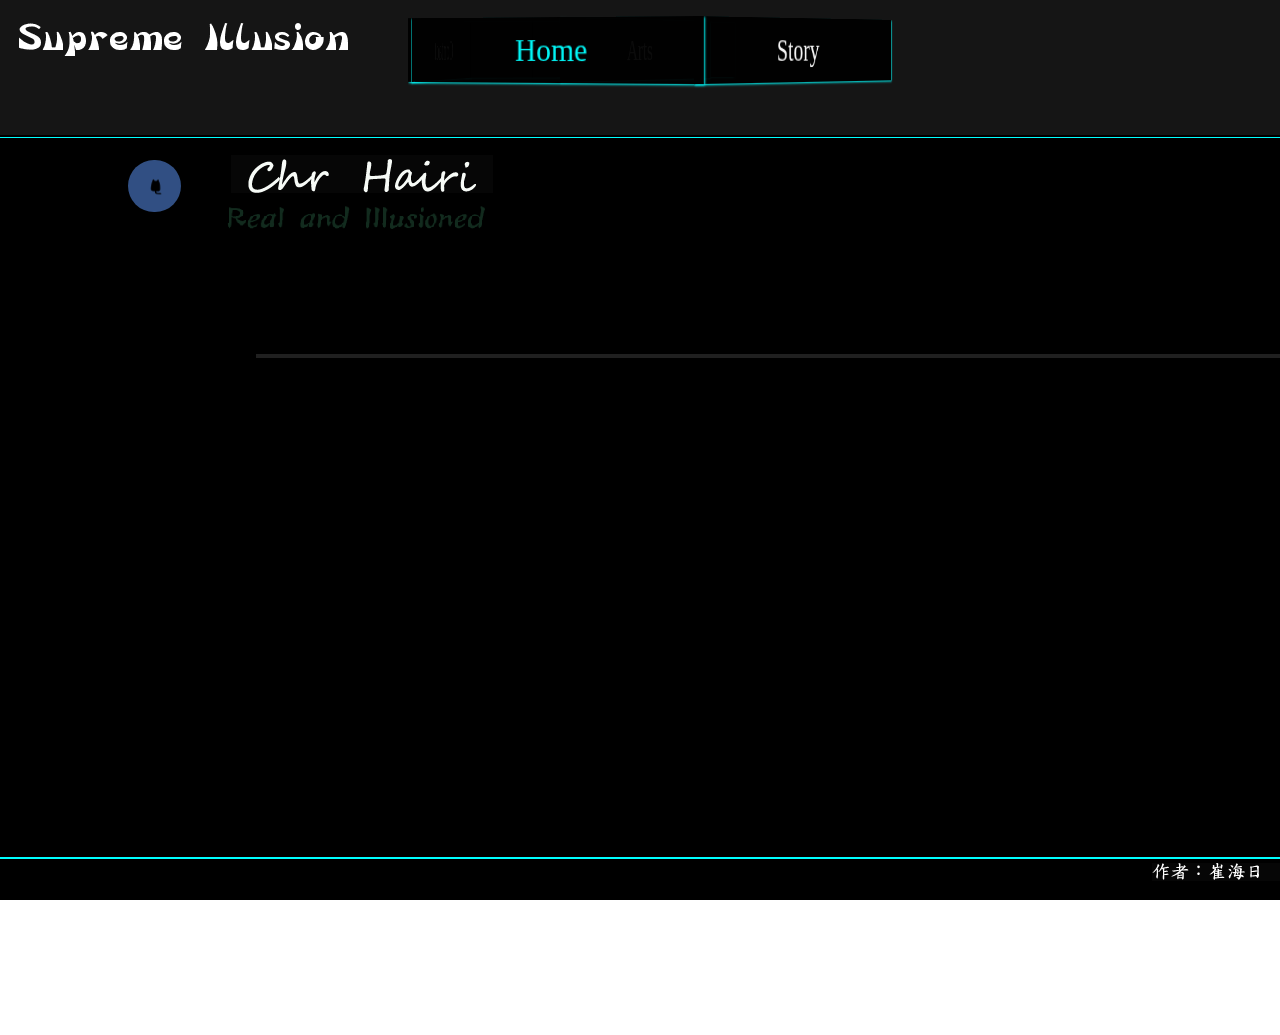
<file: index.html>
<!DOCTYPE html>
<html>
<head>
<title>CHR</title>
<meta charset="utf-8" />
<link rel="stylesheet" type="text/css" href="skin.css">
<link rel="stylesheet" type="text/css" href="pub.css">
<script src="pub.js"></script>
<script src="sq.js"></script>
<style type="text/css">
.weather{
	position: absolute;top: 0;right: 100px;overflow: hidden;
	width: 500px;height: 100px;
}
.weather li,.weather li img{
	float: left;
	width: 60px;height: 60px;border-radius: 50%;margin-top: 10px;margin-right: 16px;
}
.weather li{
	opacity: 0;
}
</style>
<script type="text/javascript">
S(function(){
	S.fn.nav();
	S.fn.work();
	S.fn.check();
	S.fn.home();
	window.onresize=S.fn.nav;
});
</script>
</head>
<body style="overflow-x:hidden;overflow-y:hidden;">
<div id="header">

                        <!--最高的错觉-->
	<div class="logo"><img src="4.png" /></div>
	<div class="stage">
		<div class="wrap">
			<div class="d1">Arts</div>
			<div class="d2">Works</div>
			<div class="d3">Contact</div>
			<div class="d4 active">Home</div>
			<div class="d5">Story</div>
		</div>
	</div>
</div>
<div class="content">
	<ul class="all">
		<li class="c1">
			<div class="home1">
				<div class="h1"><img src="works/cat.jpg" class="face">
					<img src="works/name.png" class="words">
					         <!--真实的错觉-->
					<img src="works/true.png" class="true">
				</div>
				<ul class="weather">
					<li><img src="works/w0.jpg"></li>
					<li><img src="works/w1.jpg"></li>
					<li><img src="works/w2.jpg"></li>
					<li><img src="works/w3.jpg"></li>
					<li><img src="works/w4.jpg"></li>
				</ul>
				<div class="mid"></div>
				<div class="h2">
					<span class="t2"></span>
					<p>HTML/CSS</p>
					<span class="b2"></span>
				</div>
				<div class="h3">
					<span class="t1"></span>
					<p>JavaScript</p>
					<span class="b1"></span>
				</div>
				<div class="css3">
					<span class="t3"></span>
					<p>JQuery</p>
					<span class="b3"></span>
				</div>
				<div class="h5">
					<span class="t5"></span>
					<p>HTML5/CSS3</p>
					<span class="b5"></span>
				</div>
			</div>
		</li>
		<li class="c2">
			<div class="item2">
				<span class="thread">

				</span>
				<div class="left2">
					<h2>
						<em>2014/03-2015/05</em>
						<span>Developer</span>
					</h2>
					<p>
						<strong>页面的开发和调试</strong>
						<span>派得伟业科技发展有限公司</span>
					</p>
				</div>
				<div class="right2">
					<h2>
						<em>2015/05-2016/08</em>
						<span>Developer</span>
					</h2>
					<p>
						<strong>H5页面的开发和调试</strong>
						<span>指尖互娱科技有限公司</span>
					</p>
				</div>
			</div>
		</li>
		<li class="c3">3
		  	<ul class="item4">
		  		<li>
		  			<span>HTML+CSS</span>
		  			<div class="base">
		  				<div class="s1"></div>
		  			</div>
		  		</li>
		  		<li>
		  			<span>JavaScript</span>
		  			<div class="base">
		  				<div class="s2"></div>
		  			</div>
		  		</li>
		  		<li>
		  			<span>HTML5+CSS3</span>
		  			<div class="base">
		  				<div class="s3"></div>
		  			</div>
		  		</li>
		  		<li>
		  			<span>JQuery</span>
		  			<div class="base">
		  				<div class="s4"></div>
		  			</div>
		  		</li>
		  	</ul>
		</li>
		<li class="c4">4
			<ul class="item4 clearfix">
					<li class="work">
						<a href="work/1.html" target="_blank">
							<img src="works/1.png"><span></span>
						</a>
					</li>
					<li class="work">
						<a href="work/2.html" target="_blank">
							<img src="works/2.png"><span></span>
						</a>
					</li>
					<li class="work">
						<a href="work/3.html" target="_blank">
							<img src="works/3.png"><span></span>
						</a>
					</li>
					<li class="work">
						<a href="work/4.html" target="_blank">
							<img src="works/4.png"><span></span>
						</a>
					</li>
					<li class="work">
						<a href="work/5.html" target="_blank">
							<img src="works/5.png"><span></span>
						</a>
					</li>
					<li class="work">
						<a href="work/6.html" target="_blank">
							<img src="works/6.png"><span></span>
						</a>
					</li>
					<li class="work">
						<a href="work/7.html" target="_blank">
							<img src="works/7.png"><span></span>
						</a>
					</li>
					<li class="work">
						<a href="work/8.html" target="_blank">
							<img src="works/8.png"><span></span>
						</a>
					</li>
			</ul>
		</li>
		<li class="c5">
				<div id="wrap5">
					<ul id="pack5">
						<li>
							<img src="imgs/bk1.jpg">
							<span class="info5">
								QQ:908028018
							</span>
						</li>
						<li>
							<img src="imgs/bk2.jpg">
							<span class="info5">
								TEL:13693337162
							</span>
						</li>
						<li>
							<img src="imgs/bk3.jpg">
							<span class="info5">
								E-mail:13766177292.163
							</span>
						</li>
					</ul>
			</div>
		</li>
	</ul>
</div>
<div id="footer">
<img src="imgs/author.png" class="author">
</div>
</body>
</html>
</file>
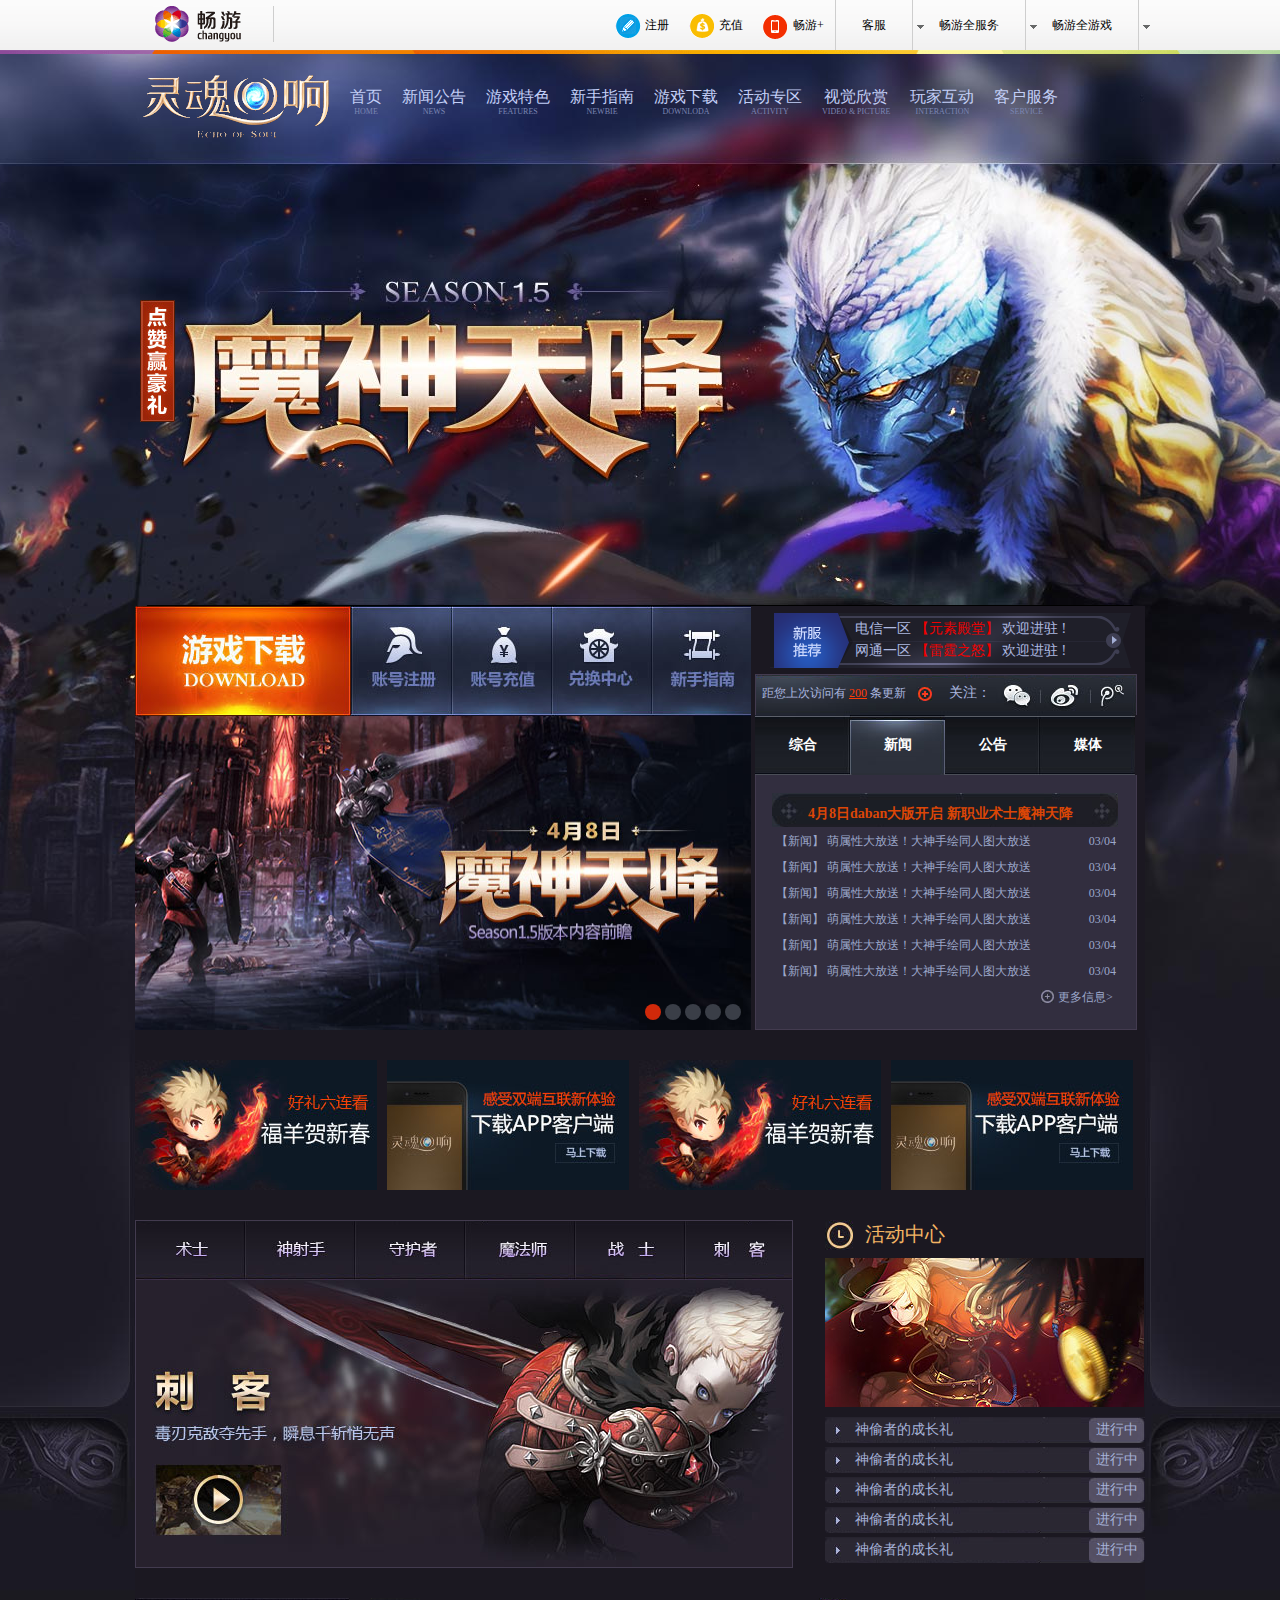
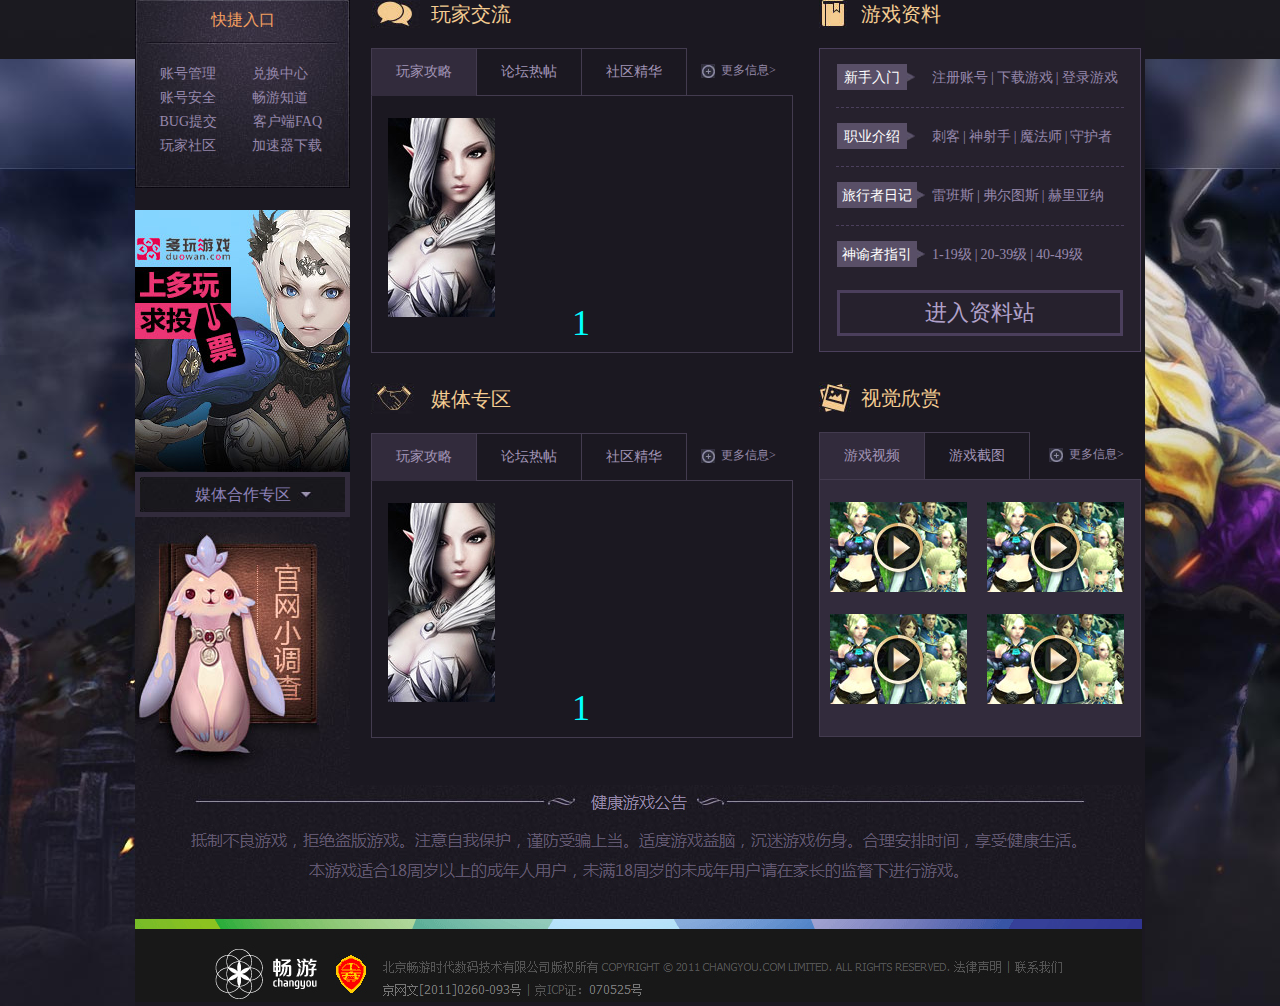
<file: work/1.html>
<!DOCTYPE html>
<html lang="en">
<head>
    <meta charset="UTF-8">
    <title>灵魂回响</title>
    <link rel="stylesheet" href="css/base1.css"/>
    <style>
     .nav_box{ width: 100%;
               height: 54px;
               background: url(img_l/nav_bg.png) repeat-x;}
     .nav{ width: 1010px;
           height: 50px;
           margin: 0 auto;
           position: relative;}
     .nav_l a{ width: 120px;
               height: 36px;
               display: block;
               background: url(img_l/bg_4.png) no-repeat -2px -5px;
               margin-top: 6px;
               text-indent: -999px;
               margin-left: 18px;
               border-right: 1px solid #cecece;}
     .nav_r{ width: 550px;
             height: 50px;
             line-height: 50px;}
     .nav_1 li, .nav_2 li{float: left;}
     .nav_1 { width: 240px;
              border-right: 1px solid #cecece;}
     .nav_1 li{margin-left: 20px;}
     .nav_1 li a{ color: #000;
                  font-size: 12px;
                  padding-left: 30px;
                  position: relative;}
     .nav_1 li i{width: 26px;
                 height: 26px;
                 display:inline-block;
                 background: url(img_l/bg_2.png) no-repeat -138px 0;
                 position: absolute;
                 top: -4px; left: 0;
                 transition:all 1s;}
     .nav_1 li i:hover{transform:rotate(1800deg);}
     .nav_1 .nv_1{ background: url(img_l/bg_2.png) no-repeat -188px 0;}
     .nav_1 .nv_2{ background: url(img_l/bg_2.png) no-repeat 0 -103px;}
     .nav_2 li{border-right: 1px solid #cecece;}
     .nav_2 li a{padding: 0 26px;
                 position: relative;}
     .nav_2 li b{ width: 8px;
                  height: 5px;
                  background: url(img_l/bg_2.png) no-repeat -205px -147px;
                  position: absolute;
                  top:6px;right: -12px;}
     .cont_box{ background: url(img_l/con_bg.jpg) center 0;}
     .header{ width: 1000px;
              height: 552px;
              margin: 0 auto;
              background: url(img_l/header.jpg) no-repeat;
              position: relative;}
     .head_l a{display: block;
               width: 190px;
               height: 100px;
               background: url(img_l/logo.gif) no-repeat;
               text-indent: -999px;}
     .head_r{ width: 810px; }
     .head_r li{padding: 37px 0 44px 20px;
                float: left;
                text-align: center;
                font-size: 16px;
                font-family: "微软雅黑";}
     .head_r li a{color: #c3cff7;}
     .head_r li span{font-size: 8px;
                     color: #7b86b3;}
     .header p a{ display: block;
                  width: 36px;
                  height: 122px;
                  background: url(img_l/zzz.png) no-repeat;
                  position: absolute;
                  top: 246px; left: 0;}
     .content{width: 1010px;
              margin: 0 auto;
              height: 2000px;
              background: #1b1821;}
     .download_l{ width: 620px;}
     .down_lt li{float: left;}
     .dw_1 a{display: block;
             width: 216px;
             height: 110px;
             background: url(img_l/bg_3.jpg) no-repeat 0 0;}
     .dw_2 a{ width: 100px;
              height: 110px;
              display: block;
              background: url(img_l/bg_3.jpg) no-repeat -216px 0;}
     .dw_3 a{background: url(img_l/bg_3.jpg) no-repeat -316px 0;}
     .dw_4 a{background: url(img_l/bg_3.jpg) no-repeat -416px 0;}
     .dw_5 a{background: url(img_l/bg_3.jpg) no-repeat -516px 0;}
    
     .dw_1 a:hover{background: url(img_l/bg_3.jpg) no-repeat 0 -110px;}
     .dw_2 a:hover{background: url(img_l/bg_3.jpg) no-repeat -216px -110px;}
     .dw_3 a:hover{background: url(img_l/bg_3.jpg) no-repeat -316px -110px;}
     .dw_4 a:hover{background: url(img_l/bg_3.jpg) no-repeat -416px -110px;}
     .dw_5 a:hover{background: url(img_l/bg_3.jpg) no-repeat -516px -110px;}
     
     .down_lb{position: relative;}
     .down_lb div img{display: none;
                      width: 616px;
                      height: 314px;}
     .down_lb ul{width: 100px;
                 position: absolute;
                 right:10px;bottom: 10px;}
     .down_lb ul li{float: left;}
     .down_lb li a{display: block;
                   width: 16px;
                   height: 16px;
                   border-radius: 50px;
                   background: #3a3e47;
                   margin-right: 4px;}
     .down_lb li .active{background: #d0290a;}
     .download_r{width: 390px;}
     .do_1{ width: 390px;
            height: 68px;
            background: url(img_l/sever.png) no-repeat center;
            position: relative;}
     .do_p{ position: absolute;
            top:12px;left: 100px;
            line-height: 22px;}
     .do_p a{font-size: 14px;
             color: #adb9e0;}
     .do_p a span{color: #f00000;}
     .do_2{width: 380px;
           height: 40px;
           background: url(img_l/bg_3.jpg) no-repeat 0 -220px;
           border: 1px solid #433b4f;
           border-bottom: none;
           position: relative;}
     .do_2 p{position: absolute;
             top: 12px;left:6px;
             color: #adb9e0;}
     .do_2 p a{color: #ff3c04;
               text-decoration: underline;}
     .do_2 p i{ display: inline-block;
                width: 14px;
                height: 14px;
                background: url(img_l/bg_3.jpg) no-repeat -603px -227px;
                position: absolute;
                top:0;left:156px;}
     .do_2 p span{ font-size: 14px;
                   padding-left: 40px;}
     .drb_btn li{ float: left;
                  width: 95px;
                  height: 60px;
                  text-align: center;
                  background: url(img_l/bg_3.jpg)no-repeat 0 -260px;}
     .drb_btn .dn_1{background: url(img_l/bg_3.jpg)no-repeat -95px -260px;}
     .drb_btn .dn_2{background: url(img_l/bg_3.jpg)no-repeat -190px -260px;}
     .drb_btn .dn_3{background: url(img_l/bg_3.jpg)no-repeat -285px -260px;}
     .drb_btn .dbtn{background: url(img_l/bg_3.jpg)no-repeat -94px -318px;}
     .drb_btn li a{ font-size: 14px;
                    font-weight: bold;
                    color: #fff;
                    line-height: 60px;}
     .drb_box{ width: 380px;
               height: 254px;
               border: 1px solid #433b4f;
               border-top: none;
               background: #322e3f;}
     .drb_box div { display: none;
                    position: relative;}
     .drb_1{font-size: 18px;
             color: aqua;}
     .drb_1 h3{ width: 346px;
                height: 34px;
                background: url(img_l/bg_3.jpg) no-repeat 0 -377px;
                position: absolute;
                top:18px;left: 16px;}
     .drb_1 h3 a{font-size: 14px;
                 font-weight: bold;
                 color: #db4606;
                 position: absolute;
                 top: 12px;left: 36px;}
     .drb_1 .rb_1{width: 340px;
                  position: absolute;
                  top: 60px;left: 20px;}
     .rb_1 li a,.rb_1 li span{ font-size: 12px;
                               color: #9ca7ca;
                               margin-bottom: 14px;}
     .rb_1 li a{float: left;}
     .rb_1 li span{float: right;}
     .drb_1 p{position: absolute;
              top: 214px;right: 20px;
              width: 76px;
              height: 14px;
              background: url(img_l/nex_lt.png) no-repeat ;}
     .drb_1 p a{font-size: 12px;
                color: #9ca7ca;
                padding-left: 18px;}
     .banner{margin:30px 0;}
     .banner li{float: left;
                margin-right: 10px;}
     .column_l{ width: 656px;
                height: 346px;
                border: 1px solid #433b4f;}
     .cnl_2 img{display: none;}
     .cnl_1 li{float: left;}
     .cnl_1 li a{ display: block;
                  width: 108px;
                  height: 59px;
                  background: url(img_l/bg_3.jpg) no-repeat 0 -412px;}
     .cnl_1 .cl_1{width: 110px;
                  background: url(img_l/bg_3.jpg) no-repeat -108px -412px;}
     .cnl_1 .cl_2{width: 110px;
                  background: url(img_l/bg_3.jpg) no-repeat -218px -412px;}
     .cnl_1 .cl_3{width: 110px;
                  background: url(img_l/bg_3.jpg) no-repeat -328px -412px;}
     .cnl_1 .cl_4{width: 110px;
                  background: url(img_l/bg_3.jpg) no-repeat -438px -412px;}
     .cnl_1 .cl_5{width: 108px;
                  background: url(img_l/bg_3.jpg) no-repeat -548px -412px;}
     .cnl_1 li a:hover{background: url(img_l/bg_3.jpg) no-repeat 0 -471px;}
     .cnl_1 .cl_1:hover{background: url(img_l/bg_3.jpg) no-repeat -109px -471px;}  
     .cnl_1 .cl_2:hover{background: url(img_l/bg_3.jpg) no-repeat -218px -471px;}
     .cnl_1 .cl_3:hover{background: url(img_l/bg_3.jpg) no-repeat -328px -471px;}
     .cnl_1 .cl_4:hover{background: url(img_l/bg_3.jpg) no-repeat -438px -471px;}
     .cnl_1 .cl_5:hover{background: url(img_l/bg_3.jpg) no-repeat -548px -471px;}
        
     .column_r h3{ font-size: 20px;
                   color: #f3b464;
                   position: relative;
                   padding: 4px 40px;}
     .column_r h3 i{width: 30px;
                    height: 30px;
                    background: url(img_l/bg_3.jpg) no-repeat -628px 0;
                    position: absolute;
                    top: 0;left: 0;}
     .cnr_1 .cr_1{ width: 320px;
                   height: 26px;
                   background: url(img_l/bg_3.jpg) no-repeat 0 -529px;
                   line-height: 26px;
                   margin-bottom: 4px;}
     .cr_1 a{font-size: 14px;
             color: #a6b2d8;
             padding-left: 30px;}
     .cr_1 .cm_1{ padding-left: 140px;}
     .cr_2{display: none;
           margin: 10px 0;}
     .col_r .cr_1{display: none;}
     .col_r .cr_2{display: block;}
     
     .shop .left{width: 216px;
                 margin:30px 20px 0 0;}
     .shop .center{width: 426px;
                   margin:30px 20px 0 0;}
     .shop .right{width: 326px;
                  margin-top:30px;}
     .left_1{ width: 215px;
              height: 190px;
              background: url(img_l/bg_3.jpg) no-repeat 0 -554px;}
     .left_1 h3{font-size: 16px;
                color: #f39f60;
                text-align: center;
                line-height: 44px;}
     .left_1 ul{width: 166px;
                margin: 20px auto;}
     .left_1 ul li a{font-size: 14px;
                     color:#9587ab;
                     line-height: 24px;}
     .left_1 ul li{float: left;}
     .left_1 .lt_1{margin-left: 36px;}
     .left_2{margin-top: 22px;}
     .left_2 p{width: 205px;
               height: 35px;
               background: url(img_l/bg_3.jpg) no-repeat -451px -273px;
               border: 5px solid #322b3c;
               text-align: center;}
     .left_2 p a{font-size: 16px;
                 color: #8c81b7;
                 line-height: 35px;}
     .left_3{display: block;
             width: 215px;
             height: 268px;
             background: url(img_l/t_1.jpg) no-repeat 0 0;}
     .cent_1 h3{font-size: 20px;
                color: #f4cc91;
                position: relative;
                padding:6px 60px;}
     .cent_1 h3 i{width: 50px;
                  height: 30px;
                  background: url(img_l/bg_3.jpg) no-repeat -607px -349px;
                  position: absolute;
                  top: 0;left: 0;}
     .cent_1 .ct_1{width: 315px;
                   height: 46px;
                   border-top: 1px solid #433b4f;
                   border-right: 1px solid #433b4f;
                   margin-top: 18px;}
     .ct_1 li{float: left;
              width: 104px;
              height: 46px;
              border-left: 1px solid #433b4f;
              border-bottom: 1px solid #433b4f;
              text-align: center;}
     .ct_1 li a{font-size: 14px;
                color: #a295b7;
                line-height: 46px;}
        /*js*/
     .ct_1 .ct_btn { border-bottom: 1px solid #322b3c;
                     background: #322b3c}
      .ct_btn a{color: #fff;}
     .cent_1 .ct_2{width: 420px;
                   height: 256px;
                   border: 1px solid #433b4f;}
     .ct_2 img { margin: 22px 0 0 16px;}
     
     .ct_2 p a{ font-size: 36px;
                color:aqua;
                padding: 20px 0 0 200px;}
     .ct_2 li {display: none;}
     .cent_1{position: relative;}
     .cent_1 .ct_3{position: absolute;
                   top: 66px;right: 16px;
                   width: 80px;height: 14px;
                   background: url(img_l/nex_lt.png) no-repeat;}
     .cent_1 .ct_3 a{font-size: 12px;
                     color: #9589a9;
                     padding-left: 20px;}
     .cent_2 {margin-top: 30px;}
     .cent_2 h3{position: relative;}
     .cent_2 h3 i{width: 45px;
                  height: 31px;
                  background: url(img_l/bg_3.jpg) no-repeat -613px -381px;
                  position: absolute;
                  top: 0;left: 0;}
      .right_1 h3{font-size: 20px;
                  color: #f4cc91;
                  position: relative;
                  padding:6px 42px;}
      .right_1 h3 i{width: 28px;
                    height: 30px;
                    background: url(img_l/bg_3.jpg) no-repeat -628px -40px;
                    position: absolute;
                    top: 0;left: 0;}
      .right_1 .rt_ul{width: 320px;
                      height: 302px;
                      background: #26212d;
                      border: 1px solid #4b3f5c;
                      margin-top: 18px;}
      .rt_ul li{width: 288px;
                height: 58px;
                border-bottom: 1px dashed #4b3f5c;
                margin: 0 auto;
                position: relative;
                line-height: 58px;}
      .rt_ul .rt_ds{border: none;}
      .rt_ul li .rt_1{width: 80px;
                      height: 28px;
                      background: url(img_l/jt_1.png) no-repeat;
                      position: absolute;
                      left: 0;top: 14px;}
      .rt_ul li .rt_1 a{font-size: 14px;
                        color: #fff;
                        position: absolute;
                        left: 8px;top: -14px;}
      .rt_ul li .rt_2{width: 90px;
                      height: 28px;
                      background: url(img_l/jt_2.png) no-repeat;
                      position: absolute;
                      left: 0;top: 14px;}
      .rt_ul li .rt_2 a{font-size: 14px;
                        color: #fff;
                        position: absolute;
                        left: 6px;top: -14px;}
      .rt_ul li .rt_3{margin-left: 96px;}
      .rt_3 a,i{font-size: 14px;
                color: #9587ab;}
      .rt_ul .rt_4{width: 280px;
                   height: 40px;
                   border: 3px solid #4b3f5c;
                   margin-top: 6px;
                   line-height: 40px;
                   text-align: center;}
      .rt_ul .rt_4 a{font-size: 22px;
                     color: #b1a1ca;}
      .right_2{margin-top: 30px;
               position: relative;}
      .right_2 h3{font-size: 20px;
                  color: #f4cc91;
                  position: relative;
                  padding:6px 42px;}
      .right_2 h3 i{width: 34px;
                    height: 30px;
                    background: url(img_l/bg_3.jpg) no-repeat -624px -78px;
                    position: absolute;
                    top: 0;left: 0;}
      .right_2 .rul_1{width: 210px;
                      height: 46px;
                      border-top: 1px solid #433b4f;
                      border-right: 1px solid #433b4f;
                      margin-top: 18px;}
      .right_2 .rul_1 li{float: left;
                         width: 104px;
                         height: 46px;
                         border-left: 1px solid #433b4f;
                         border-bottom: 1px solid #433b4f;
                         text-align: center;}
      .right_2 .rul_1 li a {font-size: 14px;
                            color: #a295b7;
                            line-height: 46px;}
      .right_2 .rul_2{width: 320px;
                      height: 256px;
                      background: #322b3c;
                      border: 1px solid #433b4f;}
      .right_2 .rl_1{position: absolute;
                     top: 66px;
                     right: 16px;
                     width: 80px;
                     height: 14px;
                     background: url(img_l/nex_lt.png) no-repeat;}
      .right_2 .rl_1 a{font-size: 12px;
                       color: #9589a9;
                       padding-left: 20px;}
      .right_2 .rul_2 li{margin: 22px 10px 0px 10px;}
      
    </style>
    
    <script>
      window.onload = function(){
        var oUl = document.getElementById('dlb_btn');
        var aLi = oUl.getElementsByTagName('a');
        var oDiv = document.getElementById('dlb_img');
        var aImg = oDiv.getElementsByTagName('img');
        
           for(var i=0;i<aLi.length;i++){
              aLi[i].a = i;
              aLi[i].onmouseover = function(){
                  
                  for(var j=0;j<aLi.length;j++){
                      aLi[j].className = '';
                      aImg[j].style.display = '';
                  }
                  this.className = 'active';
                  aImg[this.a].style.display='block';
              }
          }
          
          
        var oBtn = document.getElementById('drb_btn');
        var aBtn = oBtn.getElementsByTagName('li');
        var oBox = document.getElementById('drb_box');
        var aBox = oBox.getElementsByTagName('div');
          
          for(var i=0;i<aBtn.length;i++){
              aBtn[i].abc = i;
              aBtn[i].onmouseover = function(){
                  
                  for(var j=0;j<aBtn.length;j++){
                      aBtn[j].className = '';
                      aBox[j].style.display = '';
                  }
                  
                  this.className = 'dbtn';
                  aBox[this.abc].style.display = 'block';
                  
              }
          }
          
        
        var oCtn = document.getElementById('cnl_btn');
        var aCtn = oCtn.getElementsByTagName('a');
        var oCox = document.getElementById('cnl_img');
        var aCox = oCox.getElementsByTagName('img');
         
          
          for(var i=0;i<aCtn.length;i++){
              aCtn[i].a = i;
              aCtn[i].onmouseover = function(){
                  
                  for(var i=0;i<aCtn.length;i++){
                      aCox[i].style.display = '';
                  }
                 
                 aCox[this.a].style.display = 'block'; 
                  
              }
          }
          
          
        var oCol = document.getElementById('col_r');
        var aCli = oCol.getElementsByTagName('li');
          
          for(var i=0;i<aCli.length;i++){
              
              aCli[i].onmouseover = function(){
                  
                   for(i=0;i<aCli.length;i++){
                       
                       aCli[i].className = '';
                   }
                  
                  this.className = 'col_r';
              }
          }
          
        var oCbn = document.getElementById('ct_btn');
        var aCbn = oCbn.getElementsByTagName('li');
        var oCbx = document.getElementById('ct_box');
        var aCbx = oCbx.getElementsByTagName('li');
          
          for(var i=0; i<aCbn.length;i++){
              aCbn[i].bx = i;
              aCbn[i].onmouseover = function(){
                  
                  for(var j=0;j<aCbn.length;j++){
                      
                      aCbn[j].className = '';
                      aCbx[j].style.display = '';
                  }
                  
                  this.className = 'ct_btn';
                  aCbx[this.bx].style.display = 'block'; 
              }
          }
        
        var oCbn2 = document.getElementById('ct_btn2');
        var aCbn2 = oCbn2.getElementsByTagName('li');
        var oCbx2 = document.getElementById('ct_box2');
        var aCbx2 = oCbx2.getElementsByTagName('li');
          
          for(var i=0; i<aCbn2.length;i++){
              aCbn2[i].bx = i;
              aCbn2[i].onmouseover = function(){
                  
                  for(var j=0;j<aCbn.length;j++){
                      
                      aCbn2[j].className = '';
                      aCbx2[j].style.display = '';
                  }
                  
                  this.className = 'ct_btn';
                  aCbx2[this.bx].style.display = 'block'; 
              }
          }
    
    
      }
    
    </script>
    
    
        
</head>
<body>
 <div class="nav_box">
  <div class="nav clearfix">
      <h1 class="nav_l fl">
          <a href="#">畅游</a>
      </h1>
      <div class="nav_r fr">
      <ul class="nav_1 fl">
         <li>
             <a href="#">
                 <i></i>
                 注册
             </a>
         </li>
          <li>
             <a href="#">
                 <i class="nv_1"></i>
                 充值
             </a>
         </li>
          <li>
             <a href="#">
                 <i class="nv_2"></i>
                 畅游+
             </a>
         </li>
      </ul>
      <ul class="nav_2 fl">
          <li>
              <a href="#">
                  客服
                  <b></b>
              </a>
          </li>
           <li>
              <a href="#">
                  畅游全服务
                  <b></b>
              </a>
          </li>
           <li>
              <a href="#">
                  畅游全游戏
                  <b></b>
              </a>
          </li>
      </ul>
    </div>
 </div>
</div>  
  
 <div class="cont_box">
    <div class="header clearfix">
       <h1 class="head_l fl">
           <a href="#">灵魂回响</a>
       </h1> 
       <ul class="head_r fr">
           <li>
               <a href="#">
                   首页<br/>
                   <span>HOME</span>
               </a>
           </li>
           <li>
               <a href="#">
                   新闻公告<br/>
                  <span>NEWS</span>
               </a>
           </li>
           <li>
               <a href="#">
                   游戏特色<br/>
                  <span>FEATURES</span>
               </a>
           </li>
           <li>
               <a href="#">
                   新手指南<br/>
                  <span>NEWBIE</span>
               </a>
           </li>
           <li>
               <a href="#">
                   游戏下载<br/>
                   <span>DOWNLODA</span>
               </a>
           </li>
           <li>
               <a href="#">
                   活动专区<br/>
                   <span>ACTIVITY</span>
               </a>
           </li>
           <li>
               <a href="#">
                   视觉欣赏<br/>
                   <span>VIDEO & PICTURE</span>
               </a>
           </li>
           <li>
               <a href="#">
                   玩家互动<br/>
                   <span>INTERACTION</span>
               </a>
           </li>
           <li>
               <a href="#">
                   客户服务<br/>
                   <span>SERVICE</span>
               </a>
           </li>
       </ul>
       <p class="fl">
        <a href="#"></a>    
       </p> 
     </div>
    
    <div class="content">
      <div class="download clearfix">
          <div class="download_l fl">
             <ul class="down_lt clearfix">
                 <li class="dw_1">
                     <a href="#"></a>
                 </li>
                 <li class="dw_2">
                     <a href="#"></a>
                 </li>
                 <li class="dw_2 dw_3">
                     <a href="#"></a>
                 </li>
                 <li class="dw_2 dw_4">
                     <a href="#"></a>
                 </li>
                 <li class="dw_2 dw_5">
                     <a href="#"></a>
                 </li>
              </ul>
             <div class="down_lb">
                 <ul class="clearfix" id="dlb_btn">
                    <li >
                        <a href="#" class="active"></a>
                    </li>
                    <li>
                        <a href="#"></a>
                    </li>
                    <li>
                        <a href="#"></a>
                    </li>
                    <li>
                        <a href="#"></a>
                    </li>
                    <li>
                        <a href="#"></a>
                    </li>
                  </ul>
                 <div id="dlb_img">
                      <a href="#">
                          <img src="img_l/4.jpg" style="display:block;"/>
                      </a>
                      <a href="#">
                          <img src="img_l/5.jpg"/>
                      </a>
                      <a href="#">
                          <img src="img_l/4.jpg"/>
                      </a>
                      <a href="#">
                          <img src="img_l/5.jpg"/>
                      </a>
                      <a href="#">
                          <img src="img_l/4.jpg"/>
                      </a>
                  </div>
             </div>  
          </div>
          
          <div class="download_r fr">
              <div class="down_rt">
                <div class="do_1">
                  <div class="do_p">
                    <p>
                        <a href="#">
                            电信一区 <span>【元素殿堂】</span> 欢迎进驻 !
                        </a>
                    </p>
                    <p>
                        <a href="#">
                            网通一区 <span>【雷霆之怒】</span> 欢迎进驻 !
                        </a>
                    </p>
                  </div>
                </div>
                <div class="do_2">
                    <p>
                     距您上次访问有
                       <a href="#">200</a>
                     条更新
                       <i></i>
                       <span>关注：</span>
                    </p>
                    
                </div>
              </div>
              
              <div class="down_rb">
                 <ul class="drb_btn clearfix" id="drb_btn" >
                     <li>
                         <a href="#">综合</a>
                     </li>
                     <li class="dn_1 dbtn">
                         <a href="#">新闻</a>
                     </li>
                     <li class="dn_2">
                         <a href="#">公告</a>
                     </li>
                     <li class="dn_3">
                         <a href="#">媒体</a>
                     </li>
                 </ul>
                 
                 <div class="drb_box" id="drb_box">
                    <div  class="drb_1">
                        哈哈哈哈哈哈哈哈哈哈哈
                    </div>
                    
                    <div class="drb_1" style="display:block;">
                        <h3>
                            <a href="#">
                                4月8日daban大版开启 新职业术士魔神天降
                            </a>
                        </h3>
                        <ul class="rb_1 clearfix">
                          <li>
                           <a href="#">
                           【新闻】 萌属性大放送！大神手绘同人图大放送 
                           </a>
                           <span>03/04</span>
                          </li>
                          <li>
                           <a href="#">
                           【新闻】 萌属性大放送！大神手绘同人图大放送 
                           </a>
                           <span>03/04</span>
                          </li>
                          <li>
                           <a href="#">
                           【新闻】 萌属性大放送！大神手绘同人图大放送 
                           </a>
                           <span>03/04</span>
                          </li>
                          <li>
                           <a href="#">
                           【新闻】 萌属性大放送！大神手绘同人图大放送 
                           </a>
                           <span>03/04</span>
                          </li>
                          <li>
                           <a href="#">
                           【新闻】 萌属性大放送！大神手绘同人图大放送 
                           </a>
                           <span>03/04</span>
                          </li>
                          <li>
                           <a href="#">
                           【新闻】 萌属性大放送！大神手绘同人图大放送 
                           </a>
                           <span>03/04</span>
                          </li>
                        </ul>
                        <p>
                           <a href="#">更多信息&gt;</a>
                        </p>
                      </div>
                     
                    <div  class="drb_1">
                        嘿嘿嘿嘿嘿嘿嘿嘿嘿嘿
                    </div>
                    
                    <div  class="drb_1">
                       啦啦啦啦啦啦啦啦啦啦啦啦啦
                    </div> 
                     
                 </div>
               </div>
          </div>
      </div>
       
      <ul class="banner clearfix">
         <li>
             <a href="#">
                 <img src="img_l/7.jpg"/>
             </a>
         </li>
          <li>
             <a href="#">
                 <img src="img_l/9.jpg"/>
             </a>
         </li>
          <li>
             <a href="#">
                 <img src="img_l/7.jpg"/>
             </a>
         </li>
          <li>
             <a href="#">
                 <img src="img_l/9.jpg"/>
             </a>
         </li>
          
      </ul> 
       
      <div class="column clearfix">
          <div class="column_l fl">
             <ul class="cnl_1 clearfix" id="cnl_btn">
                 <li>
                     <a href="#" class="cnl_btn"></a>
                 </li>
                 <li>
                     <a href="#" class="cl_1"></a>
                 </li>
                 <li>
                     <a href="#" class="cl_2"></a>
                 </li>
                 <li>
                     <a href="#" class="cl_3"></a>
                 </li>
                 <li>
                     <a href="#" class="cl_4"></a>
                 </li>
                 <li>
                     <a href="#" class="cl_5"></a>
                 </li>
             </ul>
             
             <div class="cnl_2" id="cnl_img">
                 <a href="#">
                     <img src="img_l/ck_1.jpg" style = "display:block;"/>
                 </a>
                 <a href="#">
                     <img src="img_l/ck_2.jpg"/>
                 </a>
                 <a href="#">
                     <img src="img_l/ck_1.jpg"/>
                 </a>
                 <a href="#">
                     <img src="img_l/ck_2.jpg"/>
                 </a>
                 <a href="#">
                     <img src="img_l/ck_1.jpg"/>
                 </a>
                 <a href="#">
                     <img src="img_l/ck_2.jpg"/>
                 </a>
             </div>
           </div>
          
          <div class="column_r fr">
             <h3>
                 <i></i>
                 活动中心
             </h3>
             
             <ul class="cnr_1" id="col_r">
                 <li class="col_r">
                     <div class="cr_1">
                         <a href="#">神偷者的成长礼</a>
                         <a href="#" class="cm_1">进行中</a>
                     </div>
                     
                     <div class="cr_2">
                         <a href="#">
                             <img src="img_l/1.jpg"/>
                         </a>
                     </div>
                  </li>
                  <li>
                     <div class="cr_1">
                         <a href="#">神偷者的成长礼</a>
                         <a href="#" class="cm_1">进行中</a>
                     </div>
                     
                     <div class="cr_2">
                         <a href="#">
                             <img src="img_l/1.jpg"/>
                         </a>
                     </div>
                  </li>
                  <li>
                     <div class="cr_1">
                         <a href="#">神偷者的成长礼</a>
                         <a href="#" class="cm_1">进行中</a>
                     </div>
                     
                     <div class="cr_2">
                         <a href="#">
                             <img src="img_l/1.jpg"/>
                         </a>
                     </div>
                  </li>
                  <li>
                     <div class="cr_1">
                         <a href="#">神偷者的成长礼</a>
                         <a href="#" class="cm_1">进行中</a>
                     </div>
                     
                     <div class="cr_2">
                         <a href="#">
                             <img src="img_l/1.jpg"/>
                         </a>
                     </div>
                  </li>
                  <li>
                     <div class="cr_1">
                         <a href="#">神偷者的成长礼</a>
                         <a href="#" class="cm_1">进行中</a>
                     </div>
                     
                     <div class="cr_2">
                         <a href="#">
                             <img src="img_l/1.jpg"/>
                         </a>
                     </div>
                  </li>
                   <li>
                     <div class="cr_1">
                         <a href="#">神偷者的成长礼</a>
                         <a href="#" class="cm_1">进行中</a>
                     </div>
                     
                     <div class="cr_2">
                         <a href="#">
                             <img src="img_l/1.jpg"/>
                         </a>
                     </div>
                  </li>
                  
             </ul>
          </div>
      </div> 
      
      <div class="shop clearfix">
          
          <div class="left fl">
             <div class="left_1">
                <h3>快捷入口</h3>
                <ul class="clearfix">
                    <li>
                        <a href="#">账号管理</a>
                    </li>
                    <li  class="lt_1">
                        <a href="#">兑换中心</a>
                    </li>
                    <li>
                        <a href="#">账号安全</a>
                    </li>
                    <li  class="lt_1">
                        <a href="#">畅游知道</a>
                    </li>
                    <li>
                        <a href="#">BUG提交</a>
                    </li>
                    <li  class="lt_1">
                        <a href="#">客户端FAQ</a>
                    </li>
                    <li>
                        <a href="#">玩家社区</a>
                    </li>
                    <li  class="lt_1">
                        <a href="#">加速器下载</a>
                    </li>
                </ul>
             </div>
             
             <div class="left_2">
                 <a href="#">
                     <img src="img_l/8.jpg"/>
                 </a>
                 <p>
                     <a href="#">媒体合作专区</a>
                 </p>
             </div>  
             
             <a href="#" class="left_3"></a>
           </div>
          
          <div class="center fl">
             
             <div class="cent_1">
                 <h3>
                     <i></i>
                     玩家交流
                 </h3>
                 
                 <ul class="ct_1 clearfix" id="ct_btn">
                     <li class="ct_btn">
                         <a href="#">玩家攻略</a>
                     </li>
                     <li>
                         <a href="#">论坛热帖</a>
                     </li>
                     <li>
                         <a href="#">社区精华</a>
                     </li>
                  </ul>
                  
                  <ul class="ct_2" id="ct_box">
                      <li style="display:block;">
                          <a>
                              <img src="img_l/3.jpg"/>
                          </a>
                          <p>
                              <a href="#">1</a>
                          </p>
                      </li>
                      <li>
                          <a>
                              <img src="img_l/3.jpg"/>
                          </a>
                          <p>
                              <a href="#">2</a>
                          </p>
                      </li>
                      <li>
                          <a>
                              <img src="img_l/3.jpg"/>
                          </a>
                          <p>
                              <a href="#">3</a>
                          </p>
                      </li>
                  </ul>
                  
                  <p class="ct_3">
                      <a href="#">更多信息&gt;</a>
                  </p>
                 
                 
             </div>
              
             <div class="cent_1 cent_2">
                 <h3>
                     <i></i>
                     媒体专区
                 </h3>
                 
                 <ul class="ct_1 clearfix" id="ct_btn2">
                     <li class="ct_btn">
                         <a href="#">玩家攻略</a>
                     </li>
                     <li>
                         <a href="#">论坛热帖</a>
                     </li>
                     <li>
                         <a href="#">社区精华</a>
                     </li>
                  </ul>
                  
                  <ul class="ct_2" id="ct_box2">
                      <li style="display:block;">
                          <a>
                              <img src="img_l/3.jpg"/>
                          </a>
                          <p>
                              <a href="#">1</a>
                          </p>
                      </li>
                      <li>
                          <a>
                              <img src="img_l/3.jpg"/>
                          </a>
                          <p>
                              <a href="#">2</a>
                          </p>
                      </li>
                      <li>
                          <a>
                              <img src="img_l/3.jpg"/>
                          </a>
                          <p>
                              <a href="#">3</a>
                          </p>
                      </li>
                  </ul>
                  
                  <p class="ct_3">
                      <a href="#">更多信息&gt;</a>
                  </p>
                 
                 
             </div>
             
          </div>
          
          <div class="right fr">
             <div class="right_1">
                 <h3>
                     <i></i>
                     游戏资料
                 </h3>
                 <ul class="rt_ul">
                     <li class="clearfix">
                         <p class="rt_1 fl">
                             <a href="javascript:;">新手入门</a>
                         </p>
                         <p class="rt_3 fl">
                             <a href="javascript:;">注册账号</a>
                             <i>|</i>
                             <a href="javascript:;">下载游戏</a>
                             <i>|</i>
                             <a href="javascript:;">登录游戏</a>
                         </p>
                     </li>
                     <li class="clearfix">
                         <p class="rt_1 fl">
                             <a href="javascript:;">职业介绍</a>
                         </p>
                         <p class="rt_3 fl">
                             <a href="javascript:;">刺客</a>
                             <i>|</i>
                             <a href="javascript:;">神射手</a>
                             <i>|</i>
                             <a href="javascript:;">魔法师</a>
                             <i>|</i>
                             <a href="javascript:;">守护者</a>
                         </p>
                     </li>
                     <li class="clearfix">
                        <p class="rt_2 fl">
                             <a href="javascript:;" >旅行者日记</a>
                         </p>
                         <p class="rt_3 fl">
                             <a href="javascript:;">雷班斯</a>
                             <i>|</i>
                             <a href="javascript:;">弗尔图斯</a>
                             <i>|</i>
                             <a href="javascript:;">赫里亚纳</a>
                         </p>
                     </li>
                     <li class="rt_ds clearfix">
                         <p class="rt_2 fl">
                             <a href="javascript:;" >神谕者指引</a>
                         </p>
                         <p class="rt_3 fl">
                             <a href="javascript:;">1-19级</a>
                             <i>|</i>
                             <a href="javascript:;">20-39级</a>
                             <i>|</i>
                             <a href="javascript:;">40-49级</a>
                         </p>
                     </li>
                     <li class="rt_4 rt_ds">
                         <a href="javascript:;">进入资料站</a>
                     </li>
                  </ul>
                 
             </div>
             
             <div class="right_2">
                 <h3>
                     <i></i>
                     视觉欣赏
                 </h3>
                 
                 <ul class="rul_1 clearfix ct_1">
                     <li class="ct_btn">
                         <a href="#">游戏视频</a>
                     </li>
                     <li>
                         <a href="#">游戏截图</a>
                     </li>
                  </ul>
                  
                  <ul class="rul_2 clearfix" >
                     <li class="fl">
                         <a href="javascript:;">
                             <img src="img_l/2.jpg"/>
                         </a>
                     </li>
                     <li class="fl">
                         <a href="javascript:;">
                             <img src="img_l/2.jpg"/>
                         </a>
                     </li>
                     <li class="fl">
                         <a href="javascript:;">
                             <img src="img_l/2.jpg"/>
                         </a>
                     </li>
                     <li class="fl">
                         <a href="javascript:;">
                             <img src="img_l/2.jpg"/>
                         </a>
                     </li>
                  </ul>
                  
                  <p class="rl_1">
                      <a href="#">更多信息&gt;</a>
                  </p>
             </div>
          </div>
          
          
          
          
          
          
          
          
          
          
          
          
          
      </div>  
       
      <div class="footer">
         <img src="img_l/footer.jpg"/>
     </div>

        
        
        
    </div>
     
      
</div>
      
 
       
</body>
</html>
</file>
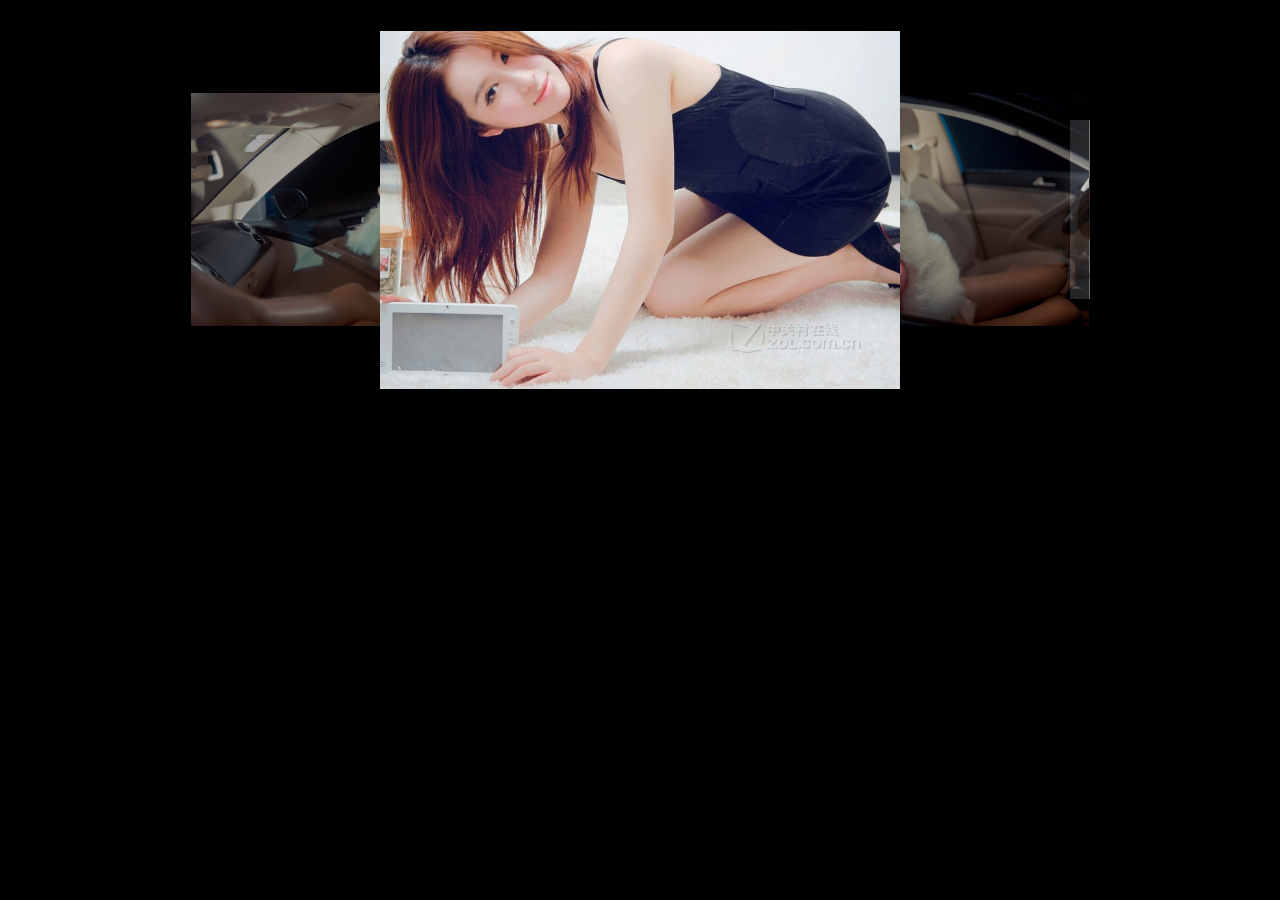
<file: work/2.html>
<!doctype html>
<html>
<head>
<meta charset="utf-8">
<title></title>
<style>
* {margin:0; padding:0; list-style:none;}

body {background:/*url(recorder/bk.jpg) no-repeat*/ #000000;}
/*html,body{width: 100%;height: 100%;overflow: hidden;}*/


#div1 {width:900px; height:400px; position:relative; margin:10px auto; overflow:hidden;}
#div1 ul {position:absolute; left:0; top:50%; height:199px; margin-top:-100px;}
#div1 ul li {width:260px; height:179px; float:left; padding:10px; position:relative;}
/*#div1 ul li span {position:absolute; width:50px; height:30px; text-align:center; line-height:30px; background:white; left:50%; top:50%; margin-left:-25px; margin-top:-15px;}*/
img {width:260px; height:179px; position:absolute; left:10px; top:10px;}
</style>
<script>
window.onload=function ()
{
	var oDiv=document.getElementById('div1');
	var oUl=oDiv.getElementsByTagName('ul')[0];
	var aLi=oUl.children;
	var aImg=oDiv.getElementsByTagName('img');
	
	oUl.style.width=aLi.length*aLi[0].offsetWidth+'px';
	
	//拖拽
	oUl.onmousedown=function (ev)
	{
		var oEvent=ev||event;
		
		var disX=oEvent.clientX-oUl.offsetLeft;
		
		document.onmousemove=function (ev)
		{
			var oEvent=ev||event;
			
			var l=oEvent.clientX-disX;
			
			//限制
			//div.w/2-(n+.5)*li.w
			if(l>oDiv.offsetWidth/2-(0+0.5)*aLi[0].offsetWidth)
			{
				l=oDiv.offsetWidth/2-(0+0.5)*aLi[0].offsetWidth;
			}
			else if(l<oDiv.offsetWidth/2-(aLi.length-1+0.5)*aLi[0].offsetWidth)
			{
				l=oDiv.offsetWidth/2-(aLi.length-1+0.5)*aLi[0].offsetWidth;
			}
			
			oUl.style.left=l+'px';
			
			setSize();
		};
		document.onmouseup=function ()
		{
			document.onmousemove=null;
			document.onmouseup=null;
			
			oUl.releaseCapture && oUl.releaseCapture();
		};
		
		oUl.setCapture && oUl.setCapture();
		return false;
	};
	
	//某一个li居中
	setCenter(1);
	
	function setCenter(n)
	{
		//div.w/2-(n+.5)*li.w
		oUl.style.left=oDiv.offsetWidth/2-(n+0.5)*aLi[0].offsetWidth+'px';
	}
	
	setSize();
	
	function setSize()
	{
		//距离
		for(var i=0;i<aLi.length;i++)
		{
			var l=aLi[i].offsetLeft+oUl.offsetLeft+aLi[i].offsetWidth/2;
			var dis=Math.abs(l-oDiv.offsetWidth/2);
			
			var scale=1-dis/800;
			if(scale<0.5)
			{
				scale=0.5;
			}
			
			// aLi[i].children[1].innerHTML=parseInt(scale*10000);
			
			aImg[i].style.width=520*scale+'px';
			aImg[i].style.height=358*scale+'px';
			aImg[i].style.marginLeft=-(aImg[i].offsetWidth-260)/2+'px';
			aImg[i].style.marginTop=-(aImg[i].offsetHeight-179)/2+'px';
			aLi[i].style.zIndex=parseInt(scale*10000);
			
			aImg[i].style.opacity=scale;
			aImg[i].style.filter='alpha(opacity:'+scale*100+')';
		}
	}
};
</script>
</head>

<body>
<!-- <div  style="position:absolute;width:100%;height:100%;top:0;left:0;">
	<img src="recorder/back.jpg" style="width:100%;height:100%;">
</div> -->
<div id="div1">
	<ul>
    	<li><img src="recorder/1.jpg" /><span></span></li>
    	<li><img src="recorder/2.jpg" /><span></span></li>
    	<li><img src="recorder/3.jpg" /><span></span></li>
    	<li><img src="recorder/4.jpg" /><span></span></li>
    	<li><img src="recorder/5.jpg" /><span></span></li>
    	<li><img src="recorder/6.jpg" /><span></span></li>
    	<li><img src="recorder/7.jpg" /><span></span></li>
    </ul>
</div>
</body>
</html>
</file>
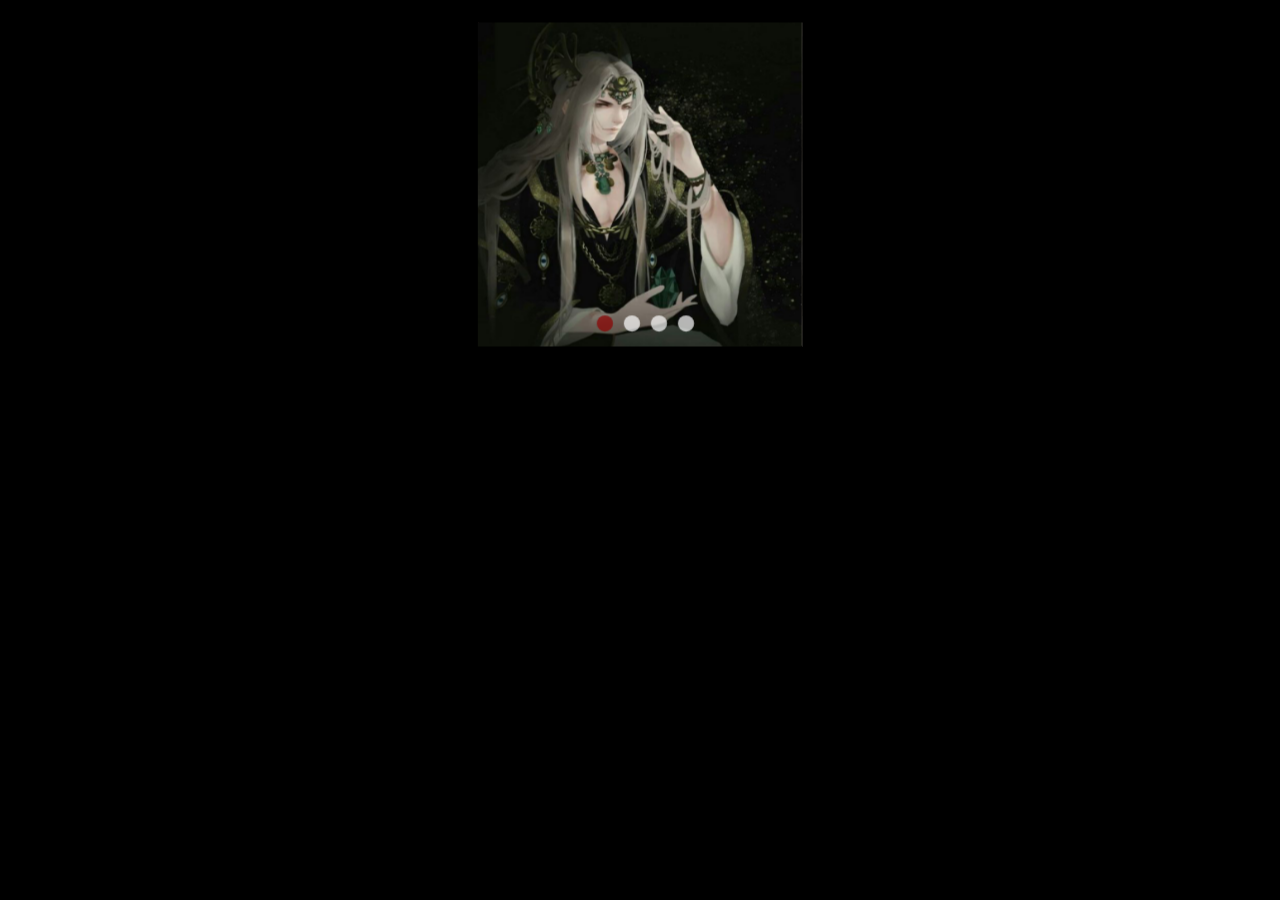
<file: work/3.html>
<!DOCTYPE html>
<html>
<head>
<title>untitled</title>
<meta charset="utf-8" />
<style type="text/css">
*{margin: 0;padding: 0;}
li{list-style:none;}
body{font-size: 12px;font-family: Tahoma;color: #333;background: black;}
.stage{
	width: 300px;height: 186px;
	-webkit-perspective:2000px;
	margin: 30px auto;
/*	-webkit-transform-style:preserve-3d;*/
}
.pack{
	-webkit-transform-style:preserve-3d;
	-webkit-transition:all 1s ease-in-out;
}
.u,.r,.d,.l{
	position: absolute;
	width: 300px;height: 300px;
}
.u{
	-webkit-transform: translateZ(150px);
}
.r{
	-webkit-transform:rotateY(90deg) translateZ(150px);
/*	-webkit-transform:translateZ(88px);*/
}
.d{
	-webkit-transform:rotateY(180deg) translateZ(150px);
/*	-webkit-transform:translateZ(88px);*/
}
.l{
	-webkit-transform:rotateY(270deg) translateZ(150px);
/*	-webkit-transform:translateZ(88px);*/
}
/*.pack:hover{
	-webkit-transform:rotateY(90deg);

}*/
.stage li{
	float: left;
	width: 15px;height: 15px;margin-right: 10px;
	background: white;
	-webkit-border-radius:50%;
	opacity: 0.7;

}
.stage ul{
	position: absolute;
	left: 50%;margin-left: -40px;
	bottom: -100px;
	-webkit-transform:translateZ(150px);
}
.stage .active{
	background: darkred;
}
</style>
<script src=""></script>
<script type="text/javascript">
window.onload=function(){
	var stage=getByClass(document,'stage')[0];
	var pack=getByClass(stage,'pack')[0];
	var imgs=pack.getElementsByTagName('img');
	var lis=stage.getElementsByTagName('li');

	for(var i=0,len=imgs.length;i<len;i++){
		(function(i){
			lis[i].onmouseover=function(){
				for(var j=0,max=lis.length;j<max;j++){
					lis[j].className='';
				}
				pack.style.webkitTransform='rotateY('+(-90*i)+'deg)';
				this.className='active';
			};
		})(i);
	}
};

function getByClass(obj,name){
	if(document.getElementsByClassName){
		return obj.getElementsByClassName(name);
	}else{
		var ret=[];
		var all=obj.getElementsByTagName('*');
		var re=new RegExp('\\b'+name+'\\b');

		for(var i=0,len=all.length;i<len;i++){
			if(re.test(all[i].className)){
				ret.push(all[i]);
			}
		}

		return ret;
	}
}
</script>
</head>
<body>
<div class="stage">
	<div class="pack">
		<img src="imgs/1.jpg" class="u">
		<img src="imgs/2.jpg" class="r">
		<img src="imgs/3.jpg" class="d">
		<img src="imgs/4.jpg" class="l">
	</div>
	<ul>
		<li class="active"></li>
		<li></li>
		<li></li>
		<li></li>
	</ul>
</div>
</body>
</html>
</file>
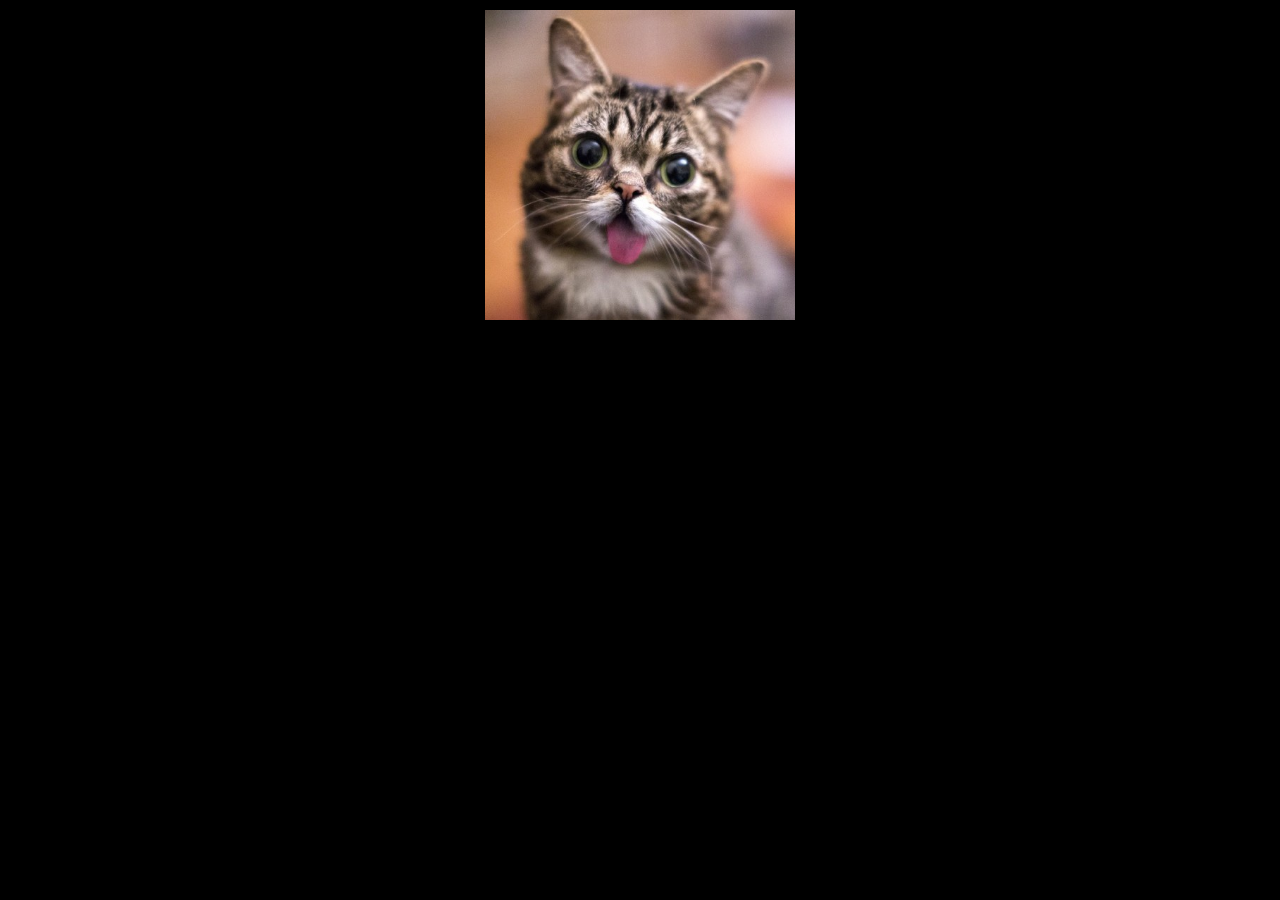
<file: work/4.html>
<!doctype html>
<html>
<head>
<meta charset="utf-8">
<title>无标题文档</title>
<style>
body{background: black;}
#div1{ position:relative;width:310px; height:310px;margin: 10px auto;}
#div1 span{ position:absolute;left:0;top:0; width:100px; height:100px; background:pink; opacity:0.4;filter:alpha(opacity:40); cursor:move; display:none;}
#div2 { position:absolute; left:320px; top:0; width:310px; height:310px; overflow:hidden; display:none;}
#div2 img{ position:absolute;}
</style>
<script>
window.onload = function(){
	var oDiv1 = document.getElementById("div1");
	var oDiv2 = document.getElementById("div2");
	var oSpan = oDiv1.getElementsByTagName("span")[0];
	var oImg  = oDiv2.children[0];
	
	oDiv1.onmousemove = function(ev){
		var oEvent = ev || event;
		var l = oEvent.clientX - oDiv1.offsetLeft - oSpan.offsetWidth/2 ;
		var t = oEvent.clientY - oDiv1.offsetTop - oSpan.offsetHeight/2 ;
		
		//限定范围
		
		if(l <= 0){
			l = 0;
		} else if(l > oDiv1.offsetWidth - oSpan.offsetWidth) {
			l = oDiv1.offsetWidth - oSpan.offsetWidth;
		}
		
		if(t <= 0){
			t = 0
		} else if(t > oDiv1.offsetHeight - oSpan.offsetHeight) {
			t = oDiv1.offsetHeight - oSpan.offsetHeight;
		}
		
		

		oSpan.style.left = l + "px";
		oSpan.style.top  = t + "px";
		
	oImg.style.left  = -l/(oDiv1.offsetWidth-oSpan.offsetWidth)*(oImg.offsetWidth-oDiv2.offsetWidth) + "px";
	
	oImg.style.top  = -t/(oDiv1.offsetHeight-oSpan.offsetHeight)*(oImg.offsetHeight-oDiv2.offsetHeight) + "px";
	
		
	};
	
	oDiv1.onmouseover = function(){
		oSpan.style.display = "block";
		oDiv2.style.display = "block";
		
	};
	
	oDiv1.onmouseout = function(){
		oSpan.style.display = "none";
		oDiv2.style.display = "none";
		
	};
	
	
};

</script>
</head>

<body>
<div id="div1">
	<img src="recorder/111.jpg" width="310" height="310"> 
    <span></span>
 	<div id="div2">
    	<img src="recorder/111.jpg" width="900" height="900"> 
    </div>   
</div>
</body>
</html>
</file>
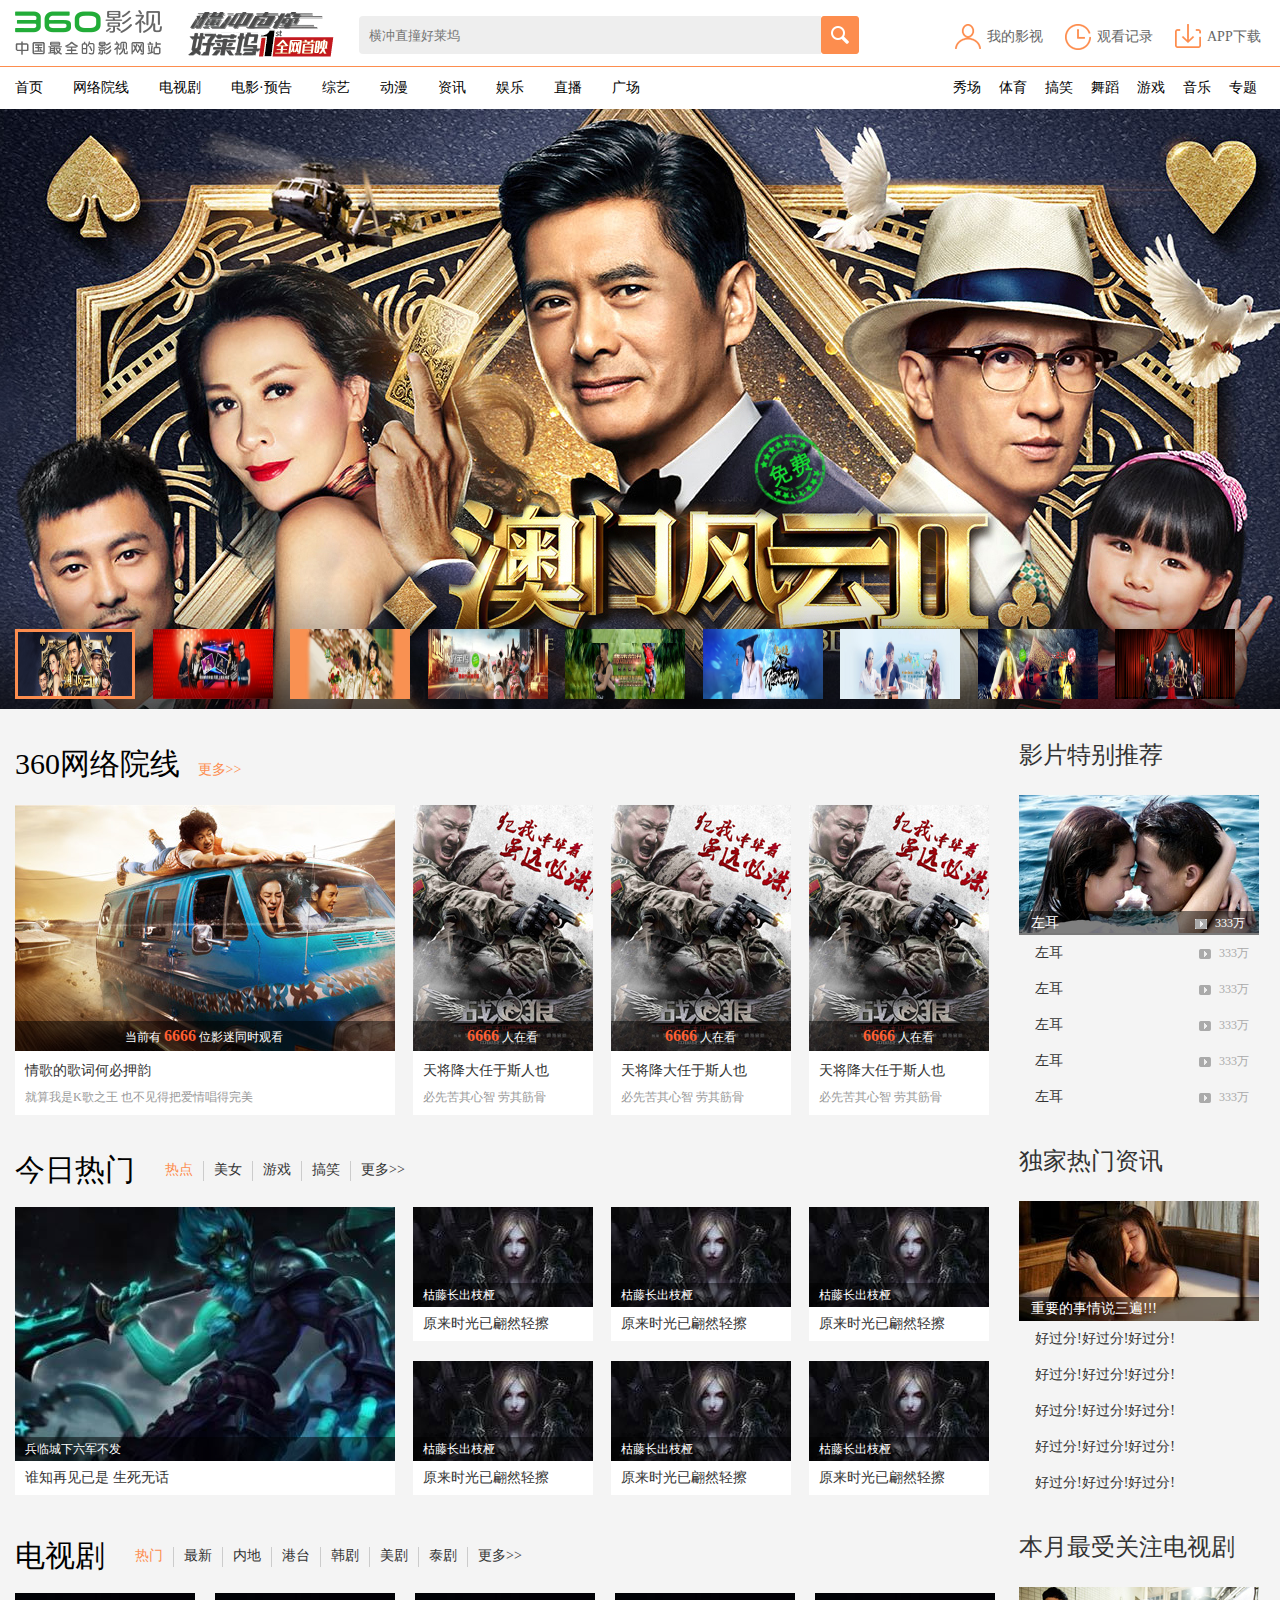
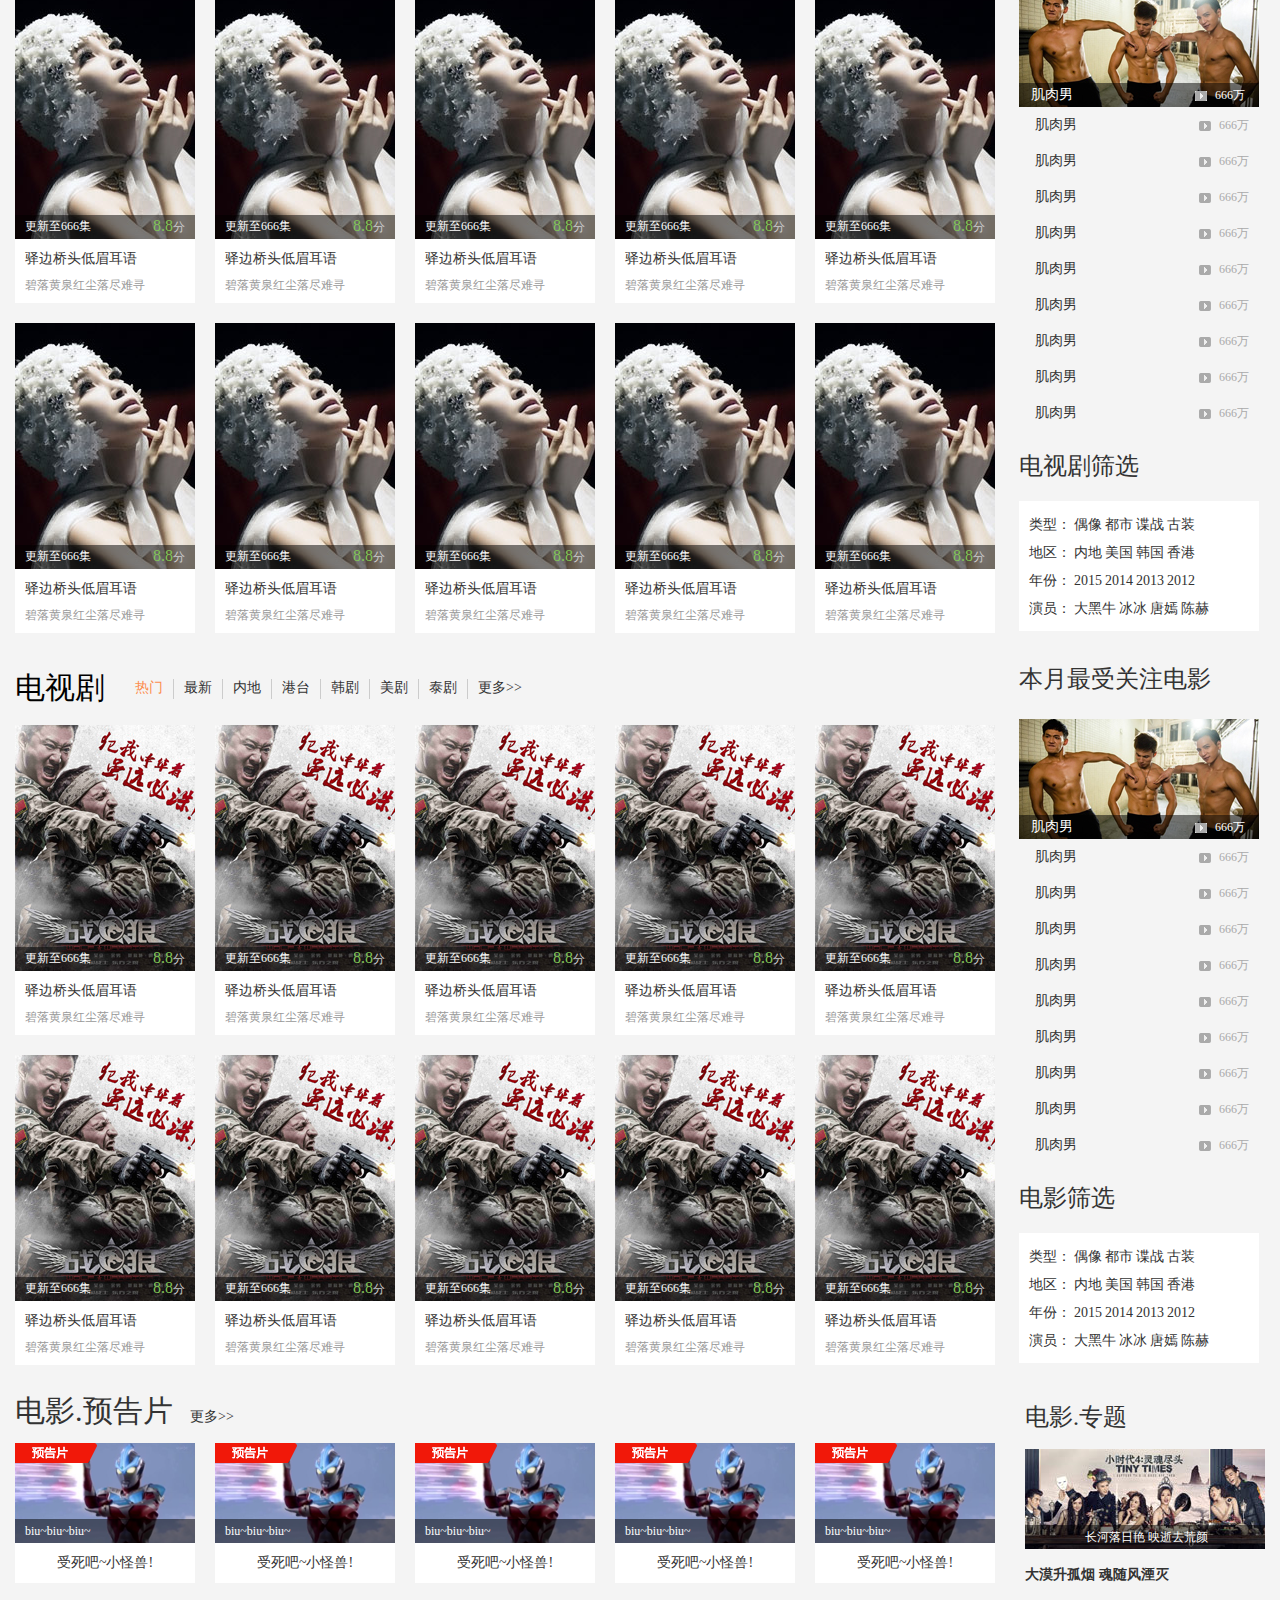
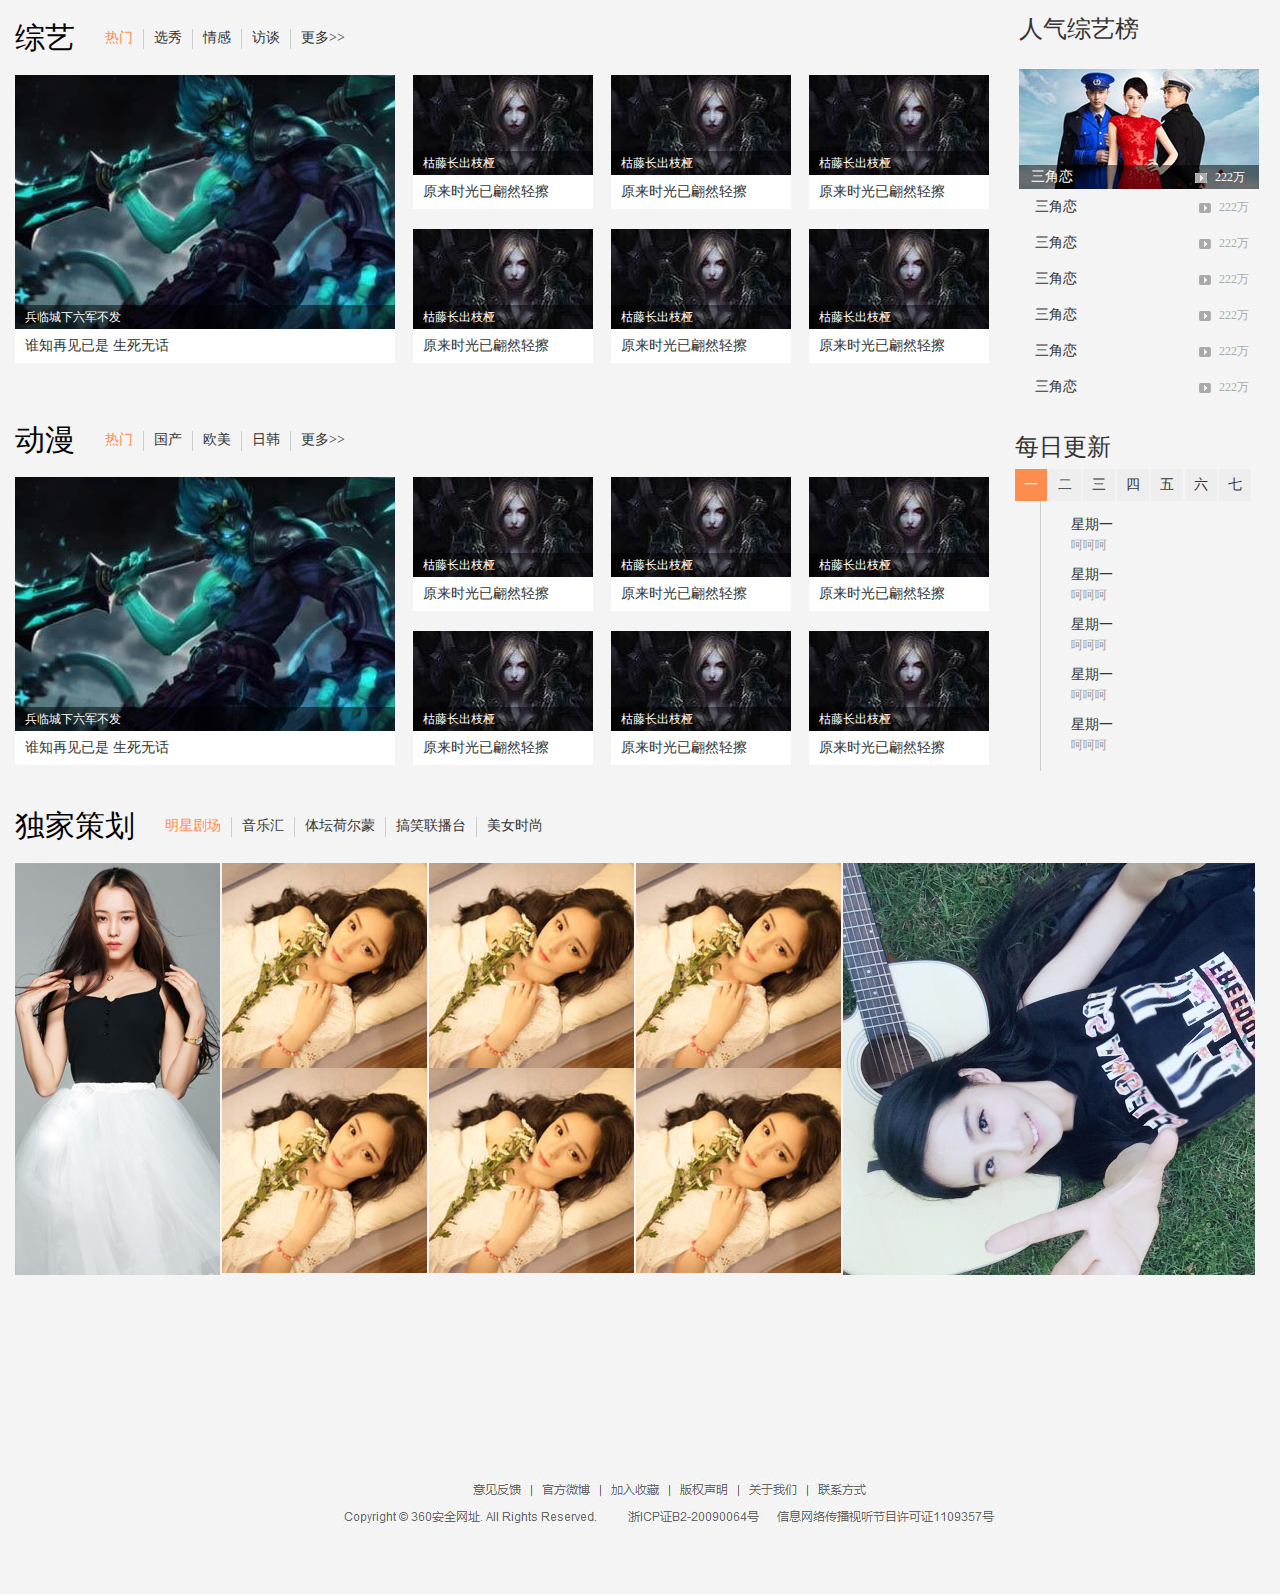
<file: work/5.html>
<!DOCTYPE html>
<html lang="en">
<head>
    <meta charset="UTF-8">
    <title>360</title>
    <link rel="stylesheet" href="css/base1.css"/>
    <style>
      .search{ width: 100%;
               min-width: 1250px;
               height: 66px;
               border-bottom: 1px solid #fd8d4e;}
      .sear{ width: 1250px;
             margin: 0 auto;}
      .sear h1 a{ width: 148px;
                  height: 52px;
                  display: block;
                  background: url(img_k/360lg1.png) no-repeat;
                  margin-top: 10px;
                  text-indent: -999px;}
      .sear h2 a{ width: 148px;
                  height: 52px;
                  display: block;
                  background: url(img_k/360lg2.png) no-repeat;
                  margin: 8px 0 0 24px;
                  text-indent: -999px;}
      .sear_1 {width: 500px;
               margin:16px 0 0 24px;
               position: relative;}
      .sear_1 input{width: 452px;
                    height: 38px;
                    background: #eee;
                    border-radius: 4px 0 0 4px;
                    padding-left: 10px;
                    float: left;}
      .sear_1 a{ width: 38px;
                 height: 38px;
                 float: left;
                 background: url(img_k/hd_1.png) no-repeat;}
      .sear_2{ width: 330px;}
      .sear_2 li{float: left;
                 margin:24px 0 0 20px;
                 position: relative;} 
      .sear_2 li a{font-size: 14px;
                   color: #666;
                   float: left;
                   width: 58px;
                   height: 26px;
                   line-height: 26px;
                   padding-left: 32px;}
      .sear_2 .sr_1{background: url(img_k/hd_2.png) no-repeat 0 0;}
      .sear_2 .sr_2{background: url(img_k/hd_2.png) no-repeat 0 -200px;}
      .sear_2 .sr_3{background: url(img_k/hd_2.png) no-repeat 0 -400px;}
	  .sear_2 .sr_show1{ width: 300px;
                 height: 200px;
                 border: 1px solid #fd975e;
                 background: #fff;
                 position: absolute;
                 top: 36px;
                 right: -60px;
                 padding: 20px;
                 font-size: 14px;
                 color: #666;
                 display:none;
                 border-radius: 6px;}
        
      /* js 效果 移入*/
         
      .sr_show .sr_1{background: url(img_k/hd_2.png) no-repeat 0 -100px;}
      .sr_show .sr_2{background: url(img_k/hd_2.png) no-repeat 0 -300px;}
      .sr_show .sr_3{background: url(img_k/hd_2.png) no-repeat 0 -500px;}
      .sr_show .sr_show1{ width: 300px;
                 height: 200px;
                 border: 1px solid #fd975e;
                 background: #fff;
                 position: absolute;
                 top: 36px;
                 right: -60px;
                 padding: 20px;
                 font-size: 14px;
                 color: #666;
                 display:block;
                 border-radius: 6px;
                 z-index: 999;}
      .sr_show2{position: absolute;
                top: 38px;
                left: 0;
                display: none;
                z-index: 999;}
        
        
    /*nav 部分-------------------------------------*/
       
      .nav{width: 1250px;
           margin: 0 auto;
           line-height: 42px;}  
      .nav_1 li,.nav_2 li{ float: left;} 
      .nav a{color: 666;
             font-size: 14px;} 
      .nav .nav_cl  .faternav{color: #fd8d4e;}
      .nav_2{width: 330px;}
      .nav_2 li{margin-left: 18px;}   
      .nav_1{width: 702px;}
      .nav_1 li{margin-right: 30px;
                position: relative;
                zoom:1;} 
      .nav_box{width: 96px;
               position: absolute;
               top: 40px;left: -28px;
               overflow: hidden;
               zoom: 1;
               z-index: 999;
			   display: none;
               background: #fff;}
      .nav_box a,.nav_box1 a{font-size: 12px;}    
      .nav_box1{width: 84px;
                position: absolute;
                top: 40px;left: -28px;
                overflow: hidden;
                zoom: 1;
                z-index: 999;
                display: none;
                background: #fff;}
      .nav_d{position: absolute;
             top: -3px;left: 0;
             display: block;
             width: 100%;
             height: 6px;
             border-bottom: 2px solid #fd8d4e;
             background: url(img_k/nav_d.png)no-repeat center 3px;
             z-index: 1;}
      .nav_s1{background: #fff;
              position: relative;
              padding: 10px 2px;}
      .nav_s1 li{text-align: center;
                 width: 100%;}
      .nav_s1 li{display: block;
                   height: 36px;
                   line-height: 36px;} 
        /*nav  效果*/
       #nav .nav_s1 .nav_s2{background: #f1f1f1;}
       .nav_cl .nav_box{display:block;} 
       .nav_cl .nav_box1{display:block;}
        
        
    /*header----------------------------------- */
       .header{width: 100%;
               min-width: 1250px;
               height: 600px;
               background: url(img_k/banner1.jpg)repeat-x center 0;
               position: relative;} 
       .header_1{width: 100%;
                 height:126px;
                 position: absolute;
                 left: 0;bottom: 0;}  
       .header_1 .hd_opa{width: 100%;
                         height: 126px;
                         background: url(img_k/banner-opa-bg.png)repeat-x;}  
       .header_1 .head_1{width: 1250px;
                         position: absolute;
                         left: 50%;
                         bottom: 10px;
                         margin-left: -625px;}   
           
       .head_1 li{float: left;
                  width: 11%;}
       .head_1 li img{width: 120px;
                      height: 70px;}
       .head_1 .hd_bor img{width: 114px;
                           height: 64px;
                           border: 3px solid #fd8d4e;} 
        
        
    /*内容 ------------------------------------ */
        .big_box{background: #f4f4f4;
                 min-width: 1250px;}
        .box{width: 1250px;
             margin: 0 auto;}
        
   /*院线-------------------------------------*/
        .cont_yx{padding-top: 40px;}
        .left_yx{width: 1000px;}
        .left_yx h3{font-size: 30px;
                    color: #333;}
        .left_yx h3 span{font-size: 14px;
                         color: #fd8d4e;
                         padding-left: 10px;}
        .lt_yx1{margin-top: 20px;
                width: 1000px;}
        .lt_yx1 li{float: left;
                   margin-right: 18px;
                   height: 310px;
                   background: #fff;}
        
        /*    遮罩层    */
        .lt_box{position: relative;
                height: 246px;}
        .lt_opa{width: 100%;
                height: 30px;
                background: #000;
                position: absolute;
                left: 0;bottom: 0;
                opacity: 0.5;
                filter:alpha(opacity:50);}
        .lt_box p{font-size: 12px;
                  color: #fff;
                  position: absolute;
                  left:54px;bottom: 8px;}
        .lt_box .opa_p{position: absolute;
                       left: 110px;}
        .lt_box p span{font-size: 16px;
                       font-weight: bold;
                       color: #ff5d31;}
        .lt_yx1 .lty_1{font-size: 14px;
                       color: #333;
                       line-height: 40px;
                       padding-left: 10px;}
        .lt_yx1 .lty_2{font-size: 12px;
                       color: #999;
                       padding-left: 10px;}
        
        .right_yx{width: 246px;}
        .right_yx h3 a{font-size: 24px;
                       color: #333;}
        .right_yx .rt_yx1{margin-top: 30px;}
        .rt_yx1 .rty_1{width: 214px;
                       margin: 0 auto;
                       line-height: 36px;}
        .rty_1 a{font-size: 14px;
                 color: #333;}
        .rty_1 .ry_1{font-size: 12px;
                     color: #aaa;
                     padding-left: 20px;  
                     position: relative;}  
        .rty_1 .ry_1 i{width: 14px;
                       height: 12px;
                       display: block;
                       background: url(img_k/a7.png)no-repeat;
                       position: absolute;
                       left: 0;top: 14px;}
        .rt_box{position: relative;
                width: 240px;
                height: 140px;
                display: none;}
        .rt_opa{width: 100%;
                height: 24px;
                background: #000;
                position: absolute;
                left: 0;bottom: 0;
                opacity: 0.5;
                filter:alpha(opacity:50);}
        .rt_box .rty_2{position: absolute;
                       left: 12px;bottom: -6px;}
        .rt_box .rty_2 a{color: #fff;}
        /*  遮罩层 */
        .opa_show div{width: 100%;
                      height:100%;
                      background: #000;
                      position: absolute;
                      left: 0;bottom: 0;
                      opacity: 0.5;
                      filter:alpha(opacity:50);}
        .opa_show b{width: 60px;
                    height: 60px;
                    background: url(img_k/a3.png) no-repeat;
                    position: absolute;
                    top:100px;left:164px;}
        .opa_show1 b{position: absolute;
                     top:100px;left:60px;}
        
        .opa_show{display: none;}
        
        
        
        
        
        
    /*   js  准备 可重复------------------------*/
        .active .show { display:block; }
        .active .hide { display:none; }
        
    
   /*    今日热门------------------------------*/
        .ht_box{height: 120px;}
        
        .cont_hot{margin-top: 40px;}
        .left_hot{width: 1000px;}
        .left_hot h3{font-size: 30px;
                     color: #333;
                     margin-right: 30px;}
        .lt_hot1 li{float: left;
                    line-height: 30px;}
        .lt_hot1 li a{font-size: 14px;
                      color: #333;
                      float: left;}
        .lt_hot1 li span{margin: 6px 10px;
                         float: left;
                         height: 20px;
                         border-left: 1px solid #ccc;}
        
        /* 字体颜色 */
        .lt_hot1 .nav_cl a{color: #fd8d4e;}
        
        .lt_hot2{margin-top: 20px;}
        .lt_hot2 li{float: left;
                    margin-right: 18px;
                    background: #fff;}
        .hot_opa{height: 254px;
                 position: relative;}
        .hot_opa1{height: 100px;}
        .ht_opa{width: 100%;
                height: 24px;
                background: #000;
                position: absolute;
                left: 0;bottom: 0;
                opacity: 0.5;
                filter:alpha(opacity:50); }
        .hot_opa p{font-size: 12px;
                  color: #fff;
                  position:absolute;
                  left: 10px;bottom: 6px;}
        .lt_hot2 li p a{font-size: 14px;
                        color: #333;
                        line-height: 34px;
                        padding-left: 10px;}
        .lh_1{margin-bottom: 20px;}
        
        /* 选项卡  */
        
        #hot_show ul{display: none;}
        
        
   /* 电视剧------------------------------------*/
        
        .cont_mbv{margin-top: 40px;}
        .left_mbv{width: 1000px;} 
        .left_mbv h3{font-size: 30px;
                     color: #333;
                     margin-right: 30px;}
        .mbv_1{margin-top: 20px;}
        .mbv_1 li{float: left;
                   margin-right: 20px;
                   height: 310px;
                   background: #fff;}
        .mbv_opa{position: relative;
                 height: 246px;}
        .mb_opa{height: 24px;
                width: 100%;
                background: #000;
                opacity: 0.5;
                filter: alpha(opacity:50);
                position: absolute;
                left: 0;bottom: 0;}
        .mbv_opa p{position: absolute;
                   left: 10px;bottom: 6px;
                   width: 160px;}
        .mbv_opa .mp_1{font-size: 12px;
                       color: #fff;}
        .mbv_opa .mp_2{font-size: 12px;
                       color: #ccc;}
        .mbv_opa .mp_2 span{font-size: 16px;
                            color: #81c556;}
        .mbv_1 .mp_3{font-size: 14px;
                     color: #333;
                     line-height: 40px;
                     margin-left: 10px;}
        .mbv_1 .mp_4{font-size: 12px;
                     color: #999;
                     margin-left: 10px;}
        #mbv_show ul{display: none;}
        
        .mv_box{height: 120px;}
        .mbv_2{font-size: 24px;
               color: #333;
               line-height: 70px;}
        .mbv_3{width: 240px;
               height: 128px;
               background: #fff;
               padding-top: 2px;}
        .mbv_3 li a{font-size: 14px;
                    color: #333;}
        .mbv_3 li{margin: 16px 0 0 10px;}
        #dy_show ul{display: none;}
      
    /* 电影 预告片------------------------------*/
        .cont_ygp{margin-top: 40px;}
        .left_yp{width: 1000px;}
        .left_yp h3 a{font-size: 30px;
                      color: #333;
                      margin-right: 30px;}
        .left_yp h3 span{font-size: 14px;
                         padding-left: 10px;}
        .lyp_1{margin-top: 20px;}
        .lyp_1 li{width: 180px;
                  float: left;
                  margin-right: 20px;
                  background: #fff;
                  text-align: center;}
        .yp_box{height: 100px;
                position: relative;}
        .yp_box b{width: 82px;
                  height: 20px;
                  background: url('img_k/a4.png')no-repeat;
                  position: absolute;
                  top: 0;left: 0;}
        .yp_box .yp_opa{width: 100%;
                        height: 24px;
                        background: #000;
                        opacity: 0.5;
                        filter: alpha(opacity(50));
                        position: absolute;
                        left: 0;bottom: 0;}
        .yp_box p{font-size: 12px;
                  color: #fff;
                  position: absolute;
                  left: 10px;bottom: 6px;}
        .lyp_1 li a{font-size: 14px;
                    color: #333;
                    line-height: 40px;}
        .right_yp h3{font-size: 24px;
                     color: #333;} 
        .ryp_box{margin: 20px 0;}
        .ryp_box p{position: absolute;
                   left: 60px;}
        .right_yp a{font-size: 14px;
                    color: #333;
                    font-weight: bold;}
        
    /* 综艺------------------------------------*/    
        
       #zy_show ul{display: none;}
        
    /* 动漫------------------------------------*/    
        
       #dm_show ul{display: none;} 
       #rdm_show ul{display: none;}    
        
       .cont-dm{margin-top: 20px;}
       .right_dm{width: 250px;
                 margin-top: 10px;}    
       .right_dm h3{font-size: 24px;
                    color: #333;} 
       .rdm_1{margin-top: 10px;}
       .rdm_1 li{float: left;
                 width: 32px;
                 height: 32px;
                 background: #eee;
                 margin-right: 2px;
                 text-align: center;
                 line-height: 32px;
                 font-size: 14px;
                 color: #333;} 
       .rdm_1 .show{background: #fd8d4e;
                    color: #fff; }
       .rdm_2{width: 200px;
              margin: 0 auto;
              height: 270px;
              border-left: 1px solid #ccc;}
       .rdm_2 li{margin-left:30px;
                 padding-top: 18px;}
       .rdm_2 li a{font-size: 14px;
                   color: #333;} 
       .rdm_2 li p{font-size: 12px;
                    color: #999;
                    margin-top: 8px;}    
     
    /* 独家策划---------------------------------*/  
       .djch{width: 1250px;}
       .dj_1{width: 828px}    
       .dj_1 li{float: left;
                margin-right: 2px;} 
       .dj_box{margin-top: 20px;}    
           
       #dj_show div{display: none;} 
       #dj_btn .dj_cl a{color: #fd8d4e;}    
        
        
       .foot{margin-top: 180px;} 
        
     </style>
     
     <script>
         // 隐藏显示  传参
       function tab_sr(id,tag,sEv){
           var sRtn = document.getElementById(id);
           var sRox = sRtn.getElementsByTagName(tag)[0];
           
           sRtn[sEv] = function(){
               if(sRox.style.display == 'block'){
                   sRox.style.display = 'none';
               }else{
                   sRox.style.display = 'block';
               }
           }
      }  
       
         //改变字体颜色  
       function tab_cl(id,cl){
           var oCl = document.getElementById(id);
           var aSe =oCl.getElementsByTagName(cl);
           
           for(var i=0;i<aSe.length;i++){
               aSe[i].onmouseover = function(){
                   
                   for(var j=0;j<aSe.length;j++){
                       aSe[j].className = '';
                   }
                   this.className = 'nav_cl';
               }
           }
           
           //!!!???
		  for(var i=0;i<aSe.length;i++){
               aSe[i].onmouseout = function(){                  
                  
                   this.className = '';
               }
           }
        }  
         
         
         // blibli 效果 
       function tab_bli(id){
           var oBli = document.getElementById(id);
           var aLi = oBli.getElementsByTagName('li');
           
           for(var i=0;i<aLi.length;i++){
               
               aLi[i].onmouseover = function(){
                  
                   for(var j=0; j<aLi.length; j++){
                       aLi[j].className = '';
                   }
                   this.className = 'active';
               }
           }
       }
         
         //选项卡  
         
       function tab_xx(btn,show){
           var oHb = document.getElementById(btn);
           var aUi = oHb.getElementsByTagName('li');
           var oHw = document.getElementById(show);
           var aUl = oHw.getElementsByTagName('ul');
           
           for(var i=0;i<aUi.length;i++){
               aUi[i].index = i;
               aUi[i].onmouseover = function(){
               
               for(var j=0;j<aUi.length;j++){
                   
                   aUi[j].className = '';
                   aUl[j].style.display = '';
               }
                 this.className = 'nav_cl';
                 aUl[this.index].style.display = 'block';
           }
        }     
     }
         
           
      
         
  // 页面效果-------------------------------------------------- 
     
       window.onload = function(){
           var oSr = document.getElementById('sr_show');
           var aSa = oSr.getElementsByTagName('li');
		   
           for(var i=0; i<aSa.length; i++){
               
               aSa[i].onmouseover = function(){
                  
                   for(var j=0; j<aSa.length; j++){
                       aSa[j].className = '';
					   
                   }				    
                    this.className='sr_show';
               }
		    };
			
          
		   
           //传参  搜索框
           tab_sr('sr_btn2','div','onclick')
		   
           
           //传参  字体颜色
           tab_cl('nav','li');
          
           
           
           //传参  blibli效果
           tab_bli('ryx_box');
           tab_bli('hot_box');
           tab_bli('mbv_box');
           tab_bli('dy_box');
           tab_bli('zy_box');
           
           
           //传参  选项卡  
           tab_xx('hot_btn','hot_show');
           tab_xx('mbv_btn','mbv_show');
           tab_xx('dy_btn','dy_show');
           tab_xx('zy_btn','zy_show');
           tab_xx('dm_btn','dm_show');
           
           
          //星期  选项卡
           
            
           var oHb = document.getElementById('rdm_btn');
           var aUi = oHb.getElementsByTagName('li');
           var oHw = document.getElementById('rdm_show');
           var aUl = oHw.getElementsByTagName('ul');
           
           for(var i=0;i<aUi.length;i++){
               aUi[i].index = i;
               aUi[i].onmouseover = function(){
               
               for(var j=0;j<aUi.length;j++){
                   
                   aUi[j].className = '';
                   aUl[j].style.display = '';
               }
                 this.className = 'show';
                 aUl[this.index].style.display = 'block';
           }
        }  
           
         
           //独家策划  选项卡
           
           var oDj = document.getElementById('dj_btn');
           var aDi = oDj.getElementsByTagName('li');
           var oDx = document.getElementById('dj_show');
           var aDw = oDx.getElementsByTagName('div');
           
           for(var i=0;i<aDi.length;i++){
               aDi[i].index = i;
               aDi[i].onmouseover = function(){
                   for(var j=0;j<aDi.length;j++){
                       
                       aDi[j].className = '';
                       aDw[j].style.display = '';
                   }
                   
                   this.className = 'dj_cl';
                   aDw[this.index].style.display = 'block';
               }
               
          }
           
           
          // 遮罩层   
           
           var oPtn = document.getElementById('opa_btn')
           var aLi = oPtn.getElementsByTagName('li');
           var aLtn = oPtn.getElementsByTagName('img');
           var aPa = oPtn.getElementsByClassName('opa_show');
           
           for(var i=0;i<aLtn.length; i++){
               aLi[i].index = i;
               aLi[i].onmouseover = function(){
                   aPa[this.index].style.display = 'block';
               }
               
              aLi[i].onmouseout = function(){
                        aPa[this.index].style.display = '';
                   }
           }
           
           
           
          
           //header  轮播图
           
           var oHbtn = document.getElementById('hd_show');
           var aLi1 = oHbtn.getElementsByTagName('li');
           
           for(var i=0;i<aLi1.length;i++){
               
               aLi1[i].onmouseover = function(){
                   for(var j=0;j<aLi1.length;j++){
                       
                       aLi1[j].className = '';
                   }
                   this.className = 'hd_bor';
               }
           }
           
           
           var oHbtn = document.getElementById('hd_show'); 
           var aImg1 = oHbtn.getElementsByTagName('img');
           var oLb = document.getElementById('hd_lb');
           
           for (var i=0; i<aImg1.length; i++){
               
               aImg1[i].onmouseover = function(i){
                 
                   return function(){
                      
                       oLb.style.background = 'url(img_k/banner'+(i+1)+'.jpg)repeat-x center 0' ;
                       
                       //打印值   用来调试
                      // console.log(i)
                   }
               }(i)
           }
           
             
          
           
      
           
         
           
           
           
           
           
		   
		   }
     </script>
</head>
<body>
   <div class="search">
      <div class="sear clearfix">
          <h1 class="fl">
              <a href="javascript:;">360影视</a>
          </h1>
          <h2 class="fl">
              <a href="javascript:;">好莱坞</a>
          </h2>
          
          <div class="sear_1 fl" id="sr_btn2">
              <input type="text" placeholder="横冲直撞好莱坞"/>
              
              <!--搜索框的效果-->
              <div class="sr_show2">
                <a href="javascript:;">
                    <img src="img_k/sear1.jpg"/>
                </a>
              </div>
             
               
              <a href="javascript:;"></a>
          </div>
          
          <ul class="sear_2 fr" id="sr_show">
              <li>
                  <a href="javascript:;" class="sr_1">我的影视</a>
              </li> 
              <li id="sr_btn1">
                  <a href="javascript:;" class="sr_2">观看记录</a>
                  <div class="sr_show1" id="sr_show1">
                      暂无观看记录
                  </div>
              </li> 
              <li>
                  <a href="javascript:;" class="sr_3">APP下载</a>
              </li> 
          </ul>
       </div> 
   </div>
   <div class="nav clearfix" id="nav">
       <ul class="nav_1 fl" id="nav_btn">
           <li>
               <a class="faternav" href="javascript:;" >首页</a>
               <div></div>
           </li>
           <li>
               <a class="faternav" href="javascript:;">网络院线</a>
               <div></div>
           </li>
           <li>
               <a class="faternav" href="javascript:;">电视剧</a>
               
               
                        
               <div class="nav_box" >                
                    <b class="nav_d"></b>
                    <ul class="nav_s1" id="nav_s1">
                        <li><a href="javascript:;">电视剧首页</a><i></i></li>
                        <li><a href="javascript:;">内地</a></li>
                        <li><a href="javascript:;">美剧</a></li>
                        <li><a href="javascript:;">韩剧</a></li>
                        <li><a href="javascript:;">TVB</a></li>
                        <li><a href="javascript:;">台剧</a></li>
                        <li><a href="javascript:;">泰剧</a></li>
                    </ul>
                </div> 
			
               
           </li>
           <li>
               <a  class="faternav" href="javascript:;">电影·预告</a>
               
               <!--js效果  显示 下拉点击-->
               <div class="nav_box1">
                    <b class="nav_d"></b>
                    <ul class="nav_s1" id="nav_s2">
                        <li><a href="javascript:;">电影首页</a><i></i></li>
                        <li><a href="javascript:;">电影馆</a></li>
                        <li><a href="javascript:;">付费电影</a></li>
                        <li><a href="javascript:;">微电影</a></li>
                        <li><a href="javascript:;">排行榜</a></li>
                        <li><a href="javascript:;">台剧</a></li>
                    </ul>
               </div>

           </li>
           <li>
               <a class="faternav" href="javascript:;">综艺</a>
               <div></div>
           </li>
           <li>
               <a class="faternav" href="javascript:;">动漫</a>
               <div></div>
           </li>
           <li>
               <a class="faternav" href="javascript:;">资讯</a>
               <div></div>
           </li>
           <li>
               <a class="faternav" href="javascript:;">娱乐</a>
               <div></div>
           </li>
           <li>
               <a class="faternav" href="javascript:;">直播</a>
               <div></div>
           </li>
           <li>
               <a class="faternav" href="javascript:;">广场</a>
               <div></div>
           </li>
       </ul>
       
       <ul class="nav_2 fr">
           <li>
              <a class="faternav" href="javascript:;">秀场</a>
           </li>
           <li>
              <a class="faternav" href="javascript:;">体育</a>
           </li>
           <li>
               <a class="faternav"href="javascript:;">搞笑</a>
           </li>
           <li>
               <a class="faternav"href="javascript:;">舞蹈</a>
           </li>
           <li>
               <a class="faternav"href="javascript:;">游戏</a>
           </li>
           <li>
               <a class="faternav"href="javascript:;">音乐</a>
           </li>
           <li>
               <a class="faternav"href="javascript:;">专题</a>
           </li>       
         </ul>
    </div>
   <div class="header" id="hd_lb">
    <div class="header_1">
         <div class="hd_opa"></div>
         <ul class="head_1 clearfix" id="hd_show">
            <li class="hd_bor">
              <a href="javascript:;">
                  <img src="img_k/banner1.jpg"/>
              </a>  
            </li>
            <li>
              <a href="javascript:;">
                  <img src="img_k/banner2.jpg"/>
              </a>  
            </li>

            <li>
              <a href="javascript:;">
                  <img src="img_k/banner3.jpg"/>
              </a>  
            </li>
            <li>
              <a href="javascript:;">
                  <img src="img_k/banner4.jpg"/>
              </a>  
            </li>
            <li>
              <a href="javascript:;">
                  <img src="img_k/banner5.jpg"/>
              </a>  
            </li>
            <li>
              <a href="javascript:;">
                  <img src="img_k/banner6.jpg"/>
              </a>  
            </li>
            <li>
              <a href="javascript:;">
                  <img src="img_k/banner7.jpg"/>
              </a>  
            </li>
            <li>
              <a href="javascript:;">
                  <img src="img_k/banner8.jpg"/>
              </a>  
            </li>
            <li>
              <a href="javascript:;">
                  <img src="img_k/banner9.jpg"/>
              </a>  
            </li>
</ul>
    </div> 
   </div>

<!--   内容   -->
<div class="big_box">
   <div class="box">
      <!-- 院线 -->
      <div class="cont_yx clearfix">
          <div class="left_yx fl">
             <h3>
                 <a href="javascript:;">
                     360网络院线
                     <span>更多>></span>
                 </a>
             </h3>
             
             <ul class="lt_yx1 clearfix" id="opa_btn">
                <li>
                  
                  <!--  遮罩层  -->
                   <div class="lt_box">
                    <a href="javascript:;">
                        <img src="img_k/img-380%201.jpg"/>
                    </a>
                    <div class="lt_opa"></div>
                    <p class="opa_p">当前有 <span>6666</span> 位影迷同时观看</p>
                    <div class="opa_show" >
                        <div></div>
                        <b></b>
                    </div>
                    
                    
                    </div>
                    
                    <a href="javascript:;" class="lty_1">
                          情歌的歌词何必押韵
                    </a>
                    <p class="lty_2">
                          就算我是K歌之王 也不见得把爱情唱得完美 
                    </p>
                </li>
                 <li>
                  
                   <div class="lt_box" >
                    <a href="javascript:;">
                        <img src="img_k/img-180%201.jpg"/>
                    </a>
                    
                    <div class="lt_opa"></div>
                    <p> <span>6666</span> 人在看</p>
                    
                    <div class="opa_show opa_show1">
                        <div></div>
                        <b></b>
                    </div>
                   
                   </div>
                    
                    
                    <a href="javascript:;" class="lty_1">
                          天将降大任于斯人也
                    </a>
                    <p class="lty_2">
                          必先苦其心智 劳其筋骨 
                    </p>
                </li>
                 <li>
                  
                   
                   <div class="lt_box">
                    <a href="javascript:;">
                        <img src="img_k/img-180%201.jpg"/>
                    </a>
                    
                    <div class="lt_opa"></div>
                    <p> <span>6666</span> 人在看</p>
                    
                    <div class="opa_show opa_show1" id="opa_show">
                        <div></div>
                        <b></b>
                    </div>
                   
                   </div>
                    
                    <a href="javascript:;" class="lty_1">
                          天将降大任于斯人也
                    </a>
                    <p class="lty_2">
                          必先苦其心智 劳其筋骨 
                    </p>
                </li>
                 <li>
                   
                   <div class="lt_box">
                    <a href="javascript:;">
                        <img src="img_k/img-180%201.jpg"/>
                    </a>
                    
                    <div class="lt_opa"></div>
                    <p> <span>6666</span> 人在看</p>
                    
                    <div class="opa_show opa_show1" id="opa_show">
                        <div></div>
                        <b></b>
                    </div>
                   
                   </div>
                   
                   
                    <a href="javascript:;" class="lty_1">
                          天将降大任于斯人也
                    </a>
                    <p class="lty_2">
                          必先苦其心智 劳其筋骨 
                    </p>
                </li>
             </ul>
           </div>
           
          <div class="right_yx fr">
              <h3>
                  <a href="javascript:;">
                      影片特别推荐
                  </a>
              </h3>
              <ul class="rt_yx1" id="ryx_box">
                  <li class="active">
                     <p class="rty_1 hide clearfix">
                         <a href="javascript:;" class="fl">左耳</a>
                         <a href="javascript:;" class="ry_1 fr">
                         <i></i>
                         333万
                         </a>
                     </p>
                     <div class="rt_box show">
                        <a href="javascript:;">
                            <img src="img_k/img-240%204.jpg"/>
                        </a>
                        <div class="rt_opa"></div>
                        <p class="rty_1 rty_2 clearfix">
                         <a href="javascript:;" class="fl">左耳</a>
                         <a href="javascript:;" class="ry_1 fr">
                         <i></i>
                         333万
                         </a>
                        </p> 
                      </div>
                  </li>
                  <li >
                     <p class="rty_1 hide clearfix">
                         <a href="javascript:;" class="fl">左耳</a>
                         <a href="javascript:;" class="ry_1 fr">
                         <i></i>
                         333万
                         </a>
                     </p>
                     <div class="rt_box show">
                        <a href="javascript:;">
                            <img src="img_k/img-240%204.jpg"/>
                        </a>
                        <div class="rt_opa"></div>
                        <p class="rty_1 rty_2 clearfix">
                         <a href="javascript:;" class="fl">左耳</a>
                         <a href="javascript:;" class="ry_1 fr">
                         <i></i>
                         333万
                         </a>
                        </p> 
                      </div>
                  </li>
                  <li >
                     <p class="rty_1 hide clearfix">
                         <a href="javascript:;" class="fl">左耳</a>
                         <a href="javascript:;" class="ry_1 fr">
                         <i></i>
                         333万
                         </a>
                     </p>
                     <div class="rt_box show">
                        <a href="javascript:;">
                            <img src="img_k/img-240%204.jpg"/>
                        </a>
                        <div class="rt_opa"></div>
                        <p class="rty_1 rty_2 clearfix">
                         <a href="javascript:;" class="fl">左耳</a>
                         <a href="javascript:;" class="ry_1 fr">
                         <i></i>
                         333万
                         </a>
                        </p> 
                      </div>
                  </li>
                  <li >
                     <p class="rty_1 hide clearfix">
                         <a href="javascript:;" class="fl">左耳</a>
                         <a href="javascript:;" class="ry_1 fr">
                         <i></i>
                         333万
                         </a>
                     </p>
                     <div class="rt_box show">
                        <a href="javascript:;">
                            <img src="img_k/img-240%204.jpg"/>
                        </a>
                        <div class="rt_opa"></div>
                        <p class="rty_1 rty_2 clearfix">
                         <a href="javascript:;" class="fl">左耳</a>
                         <a href="javascript:;" class="ry_1 fr">
                         <i></i>
                         333万
                         </a>
                        </p> 
                      </div>
                  </li>
                  <li >
                     <p class="rty_1 hide clearfix">
                         <a href="javascript:;" class="fl">左耳</a>
                         <a href="javascript:;" class="ry_1 fr">
                         <i></i>
                         333万
                         </a>
                     </p>
                     <div class="rt_box show">
                        <a href="javascript:;">
                            <img src="img_k/img-240%204.jpg"/>
                        </a>
                        <div class="rt_opa"></div>
                        <p class="rty_1 rty_2 clearfix">
                         <a href="javascript:;" class="fl">左耳</a>
                         <a href="javascript:;" class="ry_1 fr">
                         <i></i>
                         333万
                         </a>
                        </p> 
                      </div>
                  </li>
                  <li >
                     <p class="rty_1 hide clearfix">
                         <a href="javascript:;" class="fl">左耳</a>
                         <a href="javascript:;" class="ry_1 fr">
                         <i></i>
                         333万
                         </a>
                     </p>
                     <div class="rt_box show">
                        <a href="javascript:;">
                            <img src="img_k/img-240%204.jpg"/>
                        </a>
                        <div class="rt_opa"></div>
                        <p class="rty_1 rty_2 clearfix">
                         <a href="javascript:;" class="fl">左耳</a>
                         <a href="javascript:;" class="ry_1 fr">
                         <i></i>
                         333万
                         </a>
                        </p> 
                      </div>
                  </li>
              </ul>
              
          </div>
          
      </div>
      
      <!-- 热点 -->
      <div class="cont_hot clearfix">
          <div class="left_hot fl">
            <div class="clearfix">
             <h3 class="fl">
                 <a href="javascript:;">今日热门</a>
             </h3>
             <ul class="lt_hot1 fl" id="hot_btn">
                 <li class="nav_cl">
                     <a href="javascript:;">热点</a>
                     <span></span>
                 </li>
                 <li>
                     <a href="javascript:;">美女</a>
                     <span></span>
                 </li>
                 <li>
                     <a href="javascript:;">游戏</a>
                     <span></span>
                 </li>
                 <li>
                     <a href="javascript:;">搞笑</a>
                     <span></span>
                 </li>
                 <li>
                     <a href="javascript:;">更多>></a>
                 </li>
             </ul>
            </div>  
            <div id="hot_show">   
              <ul class="lt_hot2 clearfix" style="display:block;">
              
              <li>
                 <div class="hot_opa">
                     <a href="javascript:;">
                         <img src="img_k/img-380%205.jpg"/>
                     </a>
                     <div class="ht_opa"></div>
                     <p>兵临城下六军不发</p>
                 </div>
                 
                 <p>
                     <a href="javascript:;">
                         谁知再见已是 生死无话
                     </a>
                 </p>
              </li>
              <li class="lh_1">
                 <div class="hot_opa hot_opa1">
                     <a href="javascript:;">
                         <img src="img_k/img18x10%206.jpg"/>
                     </a>
                     <div class="ht_opa"></div>
                     <p>枯藤长出枝桠</p>
                 </div>
                 
                 <p>
                     <a href="javascript:;">
                         原来时光已翩然轻擦
                     </a>
                 </p>
              </li>
              <li class="lh_1">
                 <div class="hot_opa hot_opa1">
                     <a href="javascript:;">
                         <img src="img_k/img18x10%206.jpg"/>
                     </a>
                     <div class="ht_opa"></div>
                     <p>枯藤长出枝桠</p>
                 </div>
                 
                 <p>
                     <a href="javascript:;">
                         原来时光已翩然轻擦
                     </a>
                 </p>
              </li>
              <li class="lh_1">
                 <div class="hot_opa hot_opa1">
                     <a href="javascript:;">
                         <img src="img_k/img18x10%206.jpg"/>
                     </a>
                     <div class="ht_opa"></div>
                     <p>枯藤长出枝桠</p>
                 </div>
                 
                 <p>
                     <a href="javascript:;">
                         原来时光已翩然轻擦
                     </a>
                 </p>
              </li>
              <li>
                 <div class="hot_opa hot_opa1">
                     <a href="javascript:;">
                         <img src="img_k/img18x10%206.jpg"/>
                     </a>
                     <div class="ht_opa"></div>
                     <p>枯藤长出枝桠</p>
                 </div>
                 
                 <p>
                     <a href="javascript:;">
                         原来时光已翩然轻擦
                     </a>
                 </p>
              </li>
              <li>
                 <div class="hot_opa hot_opa1">
                     <a href="javascript:;">
                         <img src="img_k/img18x10%206.jpg"/>
                     </a>
                     <div class="ht_opa"></div>
                     <p>枯藤长出枝桠</p>
                 </div>
                 
                 <p>
                     <a href="javascript:;">
                         原来时光已翩然轻擦
                     </a>
                 </p>
              </li>
              <li>
                 <div class="hot_opa hot_opa1">
                     <a href="javascript:;">
                         <img src="img_k/img18x10%206.jpg"/>
                     </a>
                     <div class="ht_opa"></div>
                     <p>枯藤长出枝桠</p>
                 </div>
                 
                 <p>
                     <a href="javascript:;">
                         原来时光已翩然轻擦
                     </a>
                 </p>
              </li>
           </ul> 
              <ul class="lt_hot2 clearfix">
              
              <li>
                 <div class="hot_opa">
                     <a href="javascript:;">
                         <img src="img_k/img-380%202.jpg"/>
                     </a>
                     <div class="ht_opa"></div>
                     <p>兵临城下六军不发</p>
                 </div>
                 
                 <p>
                     <a href="javascript:;">
                         谁知再见已是 生死无话
                     </a>
                 </p>
              </li>
              <li class="lh_1">
                 <div class="hot_opa hot_opa1">
                     <a href="javascript:;">
                         <img src="img_k/img18x10%201.jpg"/>
                     </a>
                     <div class="ht_opa"></div>
                     <p>枯藤长出枝桠</p>
                 </div>
                 
                 <p>
                     <a href="javascript:;">
                         原来时光已翩然轻擦
                     </a>
                 </p>
              </li>
              <li class="lh_1">
                 <div class="hot_opa hot_opa1">
                     <a href="javascript:;">
                         <img src="img_k/img18x10%201.jpg"/>
                     </a>
                     <div class="ht_opa"></div>
                     <p>枯藤长出枝桠</p>
                 </div>
                 
                 <p>
                     <a href="javascript:;">
                         原来时光已翩然轻擦
                     </a>
                 </p>
              </li>
              <li class="lh_1">
                 <div class="hot_opa hot_opa1">
                     <a href="javascript:;">
                         <img src="img_k/img18x10%201.jpg"/>
                     </a>
                     <div class="ht_opa"></div>
                     <p>枯藤长出枝桠</p>
                 </div>
                 
                 <p>
                     <a href="javascript:;">
                         原来时光已翩然轻擦
                     </a>
                 </p>
              </li>
              <li>
                 <div class="hot_opa hot_opa1">
                     <a href="javascript:;">
                         <img src="img_k/img18x10%201.jpg"/>
                     </a>
                     <div class="ht_opa"></div>
                     <p>枯藤长出枝桠</p>
                 </div>
                 
                 <p>
                     <a href="javascript:;">
                         原来时光已翩然轻擦
                     </a>
                 </p>
              </li>
              <li>
                 <div class="hot_opa hot_opa1">
                     <a href="javascript:;">
                         <img src="img_k/img18x10%201.jpg"/>
                     </a>
                     <div class="ht_opa"></div>
                     <p>枯藤长出枝桠</p>
                 </div>
                 
                 <p>
                     <a href="javascript:;">
                         原来时光已翩然轻擦
                     </a>
                 </p>
              </li>
              <li>
                 <div class="hot_opa hot_opa1">
                     <a href="javascript:;">
                         <img src="img_k/img18x10%201.jpg"/>
                     </a>
                     <div class="ht_opa"></div>
                     <p>枯藤长出枝桠</p>
                 </div>
                 
                 <p>
                     <a href="javascript:;">
                         原来时光已翩然轻擦
                     </a>
                 </p>
              </li>
           </ul> 
              <ul class="lt_hot2 clearfix">
              
              <li>
                 <div class="hot_opa">
                     <a href="javascript:;">
                         <img src="img_k/img-380%205.jpg"/>
                     </a>
                     <div class="ht_opa"></div>
                     <p>兵临城下六军不发</p>
                 </div>
                 
                 <p>
                     <a href="javascript:;">
                         谁知再见已是 生死无话
                     </a>
                 </p>
              </li>
              <li class="lh_1">
                 <div class="hot_opa hot_opa1">
                     <a href="javascript:;">
                         <img src="img_k/img18x10%206.jpg"/>
                     </a>
                     <div class="ht_opa"></div>
                     <p>枯藤长出枝桠</p>
                 </div>
                 
                 <p>
                     <a href="javascript:;">
                         原来时光已翩然轻擦
                     </a>
                 </p>
              </li>
              <li class="lh_1">
                 <div class="hot_opa hot_opa1">
                     <a href="javascript:;">
                         <img src="img_k/img18x10%206.jpg"/>
                     </a>
                     <div class="ht_opa"></div>
                     <p>枯藤长出枝桠</p>
                 </div>
                 
                 <p>
                     <a href="javascript:;">
                         原来时光已翩然轻擦
                     </a>
                 </p>
              </li>
              <li class="lh_1">
                 <div class="hot_opa hot_opa1">
                     <a href="javascript:;">
                         <img src="img_k/img18x10%206.jpg"/>
                     </a>
                     <div class="ht_opa"></div>
                     <p>枯藤长出枝桠</p>
                 </div>
                 
                 <p>
                     <a href="javascript:;">
                         原来时光已翩然轻擦
                     </a>
                 </p>
              </li>
              <li>
                 <div class="hot_opa hot_opa1">
                     <a href="javascript:;">
                         <img src="img_k/img18x10%206.jpg"/>
                     </a>
                     <div class="ht_opa"></div>
                     <p>枯藤长出枝桠</p>
                 </div>
                 
                 <p>
                     <a href="javascript:;">
                         原来时光已翩然轻擦
                     </a>
                 </p>
              </li>
              <li>
                 <div class="hot_opa hot_opa1">
                     <a href="javascript:;">
                         <img src="img_k/img18x10%206.jpg"/>
                     </a>
                     <div class="ht_opa"></div>
                     <p>枯藤长出枝桠</p>
                 </div>
                 
                 <p>
                     <a href="javascript:;">
                         原来时光已翩然轻擦
                     </a>
                 </p>
              </li>
              <li>
                 <div class="hot_opa hot_opa1">
                     <a href="javascript:;">
                         <img src="img_k/img18x10%206.jpg"/>
                     </a>
                     <div class="ht_opa"></div>
                     <p>枯藤长出枝桠</p>
                 </div>
                 
                 <p>
                     <a href="javascript:;">
                         原来时光已翩然轻擦
                     </a>
                 </p>
              </li>
           </ul> 
              <ul class="lt_hot2 clearfix">
              
              <li>
                 <div class="hot_opa">
                     <a href="javascript:;">
                         <img src="img_k/img-380%202.jpg"/>
                     </a>
                     <div class="ht_opa"></div>
                     <p>兵临城下六军不发</p>
                 </div>
                 
                 <p>
                     <a href="javascript:;">
                         谁知再见已是 生死无话
                     </a>
                 </p>
              </li>
              <li class="lh_1">
                 <div class="hot_opa hot_opa1">
                     <a href="javascript:;">
                         <img src="img_k/img18x10%201.jpg"/>
                     </a>
                     <div class="ht_opa"></div>
                     <p>枯藤长出枝桠</p>
                 </div>
                 
                 <p>
                     <a href="javascript:;">
                         原来时光已翩然轻擦
                     </a>
                 </p>
              </li>
              <li class="lh_1">
                 <div class="hot_opa hot_opa1">
                     <a href="javascript:;">
                         <img src="img_k/img18x10%201.jpg"/>
                     </a>
                     <div class="ht_opa"></div>
                     <p>枯藤长出枝桠</p>
                 </div>
                 
                 <p>
                     <a href="javascript:;">
                         原来时光已翩然轻擦
                     </a>
                 </p>
              </li>
              <li class="lh_1">
                 <div class="hot_opa hot_opa1">
                     <a href="javascript:;">
                         <img src="img_k/img18x10%201.jpg"/>
                     </a>
                     <div class="ht_opa"></div>
                     <p>枯藤长出枝桠</p>
                 </div>
                 
                 <p>
                     <a href="javascript:;">
                         原来时光已翩然轻擦
                     </a>
                 </p>
              </li>
              <li>
                 <div class="hot_opa hot_opa1">
                     <a href="javascript:;">
                         <img src="img_k/img18x10%201.jpg"/>
                     </a>
                     <div class="ht_opa"></div>
                     <p>枯藤长出枝桠</p>
                 </div>
                 
                 <p>
                     <a href="javascript:;">
                         原来时光已翩然轻擦
                     </a>
                 </p>
              </li>
              <li>
                 <div class="hot_opa hot_opa1">
                     <a href="javascript:;">
                         <img src="img_k/img18x10%201.jpg"/>
                     </a>
                     <div class="ht_opa"></div>
                     <p>枯藤长出枝桠</p>
                 </div>
                 
                 <p>
                     <a href="javascript:;">
                         原来时光已翩然轻擦
                     </a>
                 </p>
              </li>
              <li>
                 <div class="hot_opa hot_opa1">
                     <a href="javascript:;">
                         <img src="img_k/img18x10%201.jpg"/>
                     </a>
                     <div class="ht_opa"></div>
                     <p>枯藤长出枝桠</p>
                 </div>
                 
                 <p>
                     <a href="javascript:;">
                         原来时光已翩然轻擦
                     </a>
                 </p>
              </li>
           </ul> 
              <ul class="lt_hot2 clearfix">
              
              <li>
                 <div class="hot_opa">
                     <a href="javascript:;">
                         <img src="img_k/img-380%205.jpg"/>
                     </a>
                     <div class="ht_opa"></div>
                     <p>兵临城下六军不发</p>
                 </div>
                 
                 <p>
                     <a href="javascript:;">
                         谁知再见已是 生死无话
                     </a>
                 </p>
              </li>
              <li class="lh_1">
                 <div class="hot_opa hot_opa1">
                     <a href="javascript:;">
                         <img src="img_k/img18x10%206.jpg"/>
                     </a>
                     <div class="ht_opa"></div>
                     <p>枯藤长出枝桠</p>
                 </div>
                 
                 <p>
                     <a href="javascript:;">
                         原来时光已翩然轻擦
                     </a>
                 </p>
              </li>
              <li class="lh_1">
                 <div class="hot_opa hot_opa1">
                     <a href="javascript:;">
                         <img src="img_k/img18x10%206.jpg"/>
                     </a>
                     <div class="ht_opa"></div>
                     <p>枯藤长出枝桠</p>
                 </div>
                 
                 <p>
                     <a href="javascript:;">
                         原来时光已翩然轻擦
                     </a>
                 </p>
              </li>
              <li class="lh_1">
                 <div class="hot_opa hot_opa1">
                     <a href="javascript:;">
                         <img src="img_k/img18x10%206.jpg"/>
                     </a>
                     <div class="ht_opa"></div>
                     <p>枯藤长出枝桠</p>
                 </div>
                 
                 <p>
                     <a href="javascript:;">
                         原来时光已翩然轻擦
                     </a>
                 </p>
              </li>
              <li>
                 <div class="hot_opa hot_opa1">
                     <a href="javascript:;">
                         <img src="img_k/img18x10%206.jpg"/>
                     </a>
                     <div class="ht_opa"></div>
                     <p>枯藤长出枝桠</p>
                 </div>
                 
                 <p>
                     <a href="javascript:;">
                         原来时光已翩然轻擦
                     </a>
                 </p>
              </li>
              <li>
                 <div class="hot_opa hot_opa1">
                     <a href="javascript:;">
                         <img src="img_k/img18x10%206.jpg"/>
                     </a>
                     <div class="ht_opa"></div>
                     <p>枯藤长出枝桠</p>
                 </div>
                 
                 <p>
                     <a href="javascript:;">
                         原来时光已翩然轻擦
                     </a>
                 </p>
              </li>
              <li>
                 <div class="hot_opa hot_opa1">
                     <a href="javascript:;">
                         <img src="img_k/img18x10%206.jpg"/>
                     </a>
                     <div class="ht_opa"></div>
                     <p>枯藤长出枝桠</p>
                 </div>
                 
                 <p>
                     <a href="javascript:;">
                         原来时光已翩然轻擦
                     </a>
                 </p>
              </li>
           </ul> 
            </div>  
              
              
          </div>
          
          <div class="right_yx fr">
              <h3>
                  <a href="javascript:;">
                      独家热门资讯
                  </a>
              </h3>
              <ul class="rt_yx1" id="hot_box">
                  <li class="active">
                     <p class="rty_1 hide clearfix">
                         <a href="javascript:;">好过分!好过分!好过分!</a>
                         
                     </p>
                     <div class="rt_box ht_box show">
                        <a href="javascript:;">
                            <img src="img_k/img-240%203.jpg"/>
                        </a>
                        <div class="rt_opa"></div>
                        <p class="rty_1 rty_2 clearfix">
                         <a href="javascript:;">重要的事情说三遍!!!</a>
                         
                        </p> 
                      </div>
                  </li>
                   <li >
                     <p class="rty_1 hide clearfix">
                         <a href="javascript:;">好过分!好过分!好过分!</a>
                         
                     </p>
                     <div class="rt_box ht_box show">
                        <a href="javascript:;">
                            <img src="img_k/img-240%203.jpg"/>
                        </a>
                        <div class="rt_opa"></div>
                        <p class="rty_1 rty_2 clearfix">
                         <a href="javascript:;">重要的事情说三遍!!!</a>
                         
                        </p> 
                      </div>
                  </li>
                 <li >
                     <p class="rty_1 hide clearfix">
                         <a href="javascript:;">好过分!好过分!好过分!</a>
                         
                     </p>
                     <div class="rt_box ht_box show">
                        <a href="javascript:;">
                            <img src="img_k/img-240%203.jpg"/>
                        </a>
                        <div class="rt_opa"></div>
                        <p class="rty_1 rty_2 clearfix">
                         <a href="javascript:;">重要的事情说三遍!!!</a>
                         
                        </p> 
                      </div>
                  </li>
                 <li >
                     <p class="rty_1 hide clearfix">
                         <a href="javascript:;">好过分!好过分!好过分!</a>
                         
                     </p>
                     <div class="rt_box ht_box show">
                        <a href="javascript:;">
                            <img src="img_k/img-240%203.jpg"/>
                        </a>
                        <div class="rt_opa"></div>
                        <p class="rty_1 rty_2 clearfix">
                         <a href="javascript:;">重要的事情说三遍!!!</a>
                         
                        </p> 
                      </div>
                  </li>
                 <li >
                     <p class="rty_1 hide clearfix">
                         <a href="javascript:;">好过分!好过分!好过分!</a>
                         
                     </p>
                     <div class="rt_box ht_box show">
                        <a href="javascript:;">
                            <img src="img_k/img-240%203.jpg"/>
                        </a>
                        <div class="rt_opa"></div>
                        <p class="rty_1 rty_2 clearfix">
                         <a href="javascript:;">重要的事情说三遍!!!</a>
                         
                        </p> 
                      </div>
                  </li>
                 <li >
                     <p class="rty_1 hide clearfix">
                         <a href="javascript:;">好过分!好过分!好过分!</a>
                         
                     </p>
                     <div class="rt_box ht_box show">
                        <a href="javascript:;">
                            <img src="img_k/img-240%203.jpg"/>
                        </a>
                        <div class="rt_opa"></div>
                        <p class="rty_1 rty_2 clearfix">
                         <a href="javascript:;">重要的事情说三遍!!!</a>
                         
                        </p> 
                      </div>
                  </li>
                
                
              </ul>
              
          </div>
       </div>
       
      <!-- 电视剧 -->   
      <div class="cont_mbv clearfix">
        <div class="left_mbv fl">
           <div class="clearfix">
             <h3 class="fl">
                 <a href="javascript:;">电视剧</a>
             </h3>
             <ul class="lt_hot1 fl" id="mbv_btn">
                 <li class="nav_cl">
                     <a href="javascript:;">热门</a>
                     <span></span>
                 </li>
                 <li>
                     <a href="javascript:;">最新</a>
                     <span></span>
                 </li>
                 <li>
                     <a href="javascript:;">内地</a>
                     <span></span>
                 </li>
                 <li>
                     <a href="javascript:;">港台</a>
                     <span></span>
                 </li>
                  <li>
                     <a href="javascript:;">韩剧</a>
                     <span></span>
                 </li>
                 <li>
                     <a href="javascript:;">美剧</a>
                     <span></span>
                 </li>
                 <li>
                     <a href="javascript:;">泰剧</a>
                     <span></span>
                 </li>
                 <li>
                     <a href="javascript:;">更多>></a>
                 </li>
             </ul>
            </div> 
           <div id="mbv_show">
             <ul class="mbv_1 clearfix" style="display:block;">
               <li class="lh_1">
                    <div class="mbv_opa">
                        <a href="javascript:;">
                            <img src="img_k/img-180%202.jpg"/>
                        </a>
                        <div class="mb_opa"></div>
                        <p class="clearfix">
                            <a href="javascript:;" class="mp_1 fl">更新至666集</a>
                            <a href="javascript:;" class="mp_2 fr">
                                <span>8.8</span>分
                            </a>
                        </p>
                     </div>
                     
                       <a href="javascript:;" class="mp_3">驿边桥头低眉耳语</a>
                       <p class="mp_4">碧落黄泉红尘落尽难寻</p>
                </li>
               <li class="lh_1">
                    <div class="mbv_opa">
                        <a href="javascript:;">
                            <img src="img_k/img-180%202.jpg"/>
                        </a>
                        <div class="mb_opa"></div>
                        <p class="clearfix">
                            <a href="javascript:;" class="mp_1 fl">更新至666集</a>
                            <a href="javascript:;" class="mp_2 fr">
                                <span>8.8</span>分
                            </a>
                        </p>
                     </div>
                     
                       <a href="javascript:;" class="mp_3">驿边桥头低眉耳语</a>
                       <p class="mp_4">碧落黄泉红尘落尽难寻</p>
                </li>
               <li class="lh_1">
                    <div class="mbv_opa">
                        <a href="javascript:;">
                            <img src="img_k/img-180%202.jpg"/>
                        </a>
                        <div class="mb_opa"></div>
                        <p class="clearfix">
                            <a href="javascript:;" class="mp_1 fl">更新至666集</a>
                            <a href="javascript:;" class="mp_2 fr">
                                <span>8.8</span>分
                            </a>
                        </p>
                     </div>
                     
                       <a href="javascript:;" class="mp_3">驿边桥头低眉耳语</a>
                       <p class="mp_4">碧落黄泉红尘落尽难寻</p>
                </li>
               <li class="lh_1">
                    <div class="mbv_opa">
                        <a href="javascript:;">
                            <img src="img_k/img-180%202.jpg"/>
                        </a>
                        <div class="mb_opa"></div>
                        <p class="clearfix">
                            <a href="javascript:;" class="mp_1 fl">更新至666集</a>
                            <a href="javascript:;" class="mp_2 fr">
                                <span>8.8</span>分
                            </a>
                        </p>
                     </div>
                     
                       <a href="javascript:;" class="mp_3">驿边桥头低眉耳语</a>
                       <p class="mp_4">碧落黄泉红尘落尽难寻</p>
                </li>
               <li class="lh_1">
                    <div class="mbv_opa">
                        <a href="javascript:;">
                            <img src="img_k/img-180%202.jpg"/>
                        </a>
                        <div class="mb_opa"></div>
                        <p class="clearfix">
                            <a href="javascript:;" class="mp_1 fl">更新至666集</a>
                            <a href="javascript:;" class="mp_2 fr">
                                <span>8.8</span>分
                            </a>
                        </p>
                     </div>
                     
                       <a href="javascript:;" class="mp_3">驿边桥头低眉耳语</a>
                       <p class="mp_4">碧落黄泉红尘落尽难寻</p>
                </li>
               <li>
                    <div class="mbv_opa">
                        <a href="javascript:;">
                            <img src="img_k/img-180%202.jpg"/>
                        </a>
                        <div class="mb_opa"></div>
                        <p class="clearfix">
                            <a href="javascript:;" class="mp_1 fl">更新至666集</a>
                            <a href="javascript:;" class="mp_2 fr">
                                <span>8.8</span>分
                            </a>
                        </p>
                     </div>
                     
                       <a href="javascript:;" class="mp_3">驿边桥头低眉耳语</a>
                       <p class="mp_4">碧落黄泉红尘落尽难寻</p>
                </li>
               <li>
                    <div class="mbv_opa">
                        <a href="javascript:;">
                            <img src="img_k/img-180%202.jpg"/>
                        </a>
                        <div class="mb_opa"></div>
                        <p class="clearfix">
                            <a href="javascript:;" class="mp_1 fl">更新至666集</a>
                            <a href="javascript:;" class="mp_2 fr">
                                <span>8.8</span>分
                            </a>
                        </p>
                     </div>
                     
                       <a href="javascript:;" class="mp_3">驿边桥头低眉耳语</a>
                       <p class="mp_4">碧落黄泉红尘落尽难寻</p>
                </li>
               <li>
                    <div class="mbv_opa">
                        <a href="javascript:;">
                            <img src="img_k/img-180%202.jpg"/>
                        </a>
                        <div class="mb_opa"></div>
                        <p class="clearfix">
                            <a href="javascript:;" class="mp_1 fl">更新至666集</a>
                            <a href="javascript:;" class="mp_2 fr">
                                <span>8.8</span>分
                            </a>
                        </p>
                     </div>
                     
                       <a href="javascript:;" class="mp_3">驿边桥头低眉耳语</a>
                       <p class="mp_4">碧落黄泉红尘落尽难寻</p>
                </li>
               <li>
                    <div class="mbv_opa">
                        <a href="javascript:;">
                            <img src="img_k/img-180%202.jpg"/>
                        </a>
                        <div class="mb_opa"></div>
                        <p class="clearfix">
                            <a href="javascript:;" class="mp_1 fl">更新至666集</a>
                            <a href="javascript:;" class="mp_2 fr">
                                <span>8.8</span>分
                            </a>
                        </p>
                     </div>
                     
                       <a href="javascript:;" class="mp_3">驿边桥头低眉耳语</a>
                       <p class="mp_4">碧落黄泉红尘落尽难寻</p>
                </li>
               <li>
                    <div class="mbv_opa">
                        <a href="javascript:;">
                            <img src="img_k/img-180%202.jpg"/>
                        </a>
                        <div class="mb_opa"></div>
                        <p class="clearfix">
                            <a href="javascript:;" class="mp_1 fl">更新至666集</a>
                            <a href="javascript:;" class="mp_2 fr">
                                <span>8.8</span>分
                            </a>
                        </p>
                     </div>
                     
                       <a href="javascript:;" class="mp_3">驿边桥头低眉耳语</a>
                       <p class="mp_4">碧落黄泉红尘落尽难寻</p>
                </li>
            </ul> 
             <ul class="mbv_1 clearfix">
               <li class="lh_1">
                    <div class="mbv_opa">
                        <a href="javascript:;">
                            <img src="img_k/img-180%201.jpg"/>
                        </a>
                        <div class="mb_opa"></div>
                        <p class="clearfix">
                            <a href="javascript:;" class="mp_1 fl">更新至666集</a>
                            <a href="javascript:;" class="mp_2 fr">
                                <span>8.8</span>分
                            </a>
                        </p>
                     </div>
                     
                       <a href="javascript:;" class="mp_3">驿边桥头低眉耳语</a>
                       <p class="mp_4">碧落黄泉红尘落尽难寻</p>
                </li>
               <li class="lh_1">
                    <div class="mbv_opa">
                        <a href="javascript:;">
                            <img src="img_k/img-180%201.jpg"/>
                        </a>
                        <div class="mb_opa"></div>
                        <p class="clearfix">
                            <a href="javascript:;" class="mp_1 fl">更新至666集</a>
                            <a href="javascript:;" class="mp_2 fr">
                                <span>8.8</span>分
                            </a>
                        </p>
                     </div>
                     
                       <a href="javascript:;" class="mp_3">驿边桥头低眉耳语</a>
                       <p class="mp_4">碧落黄泉红尘落尽难寻</p>
                </li>
               <li class="lh_1">
                    <div class="mbv_opa">
                        <a href="javascript:;">
                            <img src="img_k/img-180%201.jpg"/>
                        </a>
                        <div class="mb_opa"></div>
                        <p class="clearfix">
                            <a href="javascript:;" class="mp_1 fl">更新至666集</a>
                            <a href="javascript:;" class="mp_2 fr">
                                <span>8.8</span>分
                            </a>
                        </p>
                     </div>
                     
                       <a href="javascript:;" class="mp_3">驿边桥头低眉耳语</a>
                       <p class="mp_4">碧落黄泉红尘落尽难寻</p>
                </li>
               <li class="lh_1">
                    <div class="mbv_opa">
                        <a href="javascript:;">
                            <img src="img_k/img-180%201.jpg"/>
                        </a>
                        <div class="mb_opa"></div>
                        <p class="clearfix">
                            <a href="javascript:;" class="mp_1 fl">更新至666集</a>
                            <a href="javascript:;" class="mp_2 fr">
                                <span>8.8</span>分
                            </a>
                        </p>
                     </div>
                     
                       <a href="javascript:;" class="mp_3">驿边桥头低眉耳语</a>
                       <p class="mp_4">碧落黄泉红尘落尽难寻</p>
                </li>
               <li class="lh_1">
                    <div class="mbv_opa">
                        <a href="javascript:;">
                            <img src="img_k/img-180%201.jpg"/>
                        </a>
                        <div class="mb_opa"></div>
                        <p class="clearfix">
                            <a href="javascript:;" class="mp_1 fl">更新至666集</a>
                            <a href="javascript:;" class="mp_2 fr">
                                <span>8.8</span>分
                            </a>
                        </p>
                     </div>
                     
                       <a href="javascript:;" class="mp_3">驿边桥头低眉耳语</a>
                       <p class="mp_4">碧落黄泉红尘落尽难寻</p>
                </li>
               <li>
                    <div class="mbv_opa">
                        <a href="javascript:;">
                            <img src="img_k/img-180%201.jpg"/>
                        </a>
                        <div class="mb_opa"></div>
                        <p class="clearfix">
                            <a href="javascript:;" class="mp_1 fl">更新至666集</a>
                            <a href="javascript:;" class="mp_2 fr">
                                <span>8.8</span>分
                            </a>
                        </p>
                     </div>
                     
                       <a href="javascript:;" class="mp_3">驿边桥头低眉耳语</a>
                       <p class="mp_4">碧落黄泉红尘落尽难寻</p>
                </li>
               <li>
                    <div class="mbv_opa">
                        <a href="javascript:;">
                            <img src="img_k/img-180%201.jpg"/>
                        </a>
                        <div class="mb_opa"></div>
                        <p class="clearfix">
                            <a href="javascript:;" class="mp_1 fl">更新至666集</a>
                            <a href="javascript:;" class="mp_2 fr">
                                <span>8.8</span>分
                            </a>
                        </p>
                     </div>
                     
                       <a href="javascript:;" class="mp_3">驿边桥头低眉耳语</a>
                       <p class="mp_4">碧落黄泉红尘落尽难寻</p>
                </li>
               <li>
                    <div class="mbv_opa">
                        <a href="javascript:;">
                            <img src="img_k/img-180%201.jpg"/>
                        </a>
                        <div class="mb_opa"></div>
                        <p class="clearfix">
                            <a href="javascript:;" class="mp_1 fl">更新至666集</a>
                            <a href="javascript:;" class="mp_2 fr">
                                <span>8.8</span>分
                            </a>
                        </p>
                     </div>
                     
                       <a href="javascript:;" class="mp_3">驿边桥头低眉耳语</a>
                       <p class="mp_4">碧落黄泉红尘落尽难寻</p>
                </li>
               <li>
                    <div class="mbv_opa">
                        <a href="javascript:;">
                            <img src="img_k/img-180%201.jpg"/>
                        </a>
                        <div class="mb_opa"></div>
                        <p class="clearfix">
                            <a href="javascript:;" class="mp_1 fl">更新至666集</a>
                            <a href="javascript:;" class="mp_2 fr">
                                <span>8.8</span>分
                            </a>
                        </p>
                     </div>
                     
                       <a href="javascript:;" class="mp_3">驿边桥头低眉耳语</a>
                       <p class="mp_4">碧落黄泉红尘落尽难寻</p>
                </li>
               <li>
                    <div class="mbv_opa">
                        <a href="javascript:;">
                            <img src="img_k/img-180%201.jpg"/>
                        </a>
                        <div class="mb_opa"></div>
                        <p class="clearfix">
                            <a href="javascript:;" class="mp_1 fl">更新至666集</a>
                            <a href="javascript:;" class="mp_2 fr">
                                <span>8.8</span>分
                            </a>
                        </p>
                     </div>
                     
                       <a href="javascript:;" class="mp_3">驿边桥头低眉耳语</a>
                       <p class="mp_4">碧落黄泉红尘落尽难寻</p>
                </li>
            </ul> 
             <ul class="mbv_1 clearfix">
               <li class="lh_1">
                    <div class="mbv_opa">
                        <a href="javascript:;">
                            <img src="img_k/img-180%202.jpg"/>
                        </a>
                        <div class="mb_opa"></div>
                        <p class="clearfix">
                            <a href="javascript:;" class="mp_1 fl">更新至666集</a>
                            <a href="javascript:;" class="mp_2 fr">
                                <span>8.8</span>分
                            </a>
                        </p>
                     </div>
                     
                       <a href="javascript:;" class="mp_3">驿边桥头低眉耳语</a>
                       <p class="mp_4">碧落黄泉红尘落尽难寻</p>
                </li>
               <li class="lh_1">
                    <div class="mbv_opa">
                        <a href="javascript:;">
                            <img src="img_k/img-180%202.jpg"/>
                        </a>
                        <div class="mb_opa"></div>
                        <p class="clearfix">
                            <a href="javascript:;" class="mp_1 fl">更新至666集</a>
                            <a href="javascript:;" class="mp_2 fr">
                                <span>8.8</span>分
                            </a>
                        </p>
                     </div>
                     
                       <a href="javascript:;" class="mp_3">驿边桥头低眉耳语</a>
                       <p class="mp_4">碧落黄泉红尘落尽难寻</p>
                </li>
               <li class="lh_1">
                    <div class="mbv_opa">
                        <a href="javascript:;">
                            <img src="img_k/img-180%202.jpg"/>
                        </a>
                        <div class="mb_opa"></div>
                        <p class="clearfix">
                            <a href="javascript:;" class="mp_1 fl">更新至666集</a>
                            <a href="javascript:;" class="mp_2 fr">
                                <span>8.8</span>分
                            </a>
                        </p>
                     </div>
                     
                       <a href="javascript:;" class="mp_3">驿边桥头低眉耳语</a>
                       <p class="mp_4">碧落黄泉红尘落尽难寻</p>
                </li>
               <li class="lh_1">
                    <div class="mbv_opa">
                        <a href="javascript:;">
                            <img src="img_k/img-180%202.jpg"/>
                        </a>
                        <div class="mb_opa"></div>
                        <p class="clearfix">
                            <a href="javascript:;" class="mp_1 fl">更新至666集</a>
                            <a href="javascript:;" class="mp_2 fr">
                                <span>8.8</span>分
                            </a>
                        </p>
                     </div>
                     
                       <a href="javascript:;" class="mp_3">驿边桥头低眉耳语</a>
                       <p class="mp_4">碧落黄泉红尘落尽难寻</p>
                </li>
               <li class="lh_1">
                    <div class="mbv_opa">
                        <a href="javascript:;">
                            <img src="img_k/img-180%202.jpg"/>
                        </a>
                        <div class="mb_opa"></div>
                        <p class="clearfix">
                            <a href="javascript:;" class="mp_1 fl">更新至666集</a>
                            <a href="javascript:;" class="mp_2 fr">
                                <span>8.8</span>分
                            </a>
                        </p>
                     </div>
                     
                       <a href="javascript:;" class="mp_3">驿边桥头低眉耳语</a>
                       <p class="mp_4">碧落黄泉红尘落尽难寻</p>
                </li>
               <li>
                    <div class="mbv_opa">
                        <a href="javascript:;">
                            <img src="img_k/img-180%202.jpg"/>
                        </a>
                        <div class="mb_opa"></div>
                        <p class="clearfix">
                            <a href="javascript:;" class="mp_1 fl">更新至666集</a>
                            <a href="javascript:;" class="mp_2 fr">
                                <span>8.8</span>分
                            </a>
                        </p>
                     </div>
                     
                       <a href="javascript:;" class="mp_3">驿边桥头低眉耳语</a>
                       <p class="mp_4">碧落黄泉红尘落尽难寻</p>
                </li>
               <li>
                    <div class="mbv_opa">
                        <a href="javascript:;">
                            <img src="img_k/img-180%202.jpg"/>
                        </a>
                        <div class="mb_opa"></div>
                        <p class="clearfix">
                            <a href="javascript:;" class="mp_1 fl">更新至666集</a>
                            <a href="javascript:;" class="mp_2 fr">
                                <span>8.8</span>分
                            </a>
                        </p>
                     </div>
                     
                       <a href="javascript:;" class="mp_3">驿边桥头低眉耳语</a>
                       <p class="mp_4">碧落黄泉红尘落尽难寻</p>
                </li>
               <li>
                    <div class="mbv_opa">
                        <a href="javascript:;">
                            <img src="img_k/img-180%202.jpg"/>
                        </a>
                        <div class="mb_opa"></div>
                        <p class="clearfix">
                            <a href="javascript:;" class="mp_1 fl">更新至666集</a>
                            <a href="javascript:;" class="mp_2 fr">
                                <span>8.8</span>分
                            </a>
                        </p>
                     </div>
                     
                       <a href="javascript:;" class="mp_3">驿边桥头低眉耳语</a>
                       <p class="mp_4">碧落黄泉红尘落尽难寻</p>
                </li>
               <li>
                    <div class="mbv_opa">
                        <a href="javascript:;">
                            <img src="img_k/img-180%202.jpg"/>
                        </a>
                        <div class="mb_opa"></div>
                        <p class="clearfix">
                            <a href="javascript:;" class="mp_1 fl">更新至666集</a>
                            <a href="javascript:;" class="mp_2 fr">
                                <span>8.8</span>分
                            </a>
                        </p>
                     </div>
                     
                       <a href="javascript:;" class="mp_3">驿边桥头低眉耳语</a>
                       <p class="mp_4">碧落黄泉红尘落尽难寻</p>
                </li>
               <li>
                    <div class="mbv_opa">
                        <a href="javascript:;">
                            <img src="img_k/img-180%202.jpg"/>
                        </a>
                        <div class="mb_opa"></div>
                        <p class="clearfix">
                            <a href="javascript:;" class="mp_1 fl">更新至666集</a>
                            <a href="javascript:;" class="mp_2 fr">
                                <span>8.8</span>分
                            </a>
                        </p>
                     </div>
                     
                       <a href="javascript:;" class="mp_3">驿边桥头低眉耳语</a>
                       <p class="mp_4">碧落黄泉红尘落尽难寻</p>
                </li>
            </ul> 
             <ul class="mbv_1 clearfix">
               <li class="lh_1">
                    <div class="mbv_opa">
                        <a href="javascript:;">
                            <img src="img_k/img-180%201.jpg"/>
                        </a>
                        <div class="mb_opa"></div>
                        <p class="clearfix">
                            <a href="javascript:;" class="mp_1 fl">更新至666集</a>
                            <a href="javascript:;" class="mp_2 fr">
                                <span>8.8</span>分
                            </a>
                        </p>
                     </div>
                     
                       <a href="javascript:;" class="mp_3">驿边桥头低眉耳语</a>
                       <p class="mp_4">碧落黄泉红尘落尽难寻</p>
                </li>
               <li class="lh_1">
                    <div class="mbv_opa">
                        <a href="javascript:;">
                            <img src="img_k/img-180%201.jpg"/>
                        </a>
                        <div class="mb_opa"></div>
                        <p class="clearfix">
                            <a href="javascript:;" class="mp_1 fl">更新至666集</a>
                            <a href="javascript:;" class="mp_2 fr">
                                <span>8.8</span>分
                            </a>
                        </p>
                     </div>
                     
                       <a href="javascript:;" class="mp_3">驿边桥头低眉耳语</a>
                       <p class="mp_4">碧落黄泉红尘落尽难寻</p>
                </li>
               <li class="lh_1">
                    <div class="mbv_opa">
                        <a href="javascript:;">
                            <img src="img_k/img-180%201.jpg"/>
                        </a>
                        <div class="mb_opa"></div>
                        <p class="clearfix">
                            <a href="javascript:;" class="mp_1 fl">更新至666集</a>
                            <a href="javascript:;" class="mp_2 fr">
                                <span>8.8</span>分
                            </a>
                        </p>
                     </div>
                     
                       <a href="javascript:;" class="mp_3">驿边桥头低眉耳语</a>
                       <p class="mp_4">碧落黄泉红尘落尽难寻</p>
                </li>
               <li class="lh_1">
                    <div class="mbv_opa">
                        <a href="javascript:;">
                            <img src="img_k/img-180%201.jpg"/>
                        </a>
                        <div class="mb_opa"></div>
                        <p class="clearfix">
                            <a href="javascript:;" class="mp_1 fl">更新至666集</a>
                            <a href="javascript:;" class="mp_2 fr">
                                <span>8.8</span>分
                            </a>
                        </p>
                     </div>
                     
                       <a href="javascript:;" class="mp_3">驿边桥头低眉耳语</a>
                       <p class="mp_4">碧落黄泉红尘落尽难寻</p>
                </li>
               <li class="lh_1">
                    <div class="mbv_opa">
                        <a href="javascript:;">
                            <img src="img_k/img-180%201.jpg"/>
                        </a>
                        <div class="mb_opa"></div>
                        <p class="clearfix">
                            <a href="javascript:;" class="mp_1 fl">更新至666集</a>
                            <a href="javascript:;" class="mp_2 fr">
                                <span>8.8</span>分
                            </a>
                        </p>
                     </div>
                     
                       <a href="javascript:;" class="mp_3">驿边桥头低眉耳语</a>
                       <p class="mp_4">碧落黄泉红尘落尽难寻</p>
                </li>
               <li>
                    <div class="mbv_opa">
                        <a href="javascript:;">
                            <img src="img_k/img-180%201.jpg"/>
                        </a>
                        <div class="mb_opa"></div>
                        <p class="clearfix">
                            <a href="javascript:;" class="mp_1 fl">更新至666集</a>
                            <a href="javascript:;" class="mp_2 fr">
                                <span>8.8</span>分
                            </a>
                        </p>
                     </div>
                     
                       <a href="javascript:;" class="mp_3">驿边桥头低眉耳语</a>
                       <p class="mp_4">碧落黄泉红尘落尽难寻</p>
                </li>
               <li>
                    <div class="mbv_opa">
                        <a href="javascript:;">
                            <img src="img_k/img-180%201.jpg"/>
                        </a>
                        <div class="mb_opa"></div>
                        <p class="clearfix">
                            <a href="javascript:;" class="mp_1 fl">更新至666集</a>
                            <a href="javascript:;" class="mp_2 fr">
                                <span>8.8</span>分
                            </a>
                        </p>
                     </div>
                     
                       <a href="javascript:;" class="mp_3">驿边桥头低眉耳语</a>
                       <p class="mp_4">碧落黄泉红尘落尽难寻</p>
                </li>
               <li>
                    <div class="mbv_opa">
                        <a href="javascript:;">
                            <img src="img_k/img-180%201.jpg"/>
                        </a>
                        <div class="mb_opa"></div>
                        <p class="clearfix">
                            <a href="javascript:;" class="mp_1 fl">更新至666集</a>
                            <a href="javascript:;" class="mp_2 fr">
                                <span>8.8</span>分
                            </a>
                        </p>
                     </div>
                     
                       <a href="javascript:;" class="mp_3">驿边桥头低眉耳语</a>
                       <p class="mp_4">碧落黄泉红尘落尽难寻</p>
                </li>
               <li>
                    <div class="mbv_opa">
                        <a href="javascript:;">
                            <img src="img_k/img-180%201.jpg"/>
                        </a>
                        <div class="mb_opa"></div>
                        <p class="clearfix">
                            <a href="javascript:;" class="mp_1 fl">更新至666集</a>
                            <a href="javascript:;" class="mp_2 fr">
                                <span>8.8</span>分
                            </a>
                        </p>
                     </div>
                     
                       <a href="javascript:;" class="mp_3">驿边桥头低眉耳语</a>
                       <p class="mp_4">碧落黄泉红尘落尽难寻</p>
                </li>
               <li>
                    <div class="mbv_opa">
                        <a href="javascript:;">
                            <img src="img_k/img-180%201.jpg"/>
                        </a>
                        <div class="mb_opa"></div>
                        <p class="clearfix">
                            <a href="javascript:;" class="mp_1 fl">更新至666集</a>
                            <a href="javascript:;" class="mp_2 fr">
                                <span>8.8</span>分
                            </a>
                        </p>
                     </div>
                     
                       <a href="javascript:;" class="mp_3">驿边桥头低眉耳语</a>
                       <p class="mp_4">碧落黄泉红尘落尽难寻</p>
                </li>
            </ul>          
             <ul class="mbv_1 clearfix">
               <li class="lh_1">
                    <div class="mbv_opa">
                        <a href="javascript:;">
                            <img src="img_k/img-180%202.jpg"/>
                        </a>
                        <div class="mb_opa"></div>
                        <p class="clearfix">
                            <a href="javascript:;" class="mp_1 fl">更新至666集</a>
                            <a href="javascript:;" class="mp_2 fr">
                                <span>8.8</span>分
                            </a>
                        </p>
                     </div>
                     
                       <a href="javascript:;" class="mp_3">驿边桥头低眉耳语</a>
                       <p class="mp_4">碧落黄泉红尘落尽难寻</p>
                </li>
               <li class="lh_1">
                    <div class="mbv_opa">
                        <a href="javascript:;">
                            <img src="img_k/img-180%202.jpg"/>
                        </a>
                        <div class="mb_opa"></div>
                        <p class="clearfix">
                            <a href="javascript:;" class="mp_1 fl">更新至666集</a>
                            <a href="javascript:;" class="mp_2 fr">
                                <span>8.8</span>分
                            </a>
                        </p>
                     </div>
                     
                       <a href="javascript:;" class="mp_3">驿边桥头低眉耳语</a>
                       <p class="mp_4">碧落黄泉红尘落尽难寻</p>
                </li>
               <li class="lh_1">
                    <div class="mbv_opa">
                        <a href="javascript:;">
                            <img src="img_k/img-180%202.jpg"/>
                        </a>
                        <div class="mb_opa"></div>
                        <p class="clearfix">
                            <a href="javascript:;" class="mp_1 fl">更新至666集</a>
                            <a href="javascript:;" class="mp_2 fr">
                                <span>8.8</span>分
                            </a>
                        </p>
                     </div>
                     
                       <a href="javascript:;" class="mp_3">驿边桥头低眉耳语</a>
                       <p class="mp_4">碧落黄泉红尘落尽难寻</p>
                </li>
               <li class="lh_1">
                    <div class="mbv_opa">
                        <a href="javascript:;">
                            <img src="img_k/img-180%202.jpg"/>
                        </a>
                        <div class="mb_opa"></div>
                        <p class="clearfix">
                            <a href="javascript:;" class="mp_1 fl">更新至666集</a>
                            <a href="javascript:;" class="mp_2 fr">
                                <span>8.8</span>分
                            </a>
                        </p>
                     </div>
                     
                       <a href="javascript:;" class="mp_3">驿边桥头低眉耳语</a>
                       <p class="mp_4">碧落黄泉红尘落尽难寻</p>
                </li>
               <li class="lh_1">
                    <div class="mbv_opa">
                        <a href="javascript:;">
                            <img src="img_k/img-180%202.jpg"/>
                        </a>
                        <div class="mb_opa"></div>
                        <p class="clearfix">
                            <a href="javascript:;" class="mp_1 fl">更新至666集</a>
                            <a href="javascript:;" class="mp_2 fr">
                                <span>8.8</span>分
                            </a>
                        </p>
                     </div>
                     
                       <a href="javascript:;" class="mp_3">驿边桥头低眉耳语</a>
                       <p class="mp_4">碧落黄泉红尘落尽难寻</p>
                </li>
               <li>
                    <div class="mbv_opa">
                        <a href="javascript:;">
                            <img src="img_k/img-180%202.jpg"/>
                        </a>
                        <div class="mb_opa"></div>
                        <p class="clearfix">
                            <a href="javascript:;" class="mp_1 fl">更新至666集</a>
                            <a href="javascript:;" class="mp_2 fr">
                                <span>8.8</span>分
                            </a>
                        </p>
                     </div>
                     
                       <a href="javascript:;" class="mp_3">驿边桥头低眉耳语</a>
                       <p class="mp_4">碧落黄泉红尘落尽难寻</p>
                </li>
               <li>
                    <div class="mbv_opa">
                        <a href="javascript:;">
                            <img src="img_k/img-180%202.jpg"/>
                        </a>
                        <div class="mb_opa"></div>
                        <p class="clearfix">
                            <a href="javascript:;" class="mp_1 fl">更新至666集</a>
                            <a href="javascript:;" class="mp_2 fr">
                                <span>8.8</span>分
                            </a>
                        </p>
                     </div>
                     
                       <a href="javascript:;" class="mp_3">驿边桥头低眉耳语</a>
                       <p class="mp_4">碧落黄泉红尘落尽难寻</p>
                </li>
               <li>
                    <div class="mbv_opa">
                        <a href="javascript:;">
                            <img src="img_k/img-180%202.jpg"/>
                        </a>
                        <div class="mb_opa"></div>
                        <p class="clearfix">
                            <a href="javascript:;" class="mp_1 fl">更新至666集</a>
                            <a href="javascript:;" class="mp_2 fr">
                                <span>8.8</span>分
                            </a>
                        </p>
                     </div>
                     
                       <a href="javascript:;" class="mp_3">驿边桥头低眉耳语</a>
                       <p class="mp_4">碧落黄泉红尘落尽难寻</p>
                </li>
               <li>
                    <div class="mbv_opa">
                        <a href="javascript:;">
                            <img src="img_k/img-180%202.jpg"/>
                        </a>
                        <div class="mb_opa"></div>
                        <p class="clearfix">
                            <a href="javascript:;" class="mp_1 fl">更新至666集</a>
                            <a href="javascript:;" class="mp_2 fr">
                                <span>8.8</span>分
                            </a>
                        </p>
                     </div>
                     
                       <a href="javascript:;" class="mp_3">驿边桥头低眉耳语</a>
                       <p class="mp_4">碧落黄泉红尘落尽难寻</p>
                </li>
               <li>
                    <div class="mbv_opa">
                        <a href="javascript:;">
                            <img src="img_k/img-180%202.jpg"/>
                        </a>
                        <div class="mb_opa"></div>
                        <p class="clearfix">
                            <a href="javascript:;" class="mp_1 fl">更新至666集</a>
                            <a href="javascript:;" class="mp_2 fr">
                                <span>8.8</span>分
                            </a>
                        </p>
                     </div>
                     
                       <a href="javascript:;" class="mp_3">驿边桥头低眉耳语</a>
                       <p class="mp_4">碧落黄泉红尘落尽难寻</p>
                </li>
            </ul> 
             <ul class="mbv_1 clearfix">
               <li class="lh_1">
                    <div class="mbv_opa">
                        <a href="javascript:;">
                            <img src="img_k/img-180%201.jpg"/>
                        </a>
                        <div class="mb_opa"></div>
                        <p class="clearfix">
                            <a href="javascript:;" class="mp_1 fl">更新至666集</a>
                            <a href="javascript:;" class="mp_2 fr">
                                <span>8.8</span>分
                            </a>
                        </p>
                     </div>
                     
                       <a href="javascript:;" class="mp_3">驿边桥头低眉耳语</a>
                       <p class="mp_4">碧落黄泉红尘落尽难寻</p>
                </li>
               <li class="lh_1">
                    <div class="mbv_opa">
                        <a href="javascript:;">
                            <img src="img_k/img-180%201.jpg"/>
                        </a>
                        <div class="mb_opa"></div>
                        <p class="clearfix">
                            <a href="javascript:;" class="mp_1 fl">更新至666集</a>
                            <a href="javascript:;" class="mp_2 fr">
                                <span>8.8</span>分
                            </a>
                        </p>
                     </div>
                     
                       <a href="javascript:;" class="mp_3">驿边桥头低眉耳语</a>
                       <p class="mp_4">碧落黄泉红尘落尽难寻</p>
                </li>
               <li class="lh_1">
                    <div class="mbv_opa">
                        <a href="javascript:;">
                            <img src="img_k/img-180%201.jpg"/>
                        </a>
                        <div class="mb_opa"></div>
                        <p class="clearfix">
                            <a href="javascript:;" class="mp_1 fl">更新至666集</a>
                            <a href="javascript:;" class="mp_2 fr">
                                <span>8.8</span>分
                            </a>
                        </p>
                     </div>
                     
                       <a href="javascript:;" class="mp_3">驿边桥头低眉耳语</a>
                       <p class="mp_4">碧落黄泉红尘落尽难寻</p>
                </li>
               <li class="lh_1">
                    <div class="mbv_opa">
                        <a href="javascript:;">
                            <img src="img_k/img-180%201.jpg"/>
                        </a>
                        <div class="mb_opa"></div>
                        <p class="clearfix">
                            <a href="javascript:;" class="mp_1 fl">更新至666集</a>
                            <a href="javascript:;" class="mp_2 fr">
                                <span>8.8</span>分
                            </a>
                        </p>
                     </div>
                     
                       <a href="javascript:;" class="mp_3">驿边桥头低眉耳语</a>
                       <p class="mp_4">碧落黄泉红尘落尽难寻</p>
                </li>
               <li class="lh_1">
                    <div class="mbv_opa">
                        <a href="javascript:;">
                            <img src="img_k/img-180%201.jpg"/>
                        </a>
                        <div class="mb_opa"></div>
                        <p class="clearfix">
                            <a href="javascript:;" class="mp_1 fl">更新至666集</a>
                            <a href="javascript:;" class="mp_2 fr">
                                <span>8.8</span>分
                            </a>
                        </p>
                     </div>
                     
                       <a href="javascript:;" class="mp_3">驿边桥头低眉耳语</a>
                       <p class="mp_4">碧落黄泉红尘落尽难寻</p>
                </li>
               <li>
                    <div class="mbv_opa">
                        <a href="javascript:;">
                            <img src="img_k/img-180%201.jpg"/>
                        </a>
                        <div class="mb_opa"></div>
                        <p class="clearfix">
                            <a href="javascript:;" class="mp_1 fl">更新至666集</a>
                            <a href="javascript:;" class="mp_2 fr">
                                <span>8.8</span>分
                            </a>
                        </p>
                     </div>
                     
                       <a href="javascript:;" class="mp_3">驿边桥头低眉耳语</a>
                       <p class="mp_4">碧落黄泉红尘落尽难寻</p>
                </li>
               <li>
                    <div class="mbv_opa">
                        <a href="javascript:;">
                            <img src="img_k/img-180%201.jpg"/>
                        </a>
                        <div class="mb_opa"></div>
                        <p class="clearfix">
                            <a href="javascript:;" class="mp_1 fl">更新至666集</a>
                            <a href="javascript:;" class="mp_2 fr">
                                <span>8.8</span>分
                            </a>
                        </p>
                     </div>
                     
                       <a href="javascript:;" class="mp_3">驿边桥头低眉耳语</a>
                       <p class="mp_4">碧落黄泉红尘落尽难寻</p>
                </li>
               <li>
                    <div class="mbv_opa">
                        <a href="javascript:;">
                            <img src="img_k/img-180%201.jpg"/>
                        </a>
                        <div class="mb_opa"></div>
                        <p class="clearfix">
                            <a href="javascript:;" class="mp_1 fl">更新至666集</a>
                            <a href="javascript:;" class="mp_2 fr">
                                <span>8.8</span>分
                            </a>
                        </p>
                     </div>
                     
                       <a href="javascript:;" class="mp_3">驿边桥头低眉耳语</a>
                       <p class="mp_4">碧落黄泉红尘落尽难寻</p>
                </li>
               <li>
                    <div class="mbv_opa">
                        <a href="javascript:;">
                            <img src="img_k/img-180%201.jpg"/>
                        </a>
                        <div class="mb_opa"></div>
                        <p class="clearfix">
                            <a href="javascript:;" class="mp_1 fl">更新至666集</a>
                            <a href="javascript:;" class="mp_2 fr">
                                <span>8.8</span>分
                            </a>
                        </p>
                     </div>
                     
                       <a href="javascript:;" class="mp_3">驿边桥头低眉耳语</a>
                       <p class="mp_4">碧落黄泉红尘落尽难寻</p>
                </li>
               <li>
                    <div class="mbv_opa">
                        <a href="javascript:;">
                            <img src="img_k/img-180%201.jpg"/>
                        </a>
                        <div class="mb_opa"></div>
                        <p class="clearfix">
                            <a href="javascript:;" class="mp_1 fl">更新至666集</a>
                            <a href="javascript:;" class="mp_2 fr">
                                <span>8.8</span>分
                            </a>
                        </p>
                     </div>
                     
                       <a href="javascript:;" class="mp_3">驿边桥头低眉耳语</a>
                       <p class="mp_4">碧落黄泉红尘落尽难寻</p>
                </li>
            </ul>          
             <ul class="mbv_1 clearfix">
               <li class="lh_1">
                    <div class="mbv_opa">
                        <a href="javascript:;">
                            <img src="img_k/img-180%202.jpg"/>
                        </a>
                        <div class="mb_opa"></div>
                        <p class="clearfix">
                            <a href="javascript:;" class="mp_1 fl">更新至666集</a>
                            <a href="javascript:;" class="mp_2 fr">
                                <span>8.8</span>分
                            </a>
                        </p>
                     </div>
                     
                       <a href="javascript:;" class="mp_3">驿边桥头低眉耳语</a>
                       <p class="mp_4">碧落黄泉红尘落尽难寻</p>
                </li>
               <li class="lh_1">
                    <div class="mbv_opa">
                        <a href="javascript:;">
                            <img src="img_k/img-180%202.jpg"/>
                        </a>
                        <div class="mb_opa"></div>
                        <p class="clearfix">
                            <a href="javascript:;" class="mp_1 fl">更新至666集</a>
                            <a href="javascript:;" class="mp_2 fr">
                                <span>8.8</span>分
                            </a>
                        </p>
                     </div>
                     
                       <a href="javascript:;" class="mp_3">驿边桥头低眉耳语</a>
                       <p class="mp_4">碧落黄泉红尘落尽难寻</p>
                </li>
               <li class="lh_1">
                    <div class="mbv_opa">
                        <a href="javascript:;">
                            <img src="img_k/img-180%202.jpg"/>
                        </a>
                        <div class="mb_opa"></div>
                        <p class="clearfix">
                            <a href="javascript:;" class="mp_1 fl">更新至666集</a>
                            <a href="javascript:;" class="mp_2 fr">
                                <span>8.8</span>分
                            </a>
                        </p>
                     </div>
                     
                       <a href="javascript:;" class="mp_3">驿边桥头低眉耳语</a>
                       <p class="mp_4">碧落黄泉红尘落尽难寻</p>
                </li>
               <li class="lh_1">
                    <div class="mbv_opa">
                        <a href="javascript:;">
                            <img src="img_k/img-180%202.jpg"/>
                        </a>
                        <div class="mb_opa"></div>
                        <p class="clearfix">
                            <a href="javascript:;" class="mp_1 fl">更新至666集</a>
                            <a href="javascript:;" class="mp_2 fr">
                                <span>8.8</span>分
                            </a>
                        </p>
                     </div>
                     
                       <a href="javascript:;" class="mp_3">驿边桥头低眉耳语</a>
                       <p class="mp_4">碧落黄泉红尘落尽难寻</p>
                </li>
               <li class="lh_1">
                    <div class="mbv_opa">
                        <a href="javascript:;">
                            <img src="img_k/img-180%202.jpg"/>
                        </a>
                        <div class="mb_opa"></div>
                        <p class="clearfix">
                            <a href="javascript:;" class="mp_1 fl">更新至666集</a>
                            <a href="javascript:;" class="mp_2 fr">
                                <span>8.8</span>分
                            </a>
                        </p>
                     </div>
                     
                       <a href="javascript:;" class="mp_3">驿边桥头低眉耳语</a>
                       <p class="mp_4">碧落黄泉红尘落尽难寻</p>
                </li>
               <li>
                    <div class="mbv_opa">
                        <a href="javascript:;">
                            <img src="img_k/img-180%202.jpg"/>
                        </a>
                        <div class="mb_opa"></div>
                        <p class="clearfix">
                            <a href="javascript:;" class="mp_1 fl">更新至666集</a>
                            <a href="javascript:;" class="mp_2 fr">
                                <span>8.8</span>分
                            </a>
                        </p>
                     </div>
                     
                       <a href="javascript:;" class="mp_3">驿边桥头低眉耳语</a>
                       <p class="mp_4">碧落黄泉红尘落尽难寻</p>
                </li>
               <li>
                    <div class="mbv_opa">
                        <a href="javascript:;">
                            <img src="img_k/img-180%202.jpg"/>
                        </a>
                        <div class="mb_opa"></div>
                        <p class="clearfix">
                            <a href="javascript:;" class="mp_1 fl">更新至666集</a>
                            <a href="javascript:;" class="mp_2 fr">
                                <span>8.8</span>分
                            </a>
                        </p>
                     </div>
                     
                       <a href="javascript:;" class="mp_3">驿边桥头低眉耳语</a>
                       <p class="mp_4">碧落黄泉红尘落尽难寻</p>
                </li>
               <li>
                    <div class="mbv_opa">
                        <a href="javascript:;">
                            <img src="img_k/img-180%202.jpg"/>
                        </a>
                        <div class="mb_opa"></div>
                        <p class="clearfix">
                            <a href="javascript:;" class="mp_1 fl">更新至666集</a>
                            <a href="javascript:;" class="mp_2 fr">
                                <span>8.8</span>分
                            </a>
                        </p>
                     </div>
                     
                       <a href="javascript:;" class="mp_3">驿边桥头低眉耳语</a>
                       <p class="mp_4">碧落黄泉红尘落尽难寻</p>
                </li>
               <li>
                    <div class="mbv_opa">
                        <a href="javascript:;">
                            <img src="img_k/img-180%202.jpg"/>
                        </a>
                        <div class="mb_opa"></div>
                        <p class="clearfix">
                            <a href="javascript:;" class="mp_1 fl">更新至666集</a>
                            <a href="javascript:;" class="mp_2 fr">
                                <span>8.8</span>分
                            </a>
                        </p>
                     </div>
                     
                       <a href="javascript:;" class="mp_3">驿边桥头低眉耳语</a>
                       <p class="mp_4">碧落黄泉红尘落尽难寻</p>
                </li>
               <li>
                    <div class="mbv_opa">
                        <a href="javascript:;">
                            <img src="img_k/img-180%202.jpg"/>
                        </a>
                        <div class="mb_opa"></div>
                        <p class="clearfix">
                            <a href="javascript:;" class="mp_1 fl">更新至666集</a>
                            <a href="javascript:;" class="mp_2 fr">
                                <span>8.8</span>分
                            </a>
                        </p>
                     </div>
                     
                       <a href="javascript:;" class="mp_3">驿边桥头低眉耳语</a>
                       <p class="mp_4">碧落黄泉红尘落尽难寻</p>
                </li>
            </ul> 
             <ul class="mbv_1 clearfix">
               <li class="lh_1">
                    <div class="mbv_opa">
                        <a href="javascript:;">
                            <img src="img_k/img-180%201.jpg"/>
                        </a>
                        <div class="mb_opa"></div>
                        <p class="clearfix">
                            <a href="javascript:;" class="mp_1 fl">更新至666集</a>
                            <a href="javascript:;" class="mp_2 fr">
                                <span>8.8</span>分
                            </a>
                        </p>
                     </div>
                     
                       <a href="javascript:;" class="mp_3">驿边桥头低眉耳语</a>
                       <p class="mp_4">碧落黄泉红尘落尽难寻</p>
                </li>
               <li class="lh_1">
                    <div class="mbv_opa">
                        <a href="javascript:;">
                            <img src="img_k/img-180%201.jpg"/>
                        </a>
                        <div class="mb_opa"></div>
                        <p class="clearfix">
                            <a href="javascript:;" class="mp_1 fl">更新至666集</a>
                            <a href="javascript:;" class="mp_2 fr">
                                <span>8.8</span>分
                            </a>
                        </p>
                     </div>
                     
                       <a href="javascript:;" class="mp_3">驿边桥头低眉耳语</a>
                       <p class="mp_4">碧落黄泉红尘落尽难寻</p>
                </li>
               <li class="lh_1">
                    <div class="mbv_opa">
                        <a href="javascript:;">
                            <img src="img_k/img-180%201.jpg"/>
                        </a>
                        <div class="mb_opa"></div>
                        <p class="clearfix">
                            <a href="javascript:;" class="mp_1 fl">更新至666集</a>
                            <a href="javascript:;" class="mp_2 fr">
                                <span>8.8</span>分
                            </a>
                        </p>
                     </div>
                     
                       <a href="javascript:;" class="mp_3">驿边桥头低眉耳语</a>
                       <p class="mp_4">碧落黄泉红尘落尽难寻</p>
                </li>
               <li class="lh_1">
                    <div class="mbv_opa">
                        <a href="javascript:;">
                            <img src="img_k/img-180%201.jpg"/>
                        </a>
                        <div class="mb_opa"></div>
                        <p class="clearfix">
                            <a href="javascript:;" class="mp_1 fl">更新至666集</a>
                            <a href="javascript:;" class="mp_2 fr">
                                <span>8.8</span>分
                            </a>
                        </p>
                     </div>
                     
                       <a href="javascript:;" class="mp_3">驿边桥头低眉耳语</a>
                       <p class="mp_4">碧落黄泉红尘落尽难寻</p>
                </li>
               <li class="lh_1">
                    <div class="mbv_opa">
                        <a href="javascript:;">
                            <img src="img_k/img-180%201.jpg"/>
                        </a>
                        <div class="mb_opa"></div>
                        <p class="clearfix">
                            <a href="javascript:;" class="mp_1 fl">更新至666集</a>
                            <a href="javascript:;" class="mp_2 fr">
                                <span>8.8</span>分
                            </a>
                        </p>
                     </div>
                     
                       <a href="javascript:;" class="mp_3">驿边桥头低眉耳语</a>
                       <p class="mp_4">碧落黄泉红尘落尽难寻</p>
                </li>
               <li>
                    <div class="mbv_opa">
                        <a href="javascript:;">
                            <img src="img_k/img-180%201.jpg"/>
                        </a>
                        <div class="mb_opa"></div>
                        <p class="clearfix">
                            <a href="javascript:;" class="mp_1 fl">更新至666集</a>
                            <a href="javascript:;" class="mp_2 fr">
                                <span>8.8</span>分
                            </a>
                        </p>
                     </div>
                     
                       <a href="javascript:;" class="mp_3">驿边桥头低眉耳语</a>
                       <p class="mp_4">碧落黄泉红尘落尽难寻</p>
                </li>
               <li>
                    <div class="mbv_opa">
                        <a href="javascript:;">
                            <img src="img_k/img-180%201.jpg"/>
                        </a>
                        <div class="mb_opa"></div>
                        <p class="clearfix">
                            <a href="javascript:;" class="mp_1 fl">更新至666集</a>
                            <a href="javascript:;" class="mp_2 fr">
                                <span>8.8</span>分
                            </a>
                        </p>
                     </div>
                     
                       <a href="javascript:;" class="mp_3">驿边桥头低眉耳语</a>
                       <p class="mp_4">碧落黄泉红尘落尽难寻</p>
                </li>
               <li>
                    <div class="mbv_opa">
                        <a href="javascript:;">
                            <img src="img_k/img-180%201.jpg"/>
                        </a>
                        <div class="mb_opa"></div>
                        <p class="clearfix">
                            <a href="javascript:;" class="mp_1 fl">更新至666集</a>
                            <a href="javascript:;" class="mp_2 fr">
                                <span>8.8</span>分
                            </a>
                        </p>
                     </div>
                     
                       <a href="javascript:;" class="mp_3">驿边桥头低眉耳语</a>
                       <p class="mp_4">碧落黄泉红尘落尽难寻</p>
                </li>
               <li>
                    <div class="mbv_opa">
                        <a href="javascript:;">
                            <img src="img_k/img-180%201.jpg"/>
                        </a>
                        <div class="mb_opa"></div>
                        <p class="clearfix">
                            <a href="javascript:;" class="mp_1 fl">更新至666集</a>
                            <a href="javascript:;" class="mp_2 fr">
                                <span>8.8</span>分
                            </a>
                        </p>
                     </div>
                     
                       <a href="javascript:;" class="mp_3">驿边桥头低眉耳语</a>
                       <p class="mp_4">碧落黄泉红尘落尽难寻</p>
                </li>
               <li>
                    <div class="mbv_opa">
                        <a href="javascript:;">
                            <img src="img_k/img-180%201.jpg"/>
                        </a>
                        <div class="mb_opa"></div>
                        <p class="clearfix">
                            <a href="javascript:;" class="mp_1 fl">更新至666集</a>
                            <a href="javascript:;" class="mp_2 fr">
                                <span>8.8</span>分
                            </a>
                        </p>
                     </div>
                     
                       <a href="javascript:;" class="mp_3">驿边桥头低眉耳语</a>
                       <p class="mp_4">碧落黄泉红尘落尽难寻</p>
                </li>
            </ul>          
             <ul class="mbv_1 clearfix">
               <li class="lh_1">
                    <div class="mbv_opa">
                        <a href="javascript:;">
                            <img src="img_k/img-180%202.jpg"/>
                        </a>
                        <div class="mb_opa"></div>
                        <p class="clearfix">
                            <a href="javascript:;" class="mp_1 fl">更新至666集</a>
                            <a href="javascript:;" class="mp_2 fr">
                                <span>8.8</span>分
                            </a>
                        </p>
                     </div>
                     
                       <a href="javascript:;" class="mp_3">驿边桥头低眉耳语</a>
                       <p class="mp_4">碧落黄泉红尘落尽难寻</p>
                </li>
               <li class="lh_1">
                    <div class="mbv_opa">
                        <a href="javascript:;">
                            <img src="img_k/img-180%202.jpg"/>
                        </a>
                        <div class="mb_opa"></div>
                        <p class="clearfix">
                            <a href="javascript:;" class="mp_1 fl">更新至666集</a>
                            <a href="javascript:;" class="mp_2 fr">
                                <span>8.8</span>分
                            </a>
                        </p>
                     </div>
                     
                       <a href="javascript:;" class="mp_3">驿边桥头低眉耳语</a>
                       <p class="mp_4">碧落黄泉红尘落尽难寻</p>
                </li>
               <li class="lh_1">
                    <div class="mbv_opa">
                        <a href="javascript:;">
                            <img src="img_k/img-180%202.jpg"/>
                        </a>
                        <div class="mb_opa"></div>
                        <p class="clearfix">
                            <a href="javascript:;" class="mp_1 fl">更新至666集</a>
                            <a href="javascript:;" class="mp_2 fr">
                                <span>8.8</span>分
                            </a>
                        </p>
                     </div>
                     
                       <a href="javascript:;" class="mp_3">驿边桥头低眉耳语</a>
                       <p class="mp_4">碧落黄泉红尘落尽难寻</p>
                </li>
               <li class="lh_1">
                    <div class="mbv_opa">
                        <a href="javascript:;">
                            <img src="img_k/img-180%202.jpg"/>
                        </a>
                        <div class="mb_opa"></div>
                        <p class="clearfix">
                            <a href="javascript:;" class="mp_1 fl">更新至666集</a>
                            <a href="javascript:;" class="mp_2 fr">
                                <span>8.8</span>分
                            </a>
                        </p>
                     </div>
                     
                       <a href="javascript:;" class="mp_3">驿边桥头低眉耳语</a>
                       <p class="mp_4">碧落黄泉红尘落尽难寻</p>
                </li>
               <li class="lh_1">
                    <div class="mbv_opa">
                        <a href="javascript:;">
                            <img src="img_k/img-180%202.jpg"/>
                        </a>
                        <div class="mb_opa"></div>
                        <p class="clearfix">
                            <a href="javascript:;" class="mp_1 fl">更新至666集</a>
                            <a href="javascript:;" class="mp_2 fr">
                                <span>8.8</span>分
                            </a>
                        </p>
                     </div>
                     
                       <a href="javascript:;" class="mp_3">驿边桥头低眉耳语</a>
                       <p class="mp_4">碧落黄泉红尘落尽难寻</p>
                </li>
               <li>
                    <div class="mbv_opa">
                        <a href="javascript:;">
                            <img src="img_k/img-180%202.jpg"/>
                        </a>
                        <div class="mb_opa"></div>
                        <p class="clearfix">
                            <a href="javascript:;" class="mp_1 fl">更新至666集</a>
                            <a href="javascript:;" class="mp_2 fr">
                                <span>8.8</span>分
                            </a>
                        </p>
                     </div>
                     
                       <a href="javascript:;" class="mp_3">驿边桥头低眉耳语</a>
                       <p class="mp_4">碧落黄泉红尘落尽难寻</p>
                </li>
               <li>
                    <div class="mbv_opa">
                        <a href="javascript:;">
                            <img src="img_k/img-180%202.jpg"/>
                        </a>
                        <div class="mb_opa"></div>
                        <p class="clearfix">
                            <a href="javascript:;" class="mp_1 fl">更新至666集</a>
                            <a href="javascript:;" class="mp_2 fr">
                                <span>8.8</span>分
                            </a>
                        </p>
                     </div>
                     
                       <a href="javascript:;" class="mp_3">驿边桥头低眉耳语</a>
                       <p class="mp_4">碧落黄泉红尘落尽难寻</p>
                </li>
               <li>
                    <div class="mbv_opa">
                        <a href="javascript:;">
                            <img src="img_k/img-180%202.jpg"/>
                        </a>
                        <div class="mb_opa"></div>
                        <p class="clearfix">
                            <a href="javascript:;" class="mp_1 fl">更新至666集</a>
                            <a href="javascript:;" class="mp_2 fr">
                                <span>8.8</span>分
                            </a>
                        </p>
                     </div>
                     
                       <a href="javascript:;" class="mp_3">驿边桥头低眉耳语</a>
                       <p class="mp_4">碧落黄泉红尘落尽难寻</p>
                </li>
               <li>
                    <div class="mbv_opa">
                        <a href="javascript:;">
                            <img src="img_k/img-180%202.jpg"/>
                        </a>
                        <div class="mb_opa"></div>
                        <p class="clearfix">
                            <a href="javascript:;" class="mp_1 fl">更新至666集</a>
                            <a href="javascript:;" class="mp_2 fr">
                                <span>8.8</span>分
                            </a>
                        </p>
                     </div>
                     
                       <a href="javascript:;" class="mp_3">驿边桥头低眉耳语</a>
                       <p class="mp_4">碧落黄泉红尘落尽难寻</p>
                </li>
               <li>
                    <div class="mbv_opa">
                        <a href="javascript:;">
                            <img src="img_k/img-180%202.jpg"/>
                        </a>
                        <div class="mb_opa"></div>
                        <p class="clearfix">
                            <a href="javascript:;" class="mp_1 fl">更新至666集</a>
                            <a href="javascript:;" class="mp_2 fr">
                                <span>8.8</span>分
                            </a>
                        </p>
                     </div>
                     
                       <a href="javascript:;" class="mp_3">驿边桥头低眉耳语</a>
                       <p class="mp_4">碧落黄泉红尘落尽难寻</p>
                </li>
            </ul> 
             <ul class="mbv_1 clearfix">
               <li class="lh_1">
                    <div class="mbv_opa">
                        <a href="javascript:;">
                            <img src="img_k/img-180%201.jpg"/>
                        </a>
                        <div class="mb_opa"></div>
                        <p class="clearfix">
                            <a href="javascript:;" class="mp_1 fl">更新至666集</a>
                            <a href="javascript:;" class="mp_2 fr">
                                <span>8.8</span>分
                            </a>
                        </p>
                     </div>
                     
                       <a href="javascript:;" class="mp_3">驿边桥头低眉耳语</a>
                       <p class="mp_4">碧落黄泉红尘落尽难寻</p>
                </li>
               <li class="lh_1">
                    <div class="mbv_opa">
                        <a href="javascript:;">
                            <img src="img_k/img-180%201.jpg"/>
                        </a>
                        <div class="mb_opa"></div>
                        <p class="clearfix">
                            <a href="javascript:;" class="mp_1 fl">更新至666集</a>
                            <a href="javascript:;" class="mp_2 fr">
                                <span>8.8</span>分
                            </a>
                        </p>
                     </div>
                     
                       <a href="javascript:;" class="mp_3">驿边桥头低眉耳语</a>
                       <p class="mp_4">碧落黄泉红尘落尽难寻</p>
                </li>
               <li class="lh_1">
                    <div class="mbv_opa">
                        <a href="javascript:;">
                            <img src="img_k/img-180%201.jpg"/>
                        </a>
                        <div class="mb_opa"></div>
                        <p class="clearfix">
                            <a href="javascript:;" class="mp_1 fl">更新至666集</a>
                            <a href="javascript:;" class="mp_2 fr">
                                <span>8.8</span>分
                            </a>
                        </p>
                     </div>
                     
                       <a href="javascript:;" class="mp_3">驿边桥头低眉耳语</a>
                       <p class="mp_4">碧落黄泉红尘落尽难寻</p>
                </li>
               <li class="lh_1">
                    <div class="mbv_opa">
                        <a href="javascript:;">
                            <img src="img_k/img-180%201.jpg"/>
                        </a>
                        <div class="mb_opa"></div>
                        <p class="clearfix">
                            <a href="javascript:;" class="mp_1 fl">更新至666集</a>
                            <a href="javascript:;" class="mp_2 fr">
                                <span>8.8</span>分
                            </a>
                        </p>
                     </div>
                     
                       <a href="javascript:;" class="mp_3">驿边桥头低眉耳语</a>
                       <p class="mp_4">碧落黄泉红尘落尽难寻</p>
                </li>
               <li class="lh_1">
                    <div class="mbv_opa">
                        <a href="javascript:;">
                            <img src="img_k/img-180%201.jpg"/>
                        </a>
                        <div class="mb_opa"></div>
                        <p class="clearfix">
                            <a href="javascript:;" class="mp_1 fl">更新至666集</a>
                            <a href="javascript:;" class="mp_2 fr">
                                <span>8.8</span>分
                            </a>
                        </p>
                     </div>
                     
                       <a href="javascript:;" class="mp_3">驿边桥头低眉耳语</a>
                       <p class="mp_4">碧落黄泉红尘落尽难寻</p>
                </li>
               <li>
                    <div class="mbv_opa">
                        <a href="javascript:;">
                            <img src="img_k/img-180%201.jpg"/>
                        </a>
                        <div class="mb_opa"></div>
                        <p class="clearfix">
                            <a href="javascript:;" class="mp_1 fl">更新至666集</a>
                            <a href="javascript:;" class="mp_2 fr">
                                <span>8.8</span>分
                            </a>
                        </p>
                     </div>
                     
                       <a href="javascript:;" class="mp_3">驿边桥头低眉耳语</a>
                       <p class="mp_4">碧落黄泉红尘落尽难寻</p>
                </li>
               <li>
                    <div class="mbv_opa">
                        <a href="javascript:;">
                            <img src="img_k/img-180%201.jpg"/>
                        </a>
                        <div class="mb_opa"></div>
                        <p class="clearfix">
                            <a href="javascript:;" class="mp_1 fl">更新至666集</a>
                            <a href="javascript:;" class="mp_2 fr">
                                <span>8.8</span>分
                            </a>
                        </p>
                     </div>
                     
                       <a href="javascript:;" class="mp_3">驿边桥头低眉耳语</a>
                       <p class="mp_4">碧落黄泉红尘落尽难寻</p>
                </li>
               <li>
                    <div class="mbv_opa">
                        <a href="javascript:;">
                            <img src="img_k/img-180%201.jpg"/>
                        </a>
                        <div class="mb_opa"></div>
                        <p class="clearfix">
                            <a href="javascript:;" class="mp_1 fl">更新至666集</a>
                            <a href="javascript:;" class="mp_2 fr">
                                <span>8.8</span>分
                            </a>
                        </p>
                     </div>
                     
                       <a href="javascript:;" class="mp_3">驿边桥头低眉耳语</a>
                       <p class="mp_4">碧落黄泉红尘落尽难寻</p>
                </li>
               <li>
                    <div class="mbv_opa">
                        <a href="javascript:;">
                            <img src="img_k/img-180%201.jpg"/>
                        </a>
                        <div class="mb_opa"></div>
                        <p class="clearfix">
                            <a href="javascript:;" class="mp_1 fl">更新至666集</a>
                            <a href="javascript:;" class="mp_2 fr">
                                <span>8.8</span>分
                            </a>
                        </p>
                     </div>
                     
                       <a href="javascript:;" class="mp_3">驿边桥头低眉耳语</a>
                       <p class="mp_4">碧落黄泉红尘落尽难寻</p>
                </li>
               <li>
                    <div class="mbv_opa">
                        <a href="javascript:;">
                            <img src="img_k/img-180%201.jpg"/>
                        </a>
                        <div class="mb_opa"></div>
                        <p class="clearfix">
                            <a href="javascript:;" class="mp_1 fl">更新至666集</a>
                            <a href="javascript:;" class="mp_2 fr">
                                <span>8.8</span>分
                            </a>
                        </p>
                     </div>
                     
                       <a href="javascript:;" class="mp_3">驿边桥头低眉耳语</a>
                       <p class="mp_4">碧落黄泉红尘落尽难寻</p>
                </li>
            </ul>          
            </div>
        </div> 
        
        <div class="right_yx fr">
              <h3>
                  <a href="javascript:;">
                      本月最受关注电视剧
                  </a>
              </h3>
              <ul class="rt_yx1" id="mbv_box">
                  <li class="active">
                     <p class="rty_1 hide clearfix">
                         <a href="javascript:;" class="fl">肌肉男</a>
                         <a href="javascript:;" class="ry_1 fr">
                         <i></i>
                         666万
                         </a>
                     </p>
                     <div class="rt_box mv_box show">
                        <a href="javascript:;">
                            <img src="img_k/img-240%208.jpg"/>
                        </a>
                        <div class="rt_opa"></div>
                        <p class="rty_1 rty_2 clearfix">
                           <a href="javascript:;" class="fl">肌肉男</a>
                           <a href="javascript:;" class="ry_1 fr">
                             <i></i>
                             666万
                           </a>
                        </p> 
                      </div>
                  </li>
                  <li >
                     <p class="rty_1 hide clearfix">
                         <a href="javascript:;" class="fl">肌肉男</a>
                         <a href="javascript:;" class="ry_1 fr">
                         <i></i>
                         666万
                         </a>
                     </p>
                     <div class="rt_box mv_box show">
                        <a href="javascript:;">
                            <img src="img_k/img-240%208.jpg"/>
                        </a>
                        <div class="rt_opa"></div>
                        <p class="rty_1 rty_2 clearfix">
                           <a href="javascript:;" class="fl">肌肉男</a>
                           <a href="javascript:;" class="ry_1 fr">
                             <i></i>
                             666万
                           </a>
                        </p> 
                      </div>
                  </li>
                  <li >
                     <p class="rty_1 hide clearfix">
                         <a href="javascript:;" class="fl">肌肉男</a>
                         <a href="javascript:;" class="ry_1 fr">
                         <i></i>
                         666万
                         </a>
                     </p>
                     <div class="rt_box mv_box show">
                        <a href="javascript:;">
                            <img src="img_k/img-240%208.jpg"/>
                        </a>
                        <div class="rt_opa"></div>
                        <p class="rty_1 rty_2 clearfix">
                           <a href="javascript:;" class="fl">肌肉男</a>
                           <a href="javascript:;" class="ry_1 fr">
                             <i></i>
                             666万
                           </a>
                        </p> 
                      </div>
                  </li>
                  <li >
                     <p class="rty_1 hide clearfix">
                         <a href="javascript:;" class="fl">肌肉男</a>
                         <a href="javascript:;" class="ry_1 fr">
                         <i></i>
                         666万
                         </a>
                     </p>
                     <div class="rt_box mv_box show">
                        <a href="javascript:;">
                            <img src="img_k/img-240%208.jpg"/>
                        </a>
                        <div class="rt_opa"></div>
                        <p class="rty_1 rty_2 clearfix">
                           <a href="javascript:;" class="fl">肌肉男</a>
                           <a href="javascript:;" class="ry_1 fr">
                             <i></i>
                             666万
                           </a>
                        </p> 
                      </div>
                  </li>
                  <li >
                     <p class="rty_1 hide clearfix">
                         <a href="javascript:;" class="fl">肌肉男</a>
                         <a href="javascript:;" class="ry_1 fr">
                         <i></i>
                         666万
                         </a>
                     </p>
                     <div class="rt_box mv_box show">
                        <a href="javascript:;">
                            <img src="img_k/img-240%208.jpg"/>
                        </a>
                        <div class="rt_opa"></div>
                        <p class="rty_1 rty_2 clearfix">
                           <a href="javascript:;" class="fl">肌肉男</a>
                           <a href="javascript:;" class="ry_1 fr">
                             <i></i>
                             666万
                           </a>
                        </p> 
                      </div>
                  </li>
                  <li >
                     <p class="rty_1 hide clearfix">
                         <a href="javascript:;" class="fl">肌肉男</a>
                         <a href="javascript:;" class="ry_1 fr">
                         <i></i>
                         666万
                         </a>
                     </p>
                     <div class="rt_box mv_box show">
                        <a href="javascript:;">
                            <img src="img_k/img-240%208.jpg"/>
                        </a>
                        <div class="rt_opa"></div>
                        <p class="rty_1 rty_2 clearfix">
                           <a href="javascript:;" class="fl">肌肉男</a>
                           <a href="javascript:;" class="ry_1 fr">
                             <i></i>
                             666万
                           </a>
                        </p> 
                      </div>
                  </li>
                  <li >
                     <p class="rty_1 hide clearfix">
                         <a href="javascript:;" class="fl">肌肉男</a>
                         <a href="javascript:;" class="ry_1 fr">
                         <i></i>
                         666万
                         </a>
                     </p>
                     <div class="rt_box mv_box show">
                        <a href="javascript:;">
                            <img src="img_k/img-240%208.jpg"/>
                        </a>
                        <div class="rt_opa"></div>
                        <p class="rty_1 rty_2 clearfix">
                           <a href="javascript:;" class="fl">肌肉男</a>
                           <a href="javascript:;" class="ry_1 fr">
                             <i></i>
                             666万
                           </a>
                        </p> 
                      </div>
                  </li>
                  <li >
                     <p class="rty_1 hide clearfix">
                         <a href="javascript:;" class="fl">肌肉男</a>
                         <a href="javascript:;" class="ry_1 fr">
                         <i></i>
                         666万
                         </a>
                     </p>
                     <div class="rt_box mv_box show">
                        <a href="javascript:;">
                            <img src="img_k/img-240%208.jpg"/>
                        </a>
                        <div class="rt_opa"></div>
                        <p class="rty_1 rty_2 clearfix">
                           <a href="javascript:;" class="fl">肌肉男</a>
                           <a href="javascript:;" class="ry_1 fr">
                             <i></i>
                             666万
                           </a>
                        </p> 
                      </div>
                  </li>
                  <li >
                     <p class="rty_1 hide clearfix">
                         <a href="javascript:;" class="fl">肌肉男</a>
                         <a href="javascript:;" class="ry_1 fr">
                         <i></i>
                         666万
                         </a>
                     </p>
                     <div class="rt_box mv_box show">
                        <a href="javascript:;">
                            <img src="img_k/img-240%208.jpg"/>
                        </a>
                        <div class="rt_opa"></div>
                        <p class="rty_1 rty_2 clearfix">
                           <a href="javascript:;" class="fl">肌肉男</a>
                           <a href="javascript:;" class="ry_1 fr">
                             <i></i>
                             666万
                           </a>
                        </p> 
                      </div>
                  </li>
                  <li >
                     <p class="rty_1 hide clearfix">
                         <a href="javascript:;" class="fl">肌肉男</a>
                         <a href="javascript:;" class="ry_1 fr">
                         <i></i>
                         666万
                         </a>
                     </p>
                     <div class="rt_box mv_box show">
                        <a href="javascript:;">
                            <img src="img_k/img-240%208.jpg"/>
                        </a>
                        <div class="rt_opa"></div>
                        <p class="rty_1 rty_2 clearfix">
                           <a href="javascript:;" class="fl">肌肉男</a>
                           <a href="javascript:;" class="ry_1 fr">
                             <i></i>
                             666万
                           </a>
                        </p> 
                      </div>
                  </li>
              </ul>
              
              <h3 class="mbv_2">电视剧筛选</h3>
              <ul class="mbv_3">
                 <li>
                     <a href="javascript:;">类型：</a>
                     <a href="javascript:;">偶像</a>
                     <a href="javascript:;">都市</a>
                     <a href="javascript:;">谍战</a>
                     <a href="javascript:;">古装</a>
                 </li>
                 <li>
                     <a href="javascript:;">地区：</a>
                     <a href="javascript:;">内地</a>
                     <a href="javascript:;">美国</a>
                     <a href="javascript:;">韩国</a>
                     <a href="javascript:;">香港</a>
                 </li>
                 <li>
                     <a href="javascript:;">年份：</a>
                     <a href="javascript:;">2015</a>
                     <a href="javascript:;">2014</a>
                     <a href="javascript:;">2013</a>
                     <a href="javascript:;">2012</a>
                 </li>
                 <li>
                     <a href="javascript:;">演员：</a>
                     <a href="javascript:;">大黑牛</a>
                     <a href="javascript:;">冰冰</a>
                     <a href="javascript:;">唐嫣</a>
                     <a href="javascript:;">陈赫</a>
                 </li>
                  
              </ul>
          </div>
      </div>
      
      <!-- 电影 -->
   
      <div class="cont_mbv clearfix">
        <div class="left_mbv fl">
           <div class="clearfix">
             <h3 class="fl">
                 <a href="javascript:;">电视剧</a>
             </h3>
             <ul class="lt_hot1 fl" id="dy_btn">
                 <li class="nav_cl">
                     <a href="javascript:;">热门</a>
                     <span></span>
                 </li>
                 <li>
                     <a href="javascript:;">最新</a>
                     <span></span>
                 </li>
                 <li>
                     <a href="javascript:;">内地</a>
                     <span></span>
                 </li>
                 <li>
                     <a href="javascript:;">港台</a>
                     <span></span>
                 </li>
                  <li>
                     <a href="javascript:;">韩剧</a>
                     <span></span>
                 </li>
                 <li>
                     <a href="javascript:;">美剧</a>
                     <span></span>
                 </li>
                 <li>
                     <a href="javascript:;">泰剧</a>
                     <span></span>
                 </li>
                 <li>
                     <a href="javascript:;">更多>></a>
                 </li>
             </ul>
            </div> 
           <div id="dy_show">
             <ul class="mbv_1 clearfix" style="display:block;">
               <li class="lh_1">
                    <div class="mbv_opa">
                        <a href="javascript:;">
                            <img src="img_k/img-180%201.jpg"/>
                        </a>
                        <div class="mb_opa"></div>
                        <p class="clearfix">
                            <a href="javascript:;" class="mp_1 fl">更新至666集</a>
                            <a href="javascript:;" class="mp_2 fr">
                                <span>8.8</span>分
                            </a>
                        </p>
                     </div>
                     
                       <a href="javascript:;" class="mp_3">驿边桥头低眉耳语</a>
                       <p class="mp_4">碧落黄泉红尘落尽难寻</p>
                </li>
               <li class="lh_1">
                    <div class="mbv_opa">
                        <a href="javascript:;">
                            <img src="img_k/img-180%201.jpg"/>
                        </a>
                        <div class="mb_opa"></div>
                        <p class="clearfix">
                            <a href="javascript:;" class="mp_1 fl">更新至666集</a>
                            <a href="javascript:;" class="mp_2 fr">
                                <span>8.8</span>分
                            </a>
                        </p>
                     </div>
                     
                       <a href="javascript:;" class="mp_3">驿边桥头低眉耳语</a>
                       <p class="mp_4">碧落黄泉红尘落尽难寻</p>
                </li>
               <li class="lh_1">
                    <div class="mbv_opa">
                        <a href="javascript:;">
                            <img src="img_k/img-180%201.jpg"/>
                        </a>
                        <div class="mb_opa"></div>
                        <p class="clearfix">
                            <a href="javascript:;" class="mp_1 fl">更新至666集</a>
                            <a href="javascript:;" class="mp_2 fr">
                                <span>8.8</span>分
                            </a>
                        </p>
                     </div>
                     
                       <a href="javascript:;" class="mp_3">驿边桥头低眉耳语</a>
                       <p class="mp_4">碧落黄泉红尘落尽难寻</p>
                </li>
               <li class="lh_1">
                    <div class="mbv_opa">
                        <a href="javascript:;">
                            <img src="img_k/img-180%201.jpg"/>
                        </a>
                        <div class="mb_opa"></div>
                        <p class="clearfix">
                            <a href="javascript:;" class="mp_1 fl">更新至666集</a>
                            <a href="javascript:;" class="mp_2 fr">
                                <span>8.8</span>分
                            </a>
                        </p>
                     </div>
                     
                       <a href="javascript:;" class="mp_3">驿边桥头低眉耳语</a>
                       <p class="mp_4">碧落黄泉红尘落尽难寻</p>
                </li>
               <li class="lh_1">
                    <div class="mbv_opa">
                        <a href="javascript:;">
                            <img src="img_k/img-180%201.jpg"/>
                        </a>
                        <div class="mb_opa"></div>
                        <p class="clearfix">
                            <a href="javascript:;" class="mp_1 fl">更新至666集</a>
                            <a href="javascript:;" class="mp_2 fr">
                                <span>8.8</span>分
                            </a>
                        </p>
                     </div>
                     
                       <a href="javascript:;" class="mp_3">驿边桥头低眉耳语</a>
                       <p class="mp_4">碧落黄泉红尘落尽难寻</p>
                </li>
               <li>
                    <div class="mbv_opa">
                        <a href="javascript:;">
                            <img src="img_k/img-180%201.jpg"/>
                        </a>
                        <div class="mb_opa"></div>
                        <p class="clearfix">
                            <a href="javascript:;" class="mp_1 fl">更新至666集</a>
                            <a href="javascript:;" class="mp_2 fr">
                                <span>8.8</span>分
                            </a>
                        </p>
                     </div>
                     
                       <a href="javascript:;" class="mp_3">驿边桥头低眉耳语</a>
                       <p class="mp_4">碧落黄泉红尘落尽难寻</p>
                </li>
               <li>
                    <div class="mbv_opa">
                        <a href="javascript:;">
                            <img src="img_k/img-180%201.jpg"/>
                        </a>
                        <div class="mb_opa"></div>
                        <p class="clearfix">
                            <a href="javascript:;" class="mp_1 fl">更新至666集</a>
                            <a href="javascript:;" class="mp_2 fr">
                                <span>8.8</span>分
                            </a>
                        </p>
                     </div>
                     
                       <a href="javascript:;" class="mp_3">驿边桥头低眉耳语</a>
                       <p class="mp_4">碧落黄泉红尘落尽难寻</p>
                </li>
               <li>
                    <div class="mbv_opa">
                        <a href="javascript:;">
                            <img src="img_k/img-180%201.jpg"/>
                        </a>
                        <div class="mb_opa"></div>
                        <p class="clearfix">
                            <a href="javascript:;" class="mp_1 fl">更新至666集</a>
                            <a href="javascript:;" class="mp_2 fr">
                                <span>8.8</span>分
                            </a>
                        </p>
                     </div>
                     
                       <a href="javascript:;" class="mp_3">驿边桥头低眉耳语</a>
                       <p class="mp_4">碧落黄泉红尘落尽难寻</p>
                </li>
               <li>
                    <div class="mbv_opa">
                        <a href="javascript:;">
                            <img src="img_k/img-180%201.jpg"/>
                        </a>
                        <div class="mb_opa"></div>
                        <p class="clearfix">
                            <a href="javascript:;" class="mp_1 fl">更新至666集</a>
                            <a href="javascript:;" class="mp_2 fr">
                                <span>8.8</span>分
                            </a>
                        </p>
                     </div>
                     
                       <a href="javascript:;" class="mp_3">驿边桥头低眉耳语</a>
                       <p class="mp_4">碧落黄泉红尘落尽难寻</p>
                </li>
               <li>
                    <div class="mbv_opa">
                        <a href="javascript:;">
                            <img src="img_k/img-180%201.jpg"/>
                        </a>
                        <div class="mb_opa"></div>
                        <p class="clearfix">
                            <a href="javascript:;" class="mp_1 fl">更新至666集</a>
                            <a href="javascript:;" class="mp_2 fr">
                                <span>8.8</span>分
                            </a>
                        </p>
                     </div>
                     
                       <a href="javascript:;" class="mp_3">驿边桥头低眉耳语</a>
                       <p class="mp_4">碧落黄泉红尘落尽难寻</p>
                </li>
            </ul> 
             <ul class="mbv_1 clearfix">
               <li class="lh_1">
                    <div class="mbv_opa">
                        <a href="javascript:;">
                            <img src="img_k/img-180%202.jpg"/>
                        </a>
                        <div class="mb_opa"></div>
                        <p class="clearfix">
                            <a href="javascript:;" class="mp_1 fl">更新至666集</a>
                            <a href="javascript:;" class="mp_2 fr">
                                <span>8.8</span>分
                            </a>
                        </p>
                     </div>
                     
                       <a href="javascript:;" class="mp_3">驿边桥头低眉耳语</a>
                       <p class="mp_4">碧落黄泉红尘落尽难寻</p>
                </li>
               <li class="lh_1">
                    <div class="mbv_opa">
                        <a href="javascript:;">
                            <img src="img_k/img-180%202.jpg"/>
                        </a>
                        <div class="mb_opa"></div>
                        <p class="clearfix">
                            <a href="javascript:;" class="mp_1 fl">更新至666集</a>
                            <a href="javascript:;" class="mp_2 fr">
                                <span>8.8</span>分
                            </a>
                        </p>
                     </div>
                     
                       <a href="javascript:;" class="mp_3">驿边桥头低眉耳语</a>
                       <p class="mp_4">碧落黄泉红尘落尽难寻</p>
                </li>
               <li class="lh_1">
                    <div class="mbv_opa">
                        <a href="javascript:;">
                            <img src="img_k/img-180%202.jpg"/>
                        </a>
                        <div class="mb_opa"></div>
                        <p class="clearfix">
                            <a href="javascript:;" class="mp_1 fl">更新至666集</a>
                            <a href="javascript:;" class="mp_2 fr">
                                <span>8.8</span>分
                            </a>
                        </p>
                     </div>
                     
                       <a href="javascript:;" class="mp_3">驿边桥头低眉耳语</a>
                       <p class="mp_4">碧落黄泉红尘落尽难寻</p>
                </li>
               <li class="lh_1">
                    <div class="mbv_opa">
                        <a href="javascript:;">
                            <img src="img_k/img-180%202.jpg"/>
                        </a>
                        <div class="mb_opa"></div>
                        <p class="clearfix">
                            <a href="javascript:;" class="mp_1 fl">更新至666集</a>
                            <a href="javascript:;" class="mp_2 fr">
                                <span>8.8</span>分
                            </a>
                        </p>
                     </div>
                     
                       <a href="javascript:;" class="mp_3">驿边桥头低眉耳语</a>
                       <p class="mp_4">碧落黄泉红尘落尽难寻</p>
                </li>
               <li class="lh_1">
                    <div class="mbv_opa">
                        <a href="javascript:;">
                            <img src="img_k/img-180%202.jpg"/>
                        </a>
                        <div class="mb_opa"></div>
                        <p class="clearfix">
                            <a href="javascript:;" class="mp_1 fl">更新至666集</a>
                            <a href="javascript:;" class="mp_2 fr">
                                <span>8.8</span>分
                            </a>
                        </p>
                     </div>
                     
                       <a href="javascript:;" class="mp_3">驿边桥头低眉耳语</a>
                       <p class="mp_4">碧落黄泉红尘落尽难寻</p>
                </li>
               <li>
                    <div class="mbv_opa">
                        <a href="javascript:;">
                            <img src="img_k/img-180%202.jpg"/>
                        </a>
                        <div class="mb_opa"></div>
                        <p class="clearfix">
                            <a href="javascript:;" class="mp_1 fl">更新至666集</a>
                            <a href="javascript:;" class="mp_2 fr">
                                <span>8.8</span>分
                            </a>
                        </p>
                     </div>
                     
                       <a href="javascript:;" class="mp_3">驿边桥头低眉耳语</a>
                       <p class="mp_4">碧落黄泉红尘落尽难寻</p>
                </li>
               <li>
                    <div class="mbv_opa">
                        <a href="javascript:;">
                            <img src="img_k/img-180%202.jpg"/>
                        </a>
                        <div class="mb_opa"></div>
                        <p class="clearfix">
                            <a href="javascript:;" class="mp_1 fl">更新至666集</a>
                            <a href="javascript:;" class="mp_2 fr">
                                <span>8.8</span>分
                            </a>
                        </p>
                     </div>
                     
                       <a href="javascript:;" class="mp_3">驿边桥头低眉耳语</a>
                       <p class="mp_4">碧落黄泉红尘落尽难寻</p>
                </li>
               <li>
                    <div class="mbv_opa">
                        <a href="javascript:;">
                            <img src="img_k/img-180%202.jpg"/>
                        </a>
                        <div class="mb_opa"></div>
                        <p class="clearfix">
                            <a href="javascript:;" class="mp_1 fl">更新至666集</a>
                            <a href="javascript:;" class="mp_2 fr">
                                <span>8.8</span>分
                            </a>
                        </p>
                     </div>
                     
                       <a href="javascript:;" class="mp_3">驿边桥头低眉耳语</a>
                       <p class="mp_4">碧落黄泉红尘落尽难寻</p>
                </li>
               <li>
                    <div class="mbv_opa">
                        <a href="javascript:;">
                            <img src="img_k/img-180%202.jpg"/>
                        </a>
                        <div class="mb_opa"></div>
                        <p class="clearfix">
                            <a href="javascript:;" class="mp_1 fl">更新至666集</a>
                            <a href="javascript:;" class="mp_2 fr">
                                <span>8.8</span>分
                            </a>
                        </p>
                     </div>
                     
                       <a href="javascript:;" class="mp_3">驿边桥头低眉耳语</a>
                       <p class="mp_4">碧落黄泉红尘落尽难寻</p>
                </li>
               <li>
                    <div class="mbv_opa">
                        <a href="javascript:;">
                            <img src="img_k/img-180%202.jpg"/>
                        </a>
                        <div class="mb_opa"></div>
                        <p class="clearfix">
                            <a href="javascript:;" class="mp_1 fl">更新至666集</a>
                            <a href="javascript:;" class="mp_2 fr">
                                <span>8.8</span>分
                            </a>
                        </p>
                     </div>
                     
                       <a href="javascript:;" class="mp_3">驿边桥头低眉耳语</a>
                       <p class="mp_4">碧落黄泉红尘落尽难寻</p>
                </li>
            </ul> 
             <ul class="mbv_1 clearfix">
               <li class="lh_1">
                    <div class="mbv_opa">
                        <a href="javascript:;">
                            <img src="img_k/img-180%201.jpg"/>
                        </a>
                        <div class="mb_opa"></div>
                        <p class="clearfix">
                            <a href="javascript:;" class="mp_1 fl">更新至666集</a>
                            <a href="javascript:;" class="mp_2 fr">
                                <span>8.8</span>分
                            </a>
                        </p>
                     </div>
                     
                       <a href="javascript:;" class="mp_3">驿边桥头低眉耳语</a>
                       <p class="mp_4">碧落黄泉红尘落尽难寻</p>
                </li>
               <li class="lh_1">
                    <div class="mbv_opa">
                        <a href="javascript:;">
                            <img src="img_k/img-180%201.jpg"/>
                        </a>
                        <div class="mb_opa"></div>
                        <p class="clearfix">
                            <a href="javascript:;" class="mp_1 fl">更新至666集</a>
                            <a href="javascript:;" class="mp_2 fr">
                                <span>8.8</span>分
                            </a>
                        </p>
                     </div>
                     
                       <a href="javascript:;" class="mp_3">驿边桥头低眉耳语</a>
                       <p class="mp_4">碧落黄泉红尘落尽难寻</p>
                </li>
               <li class="lh_1">
                    <div class="mbv_opa">
                        <a href="javascript:;">
                            <img src="img_k/img-180%201.jpg"/>
                        </a>
                        <div class="mb_opa"></div>
                        <p class="clearfix">
                            <a href="javascript:;" class="mp_1 fl">更新至666集</a>
                            <a href="javascript:;" class="mp_2 fr">
                                <span>8.8</span>分
                            </a>
                        </p>
                     </div>
                     
                       <a href="javascript:;" class="mp_3">驿边桥头低眉耳语</a>
                       <p class="mp_4">碧落黄泉红尘落尽难寻</p>
                </li>
               <li class="lh_1">
                    <div class="mbv_opa">
                        <a href="javascript:;">
                            <img src="img_k/img-180%201.jpg"/>
                        </a>
                        <div class="mb_opa"></div>
                        <p class="clearfix">
                            <a href="javascript:;" class="mp_1 fl">更新至666集</a>
                            <a href="javascript:;" class="mp_2 fr">
                                <span>8.8</span>分
                            </a>
                        </p>
                     </div>
                     
                       <a href="javascript:;" class="mp_3">驿边桥头低眉耳语</a>
                       <p class="mp_4">碧落黄泉红尘落尽难寻</p>
                </li>
               <li class="lh_1">
                    <div class="mbv_opa">
                        <a href="javascript:;">
                            <img src="img_k/img-180%201.jpg"/>
                        </a>
                        <div class="mb_opa"></div>
                        <p class="clearfix">
                            <a href="javascript:;" class="mp_1 fl">更新至666集</a>
                            <a href="javascript:;" class="mp_2 fr">
                                <span>8.8</span>分
                            </a>
                        </p>
                     </div>
                     
                       <a href="javascript:;" class="mp_3">驿边桥头低眉耳语</a>
                       <p class="mp_4">碧落黄泉红尘落尽难寻</p>
                </li>
               <li>
                    <div class="mbv_opa">
                        <a href="javascript:;">
                            <img src="img_k/img-180%201.jpg"/>
                        </a>
                        <div class="mb_opa"></div>
                        <p class="clearfix">
                            <a href="javascript:;" class="mp_1 fl">更新至666集</a>
                            <a href="javascript:;" class="mp_2 fr">
                                <span>8.8</span>分
                            </a>
                        </p>
                     </div>
                     
                       <a href="javascript:;" class="mp_3">驿边桥头低眉耳语</a>
                       <p class="mp_4">碧落黄泉红尘落尽难寻</p>
                </li>
               <li>
                    <div class="mbv_opa">
                        <a href="javascript:;">
                            <img src="img_k/img-180%201.jpg"/>
                        </a>
                        <div class="mb_opa"></div>
                        <p class="clearfix">
                            <a href="javascript:;" class="mp_1 fl">更新至666集</a>
                            <a href="javascript:;" class="mp_2 fr">
                                <span>8.8</span>分
                            </a>
                        </p>
                     </div>
                     
                       <a href="javascript:;" class="mp_3">驿边桥头低眉耳语</a>
                       <p class="mp_4">碧落黄泉红尘落尽难寻</p>
                </li>
               <li>
                    <div class="mbv_opa">
                        <a href="javascript:;">
                            <img src="img_k/img-180%201.jpg"/>
                        </a>
                        <div class="mb_opa"></div>
                        <p class="clearfix">
                            <a href="javascript:;" class="mp_1 fl">更新至666集</a>
                            <a href="javascript:;" class="mp_2 fr">
                                <span>8.8</span>分
                            </a>
                        </p>
                     </div>
                     
                       <a href="javascript:;" class="mp_3">驿边桥头低眉耳语</a>
                       <p class="mp_4">碧落黄泉红尘落尽难寻</p>
                </li>
               <li>
                    <div class="mbv_opa">
                        <a href="javascript:;">
                            <img src="img_k/img-180%201.jpg"/>
                        </a>
                        <div class="mb_opa"></div>
                        <p class="clearfix">
                            <a href="javascript:;" class="mp_1 fl">更新至666集</a>
                            <a href="javascript:;" class="mp_2 fr">
                                <span>8.8</span>分
                            </a>
                        </p>
                     </div>
                     
                       <a href="javascript:;" class="mp_3">驿边桥头低眉耳语</a>
                       <p class="mp_4">碧落黄泉红尘落尽难寻</p>
                </li>
               <li>
                    <div class="mbv_opa">
                        <a href="javascript:;">
                            <img src="img_k/img-180%201.jpg"/>
                        </a>
                        <div class="mb_opa"></div>
                        <p class="clearfix">
                            <a href="javascript:;" class="mp_1 fl">更新至666集</a>
                            <a href="javascript:;" class="mp_2 fr">
                                <span>8.8</span>分
                            </a>
                        </p>
                     </div>
                     
                       <a href="javascript:;" class="mp_3">驿边桥头低眉耳语</a>
                       <p class="mp_4">碧落黄泉红尘落尽难寻</p>
                </li>
            </ul>          
             <ul class="mbv_1 clearfix">
               <li class="lh_1">
                    <div class="mbv_opa">
                        <a href="javascript:;">
                            <img src="img_k/img-180%202.jpg"/>
                        </a>
                        <div class="mb_opa"></div>
                        <p class="clearfix">
                            <a href="javascript:;" class="mp_1 fl">更新至666集</a>
                            <a href="javascript:;" class="mp_2 fr">
                                <span>8.8</span>分
                            </a>
                        </p>
                     </div>
                     
                       <a href="javascript:;" class="mp_3">驿边桥头低眉耳语</a>
                       <p class="mp_4">碧落黄泉红尘落尽难寻</p>
                </li>
               <li class="lh_1">
                    <div class="mbv_opa">
                        <a href="javascript:;">
                            <img src="img_k/img-180%202.jpg"/>
                        </a>
                        <div class="mb_opa"></div>
                        <p class="clearfix">
                            <a href="javascript:;" class="mp_1 fl">更新至666集</a>
                            <a href="javascript:;" class="mp_2 fr">
                                <span>8.8</span>分
                            </a>
                        </p>
                     </div>
                     
                       <a href="javascript:;" class="mp_3">驿边桥头低眉耳语</a>
                       <p class="mp_4">碧落黄泉红尘落尽难寻</p>
                </li>
               <li class="lh_1">
                    <div class="mbv_opa">
                        <a href="javascript:;">
                            <img src="img_k/img-180%202.jpg"/>
                        </a>
                        <div class="mb_opa"></div>
                        <p class="clearfix">
                            <a href="javascript:;" class="mp_1 fl">更新至666集</a>
                            <a href="javascript:;" class="mp_2 fr">
                                <span>8.8</span>分
                            </a>
                        </p>
                     </div>
                     
                       <a href="javascript:;" class="mp_3">驿边桥头低眉耳语</a>
                       <p class="mp_4">碧落黄泉红尘落尽难寻</p>
                </li>
               <li class="lh_1">
                    <div class="mbv_opa">
                        <a href="javascript:;">
                            <img src="img_k/img-180%202.jpg"/>
                        </a>
                        <div class="mb_opa"></div>
                        <p class="clearfix">
                            <a href="javascript:;" class="mp_1 fl">更新至666集</a>
                            <a href="javascript:;" class="mp_2 fr">
                                <span>8.8</span>分
                            </a>
                        </p>
                     </div>
                     
                       <a href="javascript:;" class="mp_3">驿边桥头低眉耳语</a>
                       <p class="mp_4">碧落黄泉红尘落尽难寻</p>
                </li>
               <li class="lh_1">
                    <div class="mbv_opa">
                        <a href="javascript:;">
                            <img src="img_k/img-180%202.jpg"/>
                        </a>
                        <div class="mb_opa"></div>
                        <p class="clearfix">
                            <a href="javascript:;" class="mp_1 fl">更新至666集</a>
                            <a href="javascript:;" class="mp_2 fr">
                                <span>8.8</span>分
                            </a>
                        </p>
                     </div>
                     
                       <a href="javascript:;" class="mp_3">驿边桥头低眉耳语</a>
                       <p class="mp_4">碧落黄泉红尘落尽难寻</p>
                </li>
               <li>
                    <div class="mbv_opa">
                        <a href="javascript:;">
                            <img src="img_k/img-180%202.jpg"/>
                        </a>
                        <div class="mb_opa"></div>
                        <p class="clearfix">
                            <a href="javascript:;" class="mp_1 fl">更新至666集</a>
                            <a href="javascript:;" class="mp_2 fr">
                                <span>8.8</span>分
                            </a>
                        </p>
                     </div>
                     
                       <a href="javascript:;" class="mp_3">驿边桥头低眉耳语</a>
                       <p class="mp_4">碧落黄泉红尘落尽难寻</p>
                </li>
               <li>
                    <div class="mbv_opa">
                        <a href="javascript:;">
                            <img src="img_k/img-180%202.jpg"/>
                        </a>
                        <div class="mb_opa"></div>
                        <p class="clearfix">
                            <a href="javascript:;" class="mp_1 fl">更新至666集</a>
                            <a href="javascript:;" class="mp_2 fr">
                                <span>8.8</span>分
                            </a>
                        </p>
                     </div>
                     
                       <a href="javascript:;" class="mp_3">驿边桥头低眉耳语</a>
                       <p class="mp_4">碧落黄泉红尘落尽难寻</p>
                </li>
               <li>
                    <div class="mbv_opa">
                        <a href="javascript:;">
                            <img src="img_k/img-180%202.jpg"/>
                        </a>
                        <div class="mb_opa"></div>
                        <p class="clearfix">
                            <a href="javascript:;" class="mp_1 fl">更新至666集</a>
                            <a href="javascript:;" class="mp_2 fr">
                                <span>8.8</span>分
                            </a>
                        </p>
                     </div>
                     
                       <a href="javascript:;" class="mp_3">驿边桥头低眉耳语</a>
                       <p class="mp_4">碧落黄泉红尘落尽难寻</p>
                </li>
               <li>
                    <div class="mbv_opa">
                        <a href="javascript:;">
                            <img src="img_k/img-180%202.jpg"/>
                        </a>
                        <div class="mb_opa"></div>
                        <p class="clearfix">
                            <a href="javascript:;" class="mp_1 fl">更新至666集</a>
                            <a href="javascript:;" class="mp_2 fr">
                                <span>8.8</span>分
                            </a>
                        </p>
                     </div>
                     
                       <a href="javascript:;" class="mp_3">驿边桥头低眉耳语</a>
                       <p class="mp_4">碧落黄泉红尘落尽难寻</p>
                </li>
               <li>
                    <div class="mbv_opa">
                        <a href="javascript:;">
                            <img src="img_k/img-180%202.jpg"/>
                        </a>
                        <div class="mb_opa"></div>
                        <p class="clearfix">
                            <a href="javascript:;" class="mp_1 fl">更新至666集</a>
                            <a href="javascript:;" class="mp_2 fr">
                                <span>8.8</span>分
                            </a>
                        </p>
                     </div>
                     
                       <a href="javascript:;" class="mp_3">驿边桥头低眉耳语</a>
                       <p class="mp_4">碧落黄泉红尘落尽难寻</p>
                </li>
            </ul> 
             <ul class="mbv_1 clearfix">
               <li class="lh_1">
                    <div class="mbv_opa">
                        <a href="javascript:;">
                            <img src="img_k/img-180%201.jpg"/>
                        </a>
                        <div class="mb_opa"></div>
                        <p class="clearfix">
                            <a href="javascript:;" class="mp_1 fl">更新至666集</a>
                            <a href="javascript:;" class="mp_2 fr">
                                <span>8.8</span>分
                            </a>
                        </p>
                     </div>
                     
                       <a href="javascript:;" class="mp_3">驿边桥头低眉耳语</a>
                       <p class="mp_4">碧落黄泉红尘落尽难寻</p>
                </li>
               <li class="lh_1">
                    <div class="mbv_opa">
                        <a href="javascript:;">
                            <img src="img_k/img-180%201.jpg"/>
                        </a>
                        <div class="mb_opa"></div>
                        <p class="clearfix">
                            <a href="javascript:;" class="mp_1 fl">更新至666集</a>
                            <a href="javascript:;" class="mp_2 fr">
                                <span>8.8</span>分
                            </a>
                        </p>
                     </div>
                     
                       <a href="javascript:;" class="mp_3">驿边桥头低眉耳语</a>
                       <p class="mp_4">碧落黄泉红尘落尽难寻</p>
                </li>
               <li class="lh_1">
                    <div class="mbv_opa">
                        <a href="javascript:;">
                            <img src="img_k/img-180%201.jpg"/>
                        </a>
                        <div class="mb_opa"></div>
                        <p class="clearfix">
                            <a href="javascript:;" class="mp_1 fl">更新至666集</a>
                            <a href="javascript:;" class="mp_2 fr">
                                <span>8.8</span>分
                            </a>
                        </p>
                     </div>
                     
                       <a href="javascript:;" class="mp_3">驿边桥头低眉耳语</a>
                       <p class="mp_4">碧落黄泉红尘落尽难寻</p>
                </li>
               <li class="lh_1">
                    <div class="mbv_opa">
                        <a href="javascript:;">
                            <img src="img_k/img-180%201.jpg"/>
                        </a>
                        <div class="mb_opa"></div>
                        <p class="clearfix">
                            <a href="javascript:;" class="mp_1 fl">更新至666集</a>
                            <a href="javascript:;" class="mp_2 fr">
                                <span>8.8</span>分
                            </a>
                        </p>
                     </div>
                     
                       <a href="javascript:;" class="mp_3">驿边桥头低眉耳语</a>
                       <p class="mp_4">碧落黄泉红尘落尽难寻</p>
                </li>
               <li class="lh_1">
                    <div class="mbv_opa">
                        <a href="javascript:;">
                            <img src="img_k/img-180%201.jpg"/>
                        </a>
                        <div class="mb_opa"></div>
                        <p class="clearfix">
                            <a href="javascript:;" class="mp_1 fl">更新至666集</a>
                            <a href="javascript:;" class="mp_2 fr">
                                <span>8.8</span>分
                            </a>
                        </p>
                     </div>
                     
                       <a href="javascript:;" class="mp_3">驿边桥头低眉耳语</a>
                       <p class="mp_4">碧落黄泉红尘落尽难寻</p>
                </li>
               <li>
                    <div class="mbv_opa">
                        <a href="javascript:;">
                            <img src="img_k/img-180%201.jpg"/>
                        </a>
                        <div class="mb_opa"></div>
                        <p class="clearfix">
                            <a href="javascript:;" class="mp_1 fl">更新至666集</a>
                            <a href="javascript:;" class="mp_2 fr">
                                <span>8.8</span>分
                            </a>
                        </p>
                     </div>
                     
                       <a href="javascript:;" class="mp_3">驿边桥头低眉耳语</a>
                       <p class="mp_4">碧落黄泉红尘落尽难寻</p>
                </li>
               <li>
                    <div class="mbv_opa">
                        <a href="javascript:;">
                            <img src="img_k/img-180%201.jpg"/>
                        </a>
                        <div class="mb_opa"></div>
                        <p class="clearfix">
                            <a href="javascript:;" class="mp_1 fl">更新至666集</a>
                            <a href="javascript:;" class="mp_2 fr">
                                <span>8.8</span>分
                            </a>
                        </p>
                     </div>
                     
                       <a href="javascript:;" class="mp_3">驿边桥头低眉耳语</a>
                       <p class="mp_4">碧落黄泉红尘落尽难寻</p>
                </li>
               <li>
                    <div class="mbv_opa">
                        <a href="javascript:;">
                            <img src="img_k/img-180%201.jpg"/>
                        </a>
                        <div class="mb_opa"></div>
                        <p class="clearfix">
                            <a href="javascript:;" class="mp_1 fl">更新至666集</a>
                            <a href="javascript:;" class="mp_2 fr">
                                <span>8.8</span>分
                            </a>
                        </p>
                     </div>
                     
                       <a href="javascript:;" class="mp_3">驿边桥头低眉耳语</a>
                       <p class="mp_4">碧落黄泉红尘落尽难寻</p>
                </li>
               <li>
                    <div class="mbv_opa">
                        <a href="javascript:;">
                            <img src="img_k/img-180%201.jpg"/>
                        </a>
                        <div class="mb_opa"></div>
                        <p class="clearfix">
                            <a href="javascript:;" class="mp_1 fl">更新至666集</a>
                            <a href="javascript:;" class="mp_2 fr">
                                <span>8.8</span>分
                            </a>
                        </p>
                     </div>
                     
                       <a href="javascript:;" class="mp_3">驿边桥头低眉耳语</a>
                       <p class="mp_4">碧落黄泉红尘落尽难寻</p>
                </li>
               <li>
                    <div class="mbv_opa">
                        <a href="javascript:;">
                            <img src="img_k/img-180%201.jpg"/>
                        </a>
                        <div class="mb_opa"></div>
                        <p class="clearfix">
                            <a href="javascript:;" class="mp_1 fl">更新至666集</a>
                            <a href="javascript:;" class="mp_2 fr">
                                <span>8.8</span>分
                            </a>
                        </p>
                     </div>
                     
                       <a href="javascript:;" class="mp_3">驿边桥头低眉耳语</a>
                       <p class="mp_4">碧落黄泉红尘落尽难寻</p>
                </li>
            </ul>          
             <ul class="mbv_1 clearfix">
               <li class="lh_1">
                    <div class="mbv_opa">
                        <a href="javascript:;">
                            <img src="img_k/img-180%202.jpg"/>
                        </a>
                        <div class="mb_opa"></div>
                        <p class="clearfix">
                            <a href="javascript:;" class="mp_1 fl">更新至666集</a>
                            <a href="javascript:;" class="mp_2 fr">
                                <span>8.8</span>分
                            </a>
                        </p>
                     </div>
                     
                       <a href="javascript:;" class="mp_3">驿边桥头低眉耳语</a>
                       <p class="mp_4">碧落黄泉红尘落尽难寻</p>
                </li>
               <li class="lh_1">
                    <div class="mbv_opa">
                        <a href="javascript:;">
                            <img src="img_k/img-180%202.jpg"/>
                        </a>
                        <div class="mb_opa"></div>
                        <p class="clearfix">
                            <a href="javascript:;" class="mp_1 fl">更新至666集</a>
                            <a href="javascript:;" class="mp_2 fr">
                                <span>8.8</span>分
                            </a>
                        </p>
                     </div>
                     
                       <a href="javascript:;" class="mp_3">驿边桥头低眉耳语</a>
                       <p class="mp_4">碧落黄泉红尘落尽难寻</p>
                </li>
               <li class="lh_1">
                    <div class="mbv_opa">
                        <a href="javascript:;">
                            <img src="img_k/img-180%202.jpg"/>
                        </a>
                        <div class="mb_opa"></div>
                        <p class="clearfix">
                            <a href="javascript:;" class="mp_1 fl">更新至666集</a>
                            <a href="javascript:;" class="mp_2 fr">
                                <span>8.8</span>分
                            </a>
                        </p>
                     </div>
                     
                       <a href="javascript:;" class="mp_3">驿边桥头低眉耳语</a>
                       <p class="mp_4">碧落黄泉红尘落尽难寻</p>
                </li>
               <li class="lh_1">
                    <div class="mbv_opa">
                        <a href="javascript:;">
                            <img src="img_k/img-180%202.jpg"/>
                        </a>
                        <div class="mb_opa"></div>
                        <p class="clearfix">
                            <a href="javascript:;" class="mp_1 fl">更新至666集</a>
                            <a href="javascript:;" class="mp_2 fr">
                                <span>8.8</span>分
                            </a>
                        </p>
                     </div>
                     
                       <a href="javascript:;" class="mp_3">驿边桥头低眉耳语</a>
                       <p class="mp_4">碧落黄泉红尘落尽难寻</p>
                </li>
               <li class="lh_1">
                    <div class="mbv_opa">
                        <a href="javascript:;">
                            <img src="img_k/img-180%202.jpg"/>
                        </a>
                        <div class="mb_opa"></div>
                        <p class="clearfix">
                            <a href="javascript:;" class="mp_1 fl">更新至666集</a>
                            <a href="javascript:;" class="mp_2 fr">
                                <span>8.8</span>分
                            </a>
                        </p>
                     </div>
                     
                       <a href="javascript:;" class="mp_3">驿边桥头低眉耳语</a>
                       <p class="mp_4">碧落黄泉红尘落尽难寻</p>
                </li>
               <li>
                    <div class="mbv_opa">
                        <a href="javascript:;">
                            <img src="img_k/img-180%202.jpg"/>
                        </a>
                        <div class="mb_opa"></div>
                        <p class="clearfix">
                            <a href="javascript:;" class="mp_1 fl">更新至666集</a>
                            <a href="javascript:;" class="mp_2 fr">
                                <span>8.8</span>分
                            </a>
                        </p>
                     </div>
                     
                       <a href="javascript:;" class="mp_3">驿边桥头低眉耳语</a>
                       <p class="mp_4">碧落黄泉红尘落尽难寻</p>
                </li>
               <li>
                    <div class="mbv_opa">
                        <a href="javascript:;">
                            <img src="img_k/img-180%202.jpg"/>
                        </a>
                        <div class="mb_opa"></div>
                        <p class="clearfix">
                            <a href="javascript:;" class="mp_1 fl">更新至666集</a>
                            <a href="javascript:;" class="mp_2 fr">
                                <span>8.8</span>分
                            </a>
                        </p>
                     </div>
                     
                       <a href="javascript:;" class="mp_3">驿边桥头低眉耳语</a>
                       <p class="mp_4">碧落黄泉红尘落尽难寻</p>
                </li>
               <li>
                    <div class="mbv_opa">
                        <a href="javascript:;">
                            <img src="img_k/img-180%202.jpg"/>
                        </a>
                        <div class="mb_opa"></div>
                        <p class="clearfix">
                            <a href="javascript:;" class="mp_1 fl">更新至666集</a>
                            <a href="javascript:;" class="mp_2 fr">
                                <span>8.8</span>分
                            </a>
                        </p>
                     </div>
                     
                       <a href="javascript:;" class="mp_3">驿边桥头低眉耳语</a>
                       <p class="mp_4">碧落黄泉红尘落尽难寻</p>
                </li>
               <li>
                    <div class="mbv_opa">
                        <a href="javascript:;">
                            <img src="img_k/img-180%202.jpg"/>
                        </a>
                        <div class="mb_opa"></div>
                        <p class="clearfix">
                            <a href="javascript:;" class="mp_1 fl">更新至666集</a>
                            <a href="javascript:;" class="mp_2 fr">
                                <span>8.8</span>分
                            </a>
                        </p>
                     </div>
                     
                       <a href="javascript:;" class="mp_3">驿边桥头低眉耳语</a>
                       <p class="mp_4">碧落黄泉红尘落尽难寻</p>
                </li>
               <li>
                    <div class="mbv_opa">
                        <a href="javascript:;">
                            <img src="img_k/img-180%202.jpg"/>
                        </a>
                        <div class="mb_opa"></div>
                        <p class="clearfix">
                            <a href="javascript:;" class="mp_1 fl">更新至666集</a>
                            <a href="javascript:;" class="mp_2 fr">
                                <span>8.8</span>分
                            </a>
                        </p>
                     </div>
                     
                       <a href="javascript:;" class="mp_3">驿边桥头低眉耳语</a>
                       <p class="mp_4">碧落黄泉红尘落尽难寻</p>
                </li>
            </ul> 
             <ul class="mbv_1 clearfix">
               <li class="lh_1">
                    <div class="mbv_opa">
                        <a href="javascript:;">
                            <img src="img_k/img-180%201.jpg"/>
                        </a>
                        <div class="mb_opa"></div>
                        <p class="clearfix">
                            <a href="javascript:;" class="mp_1 fl">更新至666集</a>
                            <a href="javascript:;" class="mp_2 fr">
                                <span>8.8</span>分
                            </a>
                        </p>
                     </div>
                     
                       <a href="javascript:;" class="mp_3">驿边桥头低眉耳语</a>
                       <p class="mp_4">碧落黄泉红尘落尽难寻</p>
                </li>
               <li class="lh_1">
                    <div class="mbv_opa">
                        <a href="javascript:;">
                            <img src="img_k/img-180%201.jpg"/>
                        </a>
                        <div class="mb_opa"></div>
                        <p class="clearfix">
                            <a href="javascript:;" class="mp_1 fl">更新至666集</a>
                            <a href="javascript:;" class="mp_2 fr">
                                <span>8.8</span>分
                            </a>
                        </p>
                     </div>
                     
                       <a href="javascript:;" class="mp_3">驿边桥头低眉耳语</a>
                       <p class="mp_4">碧落黄泉红尘落尽难寻</p>
                </li>
               <li class="lh_1">
                    <div class="mbv_opa">
                        <a href="javascript:;">
                            <img src="img_k/img-180%201.jpg"/>
                        </a>
                        <div class="mb_opa"></div>
                        <p class="clearfix">
                            <a href="javascript:;" class="mp_1 fl">更新至666集</a>
                            <a href="javascript:;" class="mp_2 fr">
                                <span>8.8</span>分
                            </a>
                        </p>
                     </div>
                     
                       <a href="javascript:;" class="mp_3">驿边桥头低眉耳语</a>
                       <p class="mp_4">碧落黄泉红尘落尽难寻</p>
                </li>
               <li class="lh_1">
                    <div class="mbv_opa">
                        <a href="javascript:;">
                            <img src="img_k/img-180%201.jpg"/>
                        </a>
                        <div class="mb_opa"></div>
                        <p class="clearfix">
                            <a href="javascript:;" class="mp_1 fl">更新至666集</a>
                            <a href="javascript:;" class="mp_2 fr">
                                <span>8.8</span>分
                            </a>
                        </p>
                     </div>
                     
                       <a href="javascript:;" class="mp_3">驿边桥头低眉耳语</a>
                       <p class="mp_4">碧落黄泉红尘落尽难寻</p>
                </li>
               <li class="lh_1">
                    <div class="mbv_opa">
                        <a href="javascript:;">
                            <img src="img_k/img-180%201.jpg"/>
                        </a>
                        <div class="mb_opa"></div>
                        <p class="clearfix">
                            <a href="javascript:;" class="mp_1 fl">更新至666集</a>
                            <a href="javascript:;" class="mp_2 fr">
                                <span>8.8</span>分
                            </a>
                        </p>
                     </div>
                     
                       <a href="javascript:;" class="mp_3">驿边桥头低眉耳语</a>
                       <p class="mp_4">碧落黄泉红尘落尽难寻</p>
                </li>
               <li>
                    <div class="mbv_opa">
                        <a href="javascript:;">
                            <img src="img_k/img-180%201.jpg"/>
                        </a>
                        <div class="mb_opa"></div>
                        <p class="clearfix">
                            <a href="javascript:;" class="mp_1 fl">更新至666集</a>
                            <a href="javascript:;" class="mp_2 fr">
                                <span>8.8</span>分
                            </a>
                        </p>
                     </div>
                     
                       <a href="javascript:;" class="mp_3">驿边桥头低眉耳语</a>
                       <p class="mp_4">碧落黄泉红尘落尽难寻</p>
                </li>
               <li>
                    <div class="mbv_opa">
                        <a href="javascript:;">
                            <img src="img_k/img-180%201.jpg"/>
                        </a>
                        <div class="mb_opa"></div>
                        <p class="clearfix">
                            <a href="javascript:;" class="mp_1 fl">更新至666集</a>
                            <a href="javascript:;" class="mp_2 fr">
                                <span>8.8</span>分
                            </a>
                        </p>
                     </div>
                     
                       <a href="javascript:;" class="mp_3">驿边桥头低眉耳语</a>
                       <p class="mp_4">碧落黄泉红尘落尽难寻</p>
                </li>
               <li>
                    <div class="mbv_opa">
                        <a href="javascript:;">
                            <img src="img_k/img-180%201.jpg"/>
                        </a>
                        <div class="mb_opa"></div>
                        <p class="clearfix">
                            <a href="javascript:;" class="mp_1 fl">更新至666集</a>
                            <a href="javascript:;" class="mp_2 fr">
                                <span>8.8</span>分
                            </a>
                        </p>
                     </div>
                     
                       <a href="javascript:;" class="mp_3">驿边桥头低眉耳语</a>
                       <p class="mp_4">碧落黄泉红尘落尽难寻</p>
                </li>
               <li>
                    <div class="mbv_opa">
                        <a href="javascript:;">
                            <img src="img_k/img-180%201.jpg"/>
                        </a>
                        <div class="mb_opa"></div>
                        <p class="clearfix">
                            <a href="javascript:;" class="mp_1 fl">更新至666集</a>
                            <a href="javascript:;" class="mp_2 fr">
                                <span>8.8</span>分
                            </a>
                        </p>
                     </div>
                     
                       <a href="javascript:;" class="mp_3">驿边桥头低眉耳语</a>
                       <p class="mp_4">碧落黄泉红尘落尽难寻</p>
                </li>
               <li>
                    <div class="mbv_opa">
                        <a href="javascript:;">
                            <img src="img_k/img-180%201.jpg"/>
                        </a>
                        <div class="mb_opa"></div>
                        <p class="clearfix">
                            <a href="javascript:;" class="mp_1 fl">更新至666集</a>
                            <a href="javascript:;" class="mp_2 fr">
                                <span>8.8</span>分
                            </a>
                        </p>
                     </div>
                     
                       <a href="javascript:;" class="mp_3">驿边桥头低眉耳语</a>
                       <p class="mp_4">碧落黄泉红尘落尽难寻</p>
                </li>
            </ul>          
             <ul class="mbv_1 clearfix">
               <li class="lh_1">
                    <div class="mbv_opa">
                        <a href="javascript:;">
                            <img src="img_k/img-180%202.jpg"/>
                        </a>
                        <div class="mb_opa"></div>
                        <p class="clearfix">
                            <a href="javascript:;" class="mp_1 fl">更新至666集</a>
                            <a href="javascript:;" class="mp_2 fr">
                                <span>8.8</span>分
                            </a>
                        </p>
                     </div>
                     
                       <a href="javascript:;" class="mp_3">驿边桥头低眉耳语</a>
                       <p class="mp_4">碧落黄泉红尘落尽难寻</p>
                </li>
               <li class="lh_1">
                    <div class="mbv_opa">
                        <a href="javascript:;">
                            <img src="img_k/img-180%202.jpg"/>
                        </a>
                        <div class="mb_opa"></div>
                        <p class="clearfix">
                            <a href="javascript:;" class="mp_1 fl">更新至666集</a>
                            <a href="javascript:;" class="mp_2 fr">
                                <span>8.8</span>分
                            </a>
                        </p>
                     </div>
                     
                       <a href="javascript:;" class="mp_3">驿边桥头低眉耳语</a>
                       <p class="mp_4">碧落黄泉红尘落尽难寻</p>
                </li>
               <li class="lh_1">
                    <div class="mbv_opa">
                        <a href="javascript:;">
                            <img src="img_k/img-180%202.jpg"/>
                        </a>
                        <div class="mb_opa"></div>
                        <p class="clearfix">
                            <a href="javascript:;" class="mp_1 fl">更新至666集</a>
                            <a href="javascript:;" class="mp_2 fr">
                                <span>8.8</span>分
                            </a>
                        </p>
                     </div>
                     
                       <a href="javascript:;" class="mp_3">驿边桥头低眉耳语</a>
                       <p class="mp_4">碧落黄泉红尘落尽难寻</p>
                </li>
               <li class="lh_1">
                    <div class="mbv_opa">
                        <a href="javascript:;">
                            <img src="img_k/img-180%202.jpg"/>
                        </a>
                        <div class="mb_opa"></div>
                        <p class="clearfix">
                            <a href="javascript:;" class="mp_1 fl">更新至666集</a>
                            <a href="javascript:;" class="mp_2 fr">
                                <span>8.8</span>分
                            </a>
                        </p>
                     </div>
                     
                       <a href="javascript:;" class="mp_3">驿边桥头低眉耳语</a>
                       <p class="mp_4">碧落黄泉红尘落尽难寻</p>
                </li>
               <li class="lh_1">
                    <div class="mbv_opa">
                        <a href="javascript:;">
                            <img src="img_k/img-180%202.jpg"/>
                        </a>
                        <div class="mb_opa"></div>
                        <p class="clearfix">
                            <a href="javascript:;" class="mp_1 fl">更新至666集</a>
                            <a href="javascript:;" class="mp_2 fr">
                                <span>8.8</span>分
                            </a>
                        </p>
                     </div>
                     
                       <a href="javascript:;" class="mp_3">驿边桥头低眉耳语</a>
                       <p class="mp_4">碧落黄泉红尘落尽难寻</p>
                </li>
               <li>
                    <div class="mbv_opa">
                        <a href="javascript:;">
                            <img src="img_k/img-180%202.jpg"/>
                        </a>
                        <div class="mb_opa"></div>
                        <p class="clearfix">
                            <a href="javascript:;" class="mp_1 fl">更新至666集</a>
                            <a href="javascript:;" class="mp_2 fr">
                                <span>8.8</span>分
                            </a>
                        </p>
                     </div>
                     
                       <a href="javascript:;" class="mp_3">驿边桥头低眉耳语</a>
                       <p class="mp_4">碧落黄泉红尘落尽难寻</p>
                </li>
               <li>
                    <div class="mbv_opa">
                        <a href="javascript:;">
                            <img src="img_k/img-180%202.jpg"/>
                        </a>
                        <div class="mb_opa"></div>
                        <p class="clearfix">
                            <a href="javascript:;" class="mp_1 fl">更新至666集</a>
                            <a href="javascript:;" class="mp_2 fr">
                                <span>8.8</span>分
                            </a>
                        </p>
                     </div>
                     
                       <a href="javascript:;" class="mp_3">驿边桥头低眉耳语</a>
                       <p class="mp_4">碧落黄泉红尘落尽难寻</p>
                </li>
               <li>
                    <div class="mbv_opa">
                        <a href="javascript:;">
                            <img src="img_k/img-180%202.jpg"/>
                        </a>
                        <div class="mb_opa"></div>
                        <p class="clearfix">
                            <a href="javascript:;" class="mp_1 fl">更新至666集</a>
                            <a href="javascript:;" class="mp_2 fr">
                                <span>8.8</span>分
                            </a>
                        </p>
                     </div>
                     
                       <a href="javascript:;" class="mp_3">驿边桥头低眉耳语</a>
                       <p class="mp_4">碧落黄泉红尘落尽难寻</p>
                </li>
               <li>
                    <div class="mbv_opa">
                        <a href="javascript:;">
                            <img src="img_k/img-180%202.jpg"/>
                        </a>
                        <div class="mb_opa"></div>
                        <p class="clearfix">
                            <a href="javascript:;" class="mp_1 fl">更新至666集</a>
                            <a href="javascript:;" class="mp_2 fr">
                                <span>8.8</span>分
                            </a>
                        </p>
                     </div>
                     
                       <a href="javascript:;" class="mp_3">驿边桥头低眉耳语</a>
                       <p class="mp_4">碧落黄泉红尘落尽难寻</p>
                </li>
               <li>
                    <div class="mbv_opa">
                        <a href="javascript:;">
                            <img src="img_k/img-180%202.jpg"/>
                        </a>
                        <div class="mb_opa"></div>
                        <p class="clearfix">
                            <a href="javascript:;" class="mp_1 fl">更新至666集</a>
                            <a href="javascript:;" class="mp_2 fr">
                                <span>8.8</span>分
                            </a>
                        </p>
                     </div>
                     
                       <a href="javascript:;" class="mp_3">驿边桥头低眉耳语</a>
                       <p class="mp_4">碧落黄泉红尘落尽难寻</p>
                </li>
            </ul> 
             <ul class="mbv_1 clearfix">
               <li class="lh_1">
                    <div class="mbv_opa">
                        <a href="javascript:;">
                            <img src="img_k/img-180%201.jpg"/>
                        </a>
                        <div class="mb_opa"></div>
                        <p class="clearfix">
                            <a href="javascript:;" class="mp_1 fl">更新至666集</a>
                            <a href="javascript:;" class="mp_2 fr">
                                <span>8.8</span>分
                            </a>
                        </p>
                     </div>
                     
                       <a href="javascript:;" class="mp_3">驿边桥头低眉耳语</a>
                       <p class="mp_4">碧落黄泉红尘落尽难寻</p>
                </li>
               <li class="lh_1">
                    <div class="mbv_opa">
                        <a href="javascript:;">
                            <img src="img_k/img-180%201.jpg"/>
                        </a>
                        <div class="mb_opa"></div>
                        <p class="clearfix">
                            <a href="javascript:;" class="mp_1 fl">更新至666集</a>
                            <a href="javascript:;" class="mp_2 fr">
                                <span>8.8</span>分
                            </a>
                        </p>
                     </div>
                     
                       <a href="javascript:;" class="mp_3">驿边桥头低眉耳语</a>
                       <p class="mp_4">碧落黄泉红尘落尽难寻</p>
                </li>
               <li class="lh_1">
                    <div class="mbv_opa">
                        <a href="javascript:;">
                            <img src="img_k/img-180%201.jpg"/>
                        </a>
                        <div class="mb_opa"></div>
                        <p class="clearfix">
                            <a href="javascript:;" class="mp_1 fl">更新至666集</a>
                            <a href="javascript:;" class="mp_2 fr">
                                <span>8.8</span>分
                            </a>
                        </p>
                     </div>
                     
                       <a href="javascript:;" class="mp_3">驿边桥头低眉耳语</a>
                       <p class="mp_4">碧落黄泉红尘落尽难寻</p>
                </li>
               <li class="lh_1">
                    <div class="mbv_opa">
                        <a href="javascript:;">
                            <img src="img_k/img-180%201.jpg"/>
                        </a>
                        <div class="mb_opa"></div>
                        <p class="clearfix">
                            <a href="javascript:;" class="mp_1 fl">更新至666集</a>
                            <a href="javascript:;" class="mp_2 fr">
                                <span>8.8</span>分
                            </a>
                        </p>
                     </div>
                     
                       <a href="javascript:;" class="mp_3">驿边桥头低眉耳语</a>
                       <p class="mp_4">碧落黄泉红尘落尽难寻</p>
                </li>
               <li class="lh_1">
                    <div class="mbv_opa">
                        <a href="javascript:;">
                            <img src="img_k/img-180%201.jpg"/>
                        </a>
                        <div class="mb_opa"></div>
                        <p class="clearfix">
                            <a href="javascript:;" class="mp_1 fl">更新至666集</a>
                            <a href="javascript:;" class="mp_2 fr">
                                <span>8.8</span>分
                            </a>
                        </p>
                     </div>
                     
                       <a href="javascript:;" class="mp_3">驿边桥头低眉耳语</a>
                       <p class="mp_4">碧落黄泉红尘落尽难寻</p>
                </li>
               <li>
                    <div class="mbv_opa">
                        <a href="javascript:;">
                            <img src="img_k/img-180%201.jpg"/>
                        </a>
                        <div class="mb_opa"></div>
                        <p class="clearfix">
                            <a href="javascript:;" class="mp_1 fl">更新至666集</a>
                            <a href="javascript:;" class="mp_2 fr">
                                <span>8.8</span>分
                            </a>
                        </p>
                     </div>
                     
                       <a href="javascript:;" class="mp_3">驿边桥头低眉耳语</a>
                       <p class="mp_4">碧落黄泉红尘落尽难寻</p>
                </li>
               <li>
                    <div class="mbv_opa">
                        <a href="javascript:;">
                            <img src="img_k/img-180%201.jpg"/>
                        </a>
                        <div class="mb_opa"></div>
                        <p class="clearfix">
                            <a href="javascript:;" class="mp_1 fl">更新至666集</a>
                            <a href="javascript:;" class="mp_2 fr">
                                <span>8.8</span>分
                            </a>
                        </p>
                     </div>
                     
                       <a href="javascript:;" class="mp_3">驿边桥头低眉耳语</a>
                       <p class="mp_4">碧落黄泉红尘落尽难寻</p>
                </li>
               <li>
                    <div class="mbv_opa">
                        <a href="javascript:;">
                            <img src="img_k/img-180%201.jpg"/>
                        </a>
                        <div class="mb_opa"></div>
                        <p class="clearfix">
                            <a href="javascript:;" class="mp_1 fl">更新至666集</a>
                            <a href="javascript:;" class="mp_2 fr">
                                <span>8.8</span>分
                            </a>
                        </p>
                     </div>
                     
                       <a href="javascript:;" class="mp_3">驿边桥头低眉耳语</a>
                       <p class="mp_4">碧落黄泉红尘落尽难寻</p>
                </li>
               <li>
                    <div class="mbv_opa">
                        <a href="javascript:;">
                            <img src="img_k/img-180%201.jpg"/>
                        </a>
                        <div class="mb_opa"></div>
                        <p class="clearfix">
                            <a href="javascript:;" class="mp_1 fl">更新至666集</a>
                            <a href="javascript:;" class="mp_2 fr">
                                <span>8.8</span>分
                            </a>
                        </p>
                     </div>
                     
                       <a href="javascript:;" class="mp_3">驿边桥头低眉耳语</a>
                       <p class="mp_4">碧落黄泉红尘落尽难寻</p>
                </li>
               <li>
                    <div class="mbv_opa">
                        <a href="javascript:;">
                            <img src="img_k/img-180%201.jpg"/>
                        </a>
                        <div class="mb_opa"></div>
                        <p class="clearfix">
                            <a href="javascript:;" class="mp_1 fl">更新至666集</a>
                            <a href="javascript:;" class="mp_2 fr">
                                <span>8.8</span>分
                            </a>
                        </p>
                     </div>
                     
                       <a href="javascript:;" class="mp_3">驿边桥头低眉耳语</a>
                       <p class="mp_4">碧落黄泉红尘落尽难寻</p>
                </li>
            </ul> 
             <ul class="mbv_1 clearfix">
               <li class="lh_1">
                    <div class="mbv_opa">
                        <a href="javascript:;">
                            <img src="img_k/img-180%202.jpg"/>
                        </a>
                        <div class="mb_opa"></div>
                        <p class="clearfix">
                            <a href="javascript:;" class="mp_1 fl">更新至666集</a>
                            <a href="javascript:;" class="mp_2 fr">
                                <span>8.8</span>分
                            </a>
                        </p>
                     </div>
                     
                       <a href="javascript:;" class="mp_3">驿边桥头低眉耳语</a>
                       <p class="mp_4">碧落黄泉红尘落尽难寻</p>
                </li>
               <li class="lh_1">
                    <div class="mbv_opa">
                        <a href="javascript:;">
                            <img src="img_k/img-180%202.jpg"/>
                        </a>
                        <div class="mb_opa"></div>
                        <p class="clearfix">
                            <a href="javascript:;" class="mp_1 fl">更新至666集</a>
                            <a href="javascript:;" class="mp_2 fr">
                                <span>8.8</span>分
                            </a>
                        </p>
                     </div>
                     
                       <a href="javascript:;" class="mp_3">驿边桥头低眉耳语</a>
                       <p class="mp_4">碧落黄泉红尘落尽难寻</p>
                </li>
               <li class="lh_1">
                    <div class="mbv_opa">
                        <a href="javascript:;">
                            <img src="img_k/img-180%202.jpg"/>
                        </a>
                        <div class="mb_opa"></div>
                        <p class="clearfix">
                            <a href="javascript:;" class="mp_1 fl">更新至666集</a>
                            <a href="javascript:;" class="mp_2 fr">
                                <span>8.8</span>分
                            </a>
                        </p>
                     </div>
                     
                       <a href="javascript:;" class="mp_3">驿边桥头低眉耳语</a>
                       <p class="mp_4">碧落黄泉红尘落尽难寻</p>
                </li>
               <li class="lh_1">
                    <div class="mbv_opa">
                        <a href="javascript:;">
                            <img src="img_k/img-180%202.jpg"/>
                        </a>
                        <div class="mb_opa"></div>
                        <p class="clearfix">
                            <a href="javascript:;" class="mp_1 fl">更新至666集</a>
                            <a href="javascript:;" class="mp_2 fr">
                                <span>8.8</span>分
                            </a>
                        </p>
                     </div>
                     
                       <a href="javascript:;" class="mp_3">驿边桥头低眉耳语</a>
                       <p class="mp_4">碧落黄泉红尘落尽难寻</p>
                </li>
               <li class="lh_1">
                    <div class="mbv_opa">
                        <a href="javascript:;">
                            <img src="img_k/img-180%202.jpg"/>
                        </a>
                        <div class="mb_opa"></div>
                        <p class="clearfix">
                            <a href="javascript:;" class="mp_1 fl">更新至666集</a>
                            <a href="javascript:;" class="mp_2 fr">
                                <span>8.8</span>分
                            </a>
                        </p>
                     </div>
                     
                       <a href="javascript:;" class="mp_3">驿边桥头低眉耳语</a>
                       <p class="mp_4">碧落黄泉红尘落尽难寻</p>
                </li>
               <li>
                    <div class="mbv_opa">
                        <a href="javascript:;">
                            <img src="img_k/img-180%202.jpg"/>
                        </a>
                        <div class="mb_opa"></div>
                        <p class="clearfix">
                            <a href="javascript:;" class="mp_1 fl">更新至666集</a>
                            <a href="javascript:;" class="mp_2 fr">
                                <span>8.8</span>分
                            </a>
                        </p>
                     </div>
                     
                       <a href="javascript:;" class="mp_3">驿边桥头低眉耳语</a>
                       <p class="mp_4">碧落黄泉红尘落尽难寻</p>
                </li>
               <li>
                    <div class="mbv_opa">
                        <a href="javascript:;">
                            <img src="img_k/img-180%202.jpg"/>
                        </a>
                        <div class="mb_opa"></div>
                        <p class="clearfix">
                            <a href="javascript:;" class="mp_1 fl">更新至666集</a>
                            <a href="javascript:;" class="mp_2 fr">
                                <span>8.8</span>分
                            </a>
                        </p>
                     </div>
                     
                       <a href="javascript:;" class="mp_3">驿边桥头低眉耳语</a>
                       <p class="mp_4">碧落黄泉红尘落尽难寻</p>
                </li>
               <li>
                    <div class="mbv_opa">
                        <a href="javascript:;">
                            <img src="img_k/img-180%202.jpg"/>
                        </a>
                        <div class="mb_opa"></div>
                        <p class="clearfix">
                            <a href="javascript:;" class="mp_1 fl">更新至666集</a>
                            <a href="javascript:;" class="mp_2 fr">
                                <span>8.8</span>分
                            </a>
                        </p>
                     </div>
                     
                       <a href="javascript:;" class="mp_3">驿边桥头低眉耳语</a>
                       <p class="mp_4">碧落黄泉红尘落尽难寻</p>
                </li>
               <li>
                    <div class="mbv_opa">
                        <a href="javascript:;">
                            <img src="img_k/img-180%202.jpg"/>
                        </a>
                        <div class="mb_opa"></div>
                        <p class="clearfix">
                            <a href="javascript:;" class="mp_1 fl">更新至666集</a>
                            <a href="javascript:;" class="mp_2 fr">
                                <span>8.8</span>分
                            </a>
                        </p>
                     </div>
                     
                       <a href="javascript:;" class="mp_3">驿边桥头低眉耳语</a>
                       <p class="mp_4">碧落黄泉红尘落尽难寻</p>
                </li>
               <li>
                    <div class="mbv_opa">
                        <a href="javascript:;">
                            <img src="img_k/img-180%202.jpg"/>
                        </a>
                        <div class="mb_opa"></div>
                        <p class="clearfix">
                            <a href="javascript:;" class="mp_1 fl">更新至666集</a>
                            <a href="javascript:;" class="mp_2 fr">
                                <span>8.8</span>分
                            </a>
                        </p>
                     </div>
                     
                       <a href="javascript:;" class="mp_3">驿边桥头低眉耳语</a>
                       <p class="mp_4">碧落黄泉红尘落尽难寻</p>
                </li>
            </ul> 
           </div>
        </div> 
        
        <div class="right_yx fr">
              <h3>
                  <a href="javascript:;">
                      本月最受关注电影
                  </a>
              </h3>
              <ul class="rt_yx1" id="dy_box">
                  <li class="active">
                     <p class="rty_1 hide clearfix">
                         <a href="javascript:;" class="fl">肌肉男</a>
                         <a href="javascript:;" class="ry_1 fr">
                         <i></i>
                         666万
                         </a>
                     </p>
                     <div class="rt_box mv_box show">
                        <a href="javascript:;">
                            <img src="img_k/img-240%208.jpg"/>
                        </a>
                        <div class="rt_opa"></div>
                        <p class="rty_1 rty_2 clearfix">
                           <a href="javascript:;" class="fl">肌肉男</a>
                           <a href="javascript:;" class="ry_1 fr">
                             <i></i>
                             666万
                           </a>
                        </p> 
                      </div>
                  </li>
                  <li >
                     <p class="rty_1 hide clearfix">
                         <a href="javascript:;" class="fl">肌肉男</a>
                         <a href="javascript:;" class="ry_1 fr">
                         <i></i>
                         666万
                         </a>
                     </p>
                     <div class="rt_box mv_box show">
                        <a href="javascript:;">
                            <img src="img_k/img-240%208.jpg"/>
                        </a>
                        <div class="rt_opa"></div>
                        <p class="rty_1 rty_2 clearfix">
                           <a href="javascript:;" class="fl">肌肉男</a>
                           <a href="javascript:;" class="ry_1 fr">
                             <i></i>
                             666万
                           </a>
                        </p> 
                      </div>
                  </li>
                  <li >
                     <p class="rty_1 hide clearfix">
                         <a href="javascript:;" class="fl">肌肉男</a>
                         <a href="javascript:;" class="ry_1 fr">
                         <i></i>
                         666万
                         </a>
                     </p>
                     <div class="rt_box mv_box show">
                        <a href="javascript:;">
                            <img src="img_k/img-240%208.jpg"/>
                        </a>
                        <div class="rt_opa"></div>
                        <p class="rty_1 rty_2 clearfix">
                           <a href="javascript:;" class="fl">肌肉男</a>
                           <a href="javascript:;" class="ry_1 fr">
                             <i></i>
                             666万
                           </a>
                        </p> 
                      </div>
                  </li>
                  <li >
                     <p class="rty_1 hide clearfix">
                         <a href="javascript:;" class="fl">肌肉男</a>
                         <a href="javascript:;" class="ry_1 fr">
                         <i></i>
                         666万
                         </a>
                     </p>
                     <div class="rt_box mv_box show">
                        <a href="javascript:;">
                            <img src="img_k/img-240%208.jpg"/>
                        </a>
                        <div class="rt_opa"></div>
                        <p class="rty_1 rty_2 clearfix">
                           <a href="javascript:;" class="fl">肌肉男</a>
                           <a href="javascript:;" class="ry_1 fr">
                             <i></i>
                             666万
                           </a>
                        </p> 
                      </div>
                  </li>
                  <li >
                     <p class="rty_1 hide clearfix">
                         <a href="javascript:;" class="fl">肌肉男</a>
                         <a href="javascript:;" class="ry_1 fr">
                         <i></i>
                         666万
                         </a>
                     </p>
                     <div class="rt_box mv_box show">
                        <a href="javascript:;">
                            <img src="img_k/img-240%208.jpg"/>
                        </a>
                        <div class="rt_opa"></div>
                        <p class="rty_1 rty_2 clearfix">
                           <a href="javascript:;" class="fl">肌肉男</a>
                           <a href="javascript:;" class="ry_1 fr">
                             <i></i>
                             666万
                           </a>
                        </p> 
                      </div>
                  </li>
                  <li >
                     <p class="rty_1 hide clearfix">
                         <a href="javascript:;" class="fl">肌肉男</a>
                         <a href="javascript:;" class="ry_1 fr">
                         <i></i>
                         666万
                         </a>
                     </p>
                     <div class="rt_box mv_box show">
                        <a href="javascript:;">
                            <img src="img_k/img-240%208.jpg"/>
                        </a>
                        <div class="rt_opa"></div>
                        <p class="rty_1 rty_2 clearfix">
                           <a href="javascript:;" class="fl">肌肉男</a>
                           <a href="javascript:;" class="ry_1 fr">
                             <i></i>
                             666万
                           </a>
                        </p> 
                      </div>
                  </li>
                  <li >
                     <p class="rty_1 hide clearfix">
                         <a href="javascript:;" class="fl">肌肉男</a>
                         <a href="javascript:;" class="ry_1 fr">
                         <i></i>
                         666万
                         </a>
                     </p>
                     <div class="rt_box mv_box show">
                        <a href="javascript:;">
                            <img src="img_k/img-240%208.jpg"/>
                        </a>
                        <div class="rt_opa"></div>
                        <p class="rty_1 rty_2 clearfix">
                           <a href="javascript:;" class="fl">肌肉男</a>
                           <a href="javascript:;" class="ry_1 fr">
                             <i></i>
                             666万
                           </a>
                        </p> 
                      </div>
                  </li>
                  <li >
                     <p class="rty_1 hide clearfix">
                         <a href="javascript:;" class="fl">肌肉男</a>
                         <a href="javascript:;" class="ry_1 fr">
                         <i></i>
                         666万
                         </a>
                     </p>
                     <div class="rt_box mv_box show">
                        <a href="javascript:;">
                            <img src="img_k/img-240%208.jpg"/>
                        </a>
                        <div class="rt_opa"></div>
                        <p class="rty_1 rty_2 clearfix">
                           <a href="javascript:;" class="fl">肌肉男</a>
                           <a href="javascript:;" class="ry_1 fr">
                             <i></i>
                             666万
                           </a>
                        </p> 
                      </div>
                  </li>
                  <li >
                     <p class="rty_1 hide clearfix">
                         <a href="javascript:;" class="fl">肌肉男</a>
                         <a href="javascript:;" class="ry_1 fr">
                         <i></i>
                         666万
                         </a>
                     </p>
                     <div class="rt_box mv_box show">
                        <a href="javascript:;">
                            <img src="img_k/img-240%208.jpg"/>
                        </a>
                        <div class="rt_opa"></div>
                        <p class="rty_1 rty_2 clearfix">
                           <a href="javascript:;" class="fl">肌肉男</a>
                           <a href="javascript:;" class="ry_1 fr">
                             <i></i>
                             666万
                           </a>
                        </p> 
                      </div>
                  </li>
                  <li >
                     <p class="rty_1 hide clearfix">
                         <a href="javascript:;" class="fl">肌肉男</a>
                         <a href="javascript:;" class="ry_1 fr">
                         <i></i>
                         666万
                         </a>
                     </p>
                     <div class="rt_box mv_box show">
                        <a href="javascript:;">
                            <img src="img_k/img-240%208.jpg"/>
                        </a>
                        <div class="rt_opa"></div>
                        <p class="rty_1 rty_2 clearfix">
                           <a href="javascript:;" class="fl">肌肉男</a>
                           <a href="javascript:;" class="ry_1 fr">
                             <i></i>
                             666万
                           </a>
                        </p> 
                      </div>
                  </li>
              </ul>
              
              <h3 class="mbv_2">电影筛选</h3>
              <ul class="mbv_3">
                 <li>
                     <a href="javascript:;">类型：</a>
                     <a href="javascript:;">偶像</a>
                     <a href="javascript:;">都市</a>
                     <a href="javascript:;">谍战</a>
                     <a href="javascript:;">古装</a>
                 </li>
                 <li>
                     <a href="javascript:;">地区：</a>
                     <a href="javascript:;">内地</a>
                     <a href="javascript:;">美国</a>
                     <a href="javascript:;">韩国</a>
                     <a href="javascript:;">香港</a>
                 </li>
                 <li>
                     <a href="javascript:;">年份：</a>
                     <a href="javascript:;">2015</a>
                     <a href="javascript:;">2014</a>
                     <a href="javascript:;">2013</a>
                     <a href="javascript:;">2012</a>
                 </li>
                 <li>
                     <a href="javascript:;">演员：</a>
                     <a href="javascript:;">大黑牛</a>
                     <a href="javascript:;">冰冰</a>
                     <a href="javascript:;">唐嫣</a>
                     <a href="javascript:;">陈赫</a>
                 </li>
                  
              </ul>
          </div>
      </div>
      
      <!-- 电影 预告片 -->
      <div class="cont_ygp clearfix">
         <div class="left_yp fl">
           <h3>
               <a href="javascript:;">
                   电影.预告片
                   <span>更多>></span>
               </a>
           </h3>
           
           <ul class="lyp_1">
               <li>
                   <div class="yp_box">
                       <a href="javascript:;">
                           <img src="img_k/img18x10%204.png"/>
                       </a>
                       <b></b>
                       <div class="yp_opa"></div>
                       <p>biu~biu~biu~</p>
                   </div>
                   <a href="javascript:;">受死吧~小怪兽!</a>
                </li>
               <li>
                   <div class="yp_box">
                       <a href="javascript:;">
                           <img src="img_k/img18x10%204.png"/>
                       </a>
                       <b></b>
                       <div class="yp_opa"></div>
                       <p>biu~biu~biu~</p>
                   </div>
                   <a href="javascript:;">受死吧~小怪兽!</a>
                </li>
               <li>
                   <div class="yp_box">
                       <a href="javascript:;">
                           <img src="img_k/img18x10%204.png"/>
                       </a>
                       <b></b>
                       <div class="yp_opa"></div>
                       <p>biu~biu~biu~</p>
                   </div>
                   <a href="javascript:;">受死吧~小怪兽!</a>
                </li>
               <li>
                   <div class="yp_box">
                       <a href="javascript:;">
                           <img src="img_k/img18x10%204.png"/>
                       </a>
                       <b></b>
                       <div class="yp_opa"></div>
                       <p>biu~biu~biu~</p>
                   </div>
                   <a href="javascript:;">受死吧~小怪兽!</a>
                </li>
               <li>
                   <div class="yp_box">
                       <a href="javascript:;">
                           <img src="img_k/img18x10%204.png"/>
                       </a>
                       <b></b>
                       <div class="yp_opa"></div>
                       <p>biu~biu~biu~</p>
                   </div>
                   <a href="javascript:;">受死吧~小怪兽!</a>
                </li>
           </ul>
         </div>
         
         <div class="right_yp fr">
            <h3>电影.专题</h3>
            
            <div class="yp_box ryp_box">
                       <a href="javascript:;">
                           <img src="img_k/img-240%206.jpg"/>
                       </a>
                       <div class="yp_opa"></div>
                       <p>长河落日艳 映逝去荒颜</p>
                   </div>
                   <a href="javascript:;">大漠升孤烟 魂随风湮灭</a>
            </div>
      </div>
      
      <!-- 综艺 -->
      <div class="cont_hot clearfix">
          <div class="left_hot fl">
            <div class="clearfix">
             <h3 class="fl">
                 <a href="javascript:;">综艺</a>
             </h3>
             <ul class="lt_hot1 fl" id="zy_btn">
                 <li class="nav_cl">
                     <a href="javascript:;">热门</a>
                     <span></span>
                 </li>
                 <li>
                     <a href="javascript:;">选秀</a>
                     <span></span>
                 </li>
                 <li>
                     <a href="javascript:;">情感</a>
                     <span></span>
                 </li>
                 <li>
                     <a href="javascript:;">访谈</a>
                     <span></span>
                 </li>
                 <li>
                     <a href="javascript:;">更多>></a>
                 </li>
             </ul>
            </div>  
            <div id="zy_show">   
              <ul class="lt_hot2 clearfix" style="display:block;">
              
              <li>
                 <div class="hot_opa">
                     <a href="javascript:;">
                         <img src="img_k/img-380%205.jpg"/>
                     </a>
                     <div class="ht_opa"></div>
                     <p>兵临城下六军不发</p>
                 </div>
                 
                 <p>
                     <a href="javascript:;">
                         谁知再见已是 生死无话
                     </a>
                 </p>
              </li>
              <li class="lh_1">
                 <div class="hot_opa hot_opa1">
                     <a href="javascript:;">
                         <img src="img_k/img18x10%206.jpg"/>
                     </a>
                     <div class="ht_opa"></div>
                     <p>枯藤长出枝桠</p>
                 </div>
                 
                 <p>
                     <a href="javascript:;">
                         原来时光已翩然轻擦
                     </a>
                 </p>
              </li>
              <li class="lh_1">
                 <div class="hot_opa hot_opa1">
                     <a href="javascript:;">
                         <img src="img_k/img18x10%206.jpg"/>
                     </a>
                     <div class="ht_opa"></div>
                     <p>枯藤长出枝桠</p>
                 </div>
                 
                 <p>
                     <a href="javascript:;">
                         原来时光已翩然轻擦
                     </a>
                 </p>
              </li>
              <li class="lh_1">
                 <div class="hot_opa hot_opa1">
                     <a href="javascript:;">
                         <img src="img_k/img18x10%206.jpg"/>
                     </a>
                     <div class="ht_opa"></div>
                     <p>枯藤长出枝桠</p>
                 </div>
                 
                 <p>
                     <a href="javascript:;">
                         原来时光已翩然轻擦
                     </a>
                 </p>
              </li>
              <li>
                 <div class="hot_opa hot_opa1">
                     <a href="javascript:;">
                         <img src="img_k/img18x10%206.jpg"/>
                     </a>
                     <div class="ht_opa"></div>
                     <p>枯藤长出枝桠</p>
                 </div>
                 
                 <p>
                     <a href="javascript:;">
                         原来时光已翩然轻擦
                     </a>
                 </p>
              </li>
              <li>
                 <div class="hot_opa hot_opa1">
                     <a href="javascript:;">
                         <img src="img_k/img18x10%206.jpg"/>
                     </a>
                     <div class="ht_opa"></div>
                     <p>枯藤长出枝桠</p>
                 </div>
                 
                 <p>
                     <a href="javascript:;">
                         原来时光已翩然轻擦
                     </a>
                 </p>
              </li>
              <li>
                 <div class="hot_opa hot_opa1">
                     <a href="javascript:;">
                         <img src="img_k/img18x10%206.jpg"/>
                     </a>
                     <div class="ht_opa"></div>
                     <p>枯藤长出枝桠</p>
                 </div>
                 
                 <p>
                     <a href="javascript:;">
                         原来时光已翩然轻擦
                     </a>
                 </p>
              </li>
           </ul> 
              <ul class="lt_hot2 clearfix">
              
              <li>
                 <div class="hot_opa">
                     <a href="javascript:;">
                         <img src="img_k/img-380%202.jpg"/>
                     </a>
                     <div class="ht_opa"></div>
                     <p>兵临城下六军不发</p>
                 </div>
                 
                 <p>
                     <a href="javascript:;">
                         谁知再见已是 生死无话
                     </a>
                 </p>
              </li>
              <li class="lh_1">
                 <div class="hot_opa hot_opa1">
                     <a href="javascript:;">
                         <img src="img_k/img18x10%201.jpg"/>
                     </a>
                     <div class="ht_opa"></div>
                     <p>枯藤长出枝桠</p>
                 </div>
                 
                 <p>
                     <a href="javascript:;">
                         原来时光已翩然轻擦
                     </a>
                 </p>
              </li>
              <li class="lh_1">
                 <div class="hot_opa hot_opa1">
                     <a href="javascript:;">
                         <img src="img_k/img18x10%201.jpg"/>
                     </a>
                     <div class="ht_opa"></div>
                     <p>枯藤长出枝桠</p>
                 </div>
                 
                 <p>
                     <a href="javascript:;">
                         原来时光已翩然轻擦
                     </a>
                 </p>
              </li>
              <li class="lh_1">
                 <div class="hot_opa hot_opa1">
                     <a href="javascript:;">
                         <img src="img_k/img18x10%201.jpg"/>
                     </a>
                     <div class="ht_opa"></div>
                     <p>枯藤长出枝桠</p>
                 </div>
                 
                 <p>
                     <a href="javascript:;">
                         原来时光已翩然轻擦
                     </a>
                 </p>
              </li>
              <li>
                 <div class="hot_opa hot_opa1">
                     <a href="javascript:;">
                         <img src="img_k/img18x10%201.jpg"/>
                     </a>
                     <div class="ht_opa"></div>
                     <p>枯藤长出枝桠</p>
                 </div>
                 
                 <p>
                     <a href="javascript:;">
                         原来时光已翩然轻擦
                     </a>
                 </p>
              </li>
              <li>
                 <div class="hot_opa hot_opa1">
                     <a href="javascript:;">
                         <img src="img_k/img18x10%201.jpg"/>
                     </a>
                     <div class="ht_opa"></div>
                     <p>枯藤长出枝桠</p>
                 </div>
                 
                 <p>
                     <a href="javascript:;">
                         原来时光已翩然轻擦
                     </a>
                 </p>
              </li>
              <li>
                 <div class="hot_opa hot_opa1">
                     <a href="javascript:;">
                         <img src="img_k/img18x10%201.jpg"/>
                     </a>
                     <div class="ht_opa"></div>
                     <p>枯藤长出枝桠</p>
                 </div>
                 
                 <p>
                     <a href="javascript:;">
                         原来时光已翩然轻擦
                     </a>
                 </p>
              </li>
           </ul> 
              <ul class="lt_hot2 clearfix">
              
              <li>
                 <div class="hot_opa">
                     <a href="javascript:;">
                         <img src="img_k/img-380%205.jpg"/>
                     </a>
                     <div class="ht_opa"></div>
                     <p>兵临城下六军不发</p>
                 </div>
                 
                 <p>
                     <a href="javascript:;">
                         谁知再见已是 生死无话
                     </a>
                 </p>
              </li>
              <li class="lh_1">
                 <div class="hot_opa hot_opa1">
                     <a href="javascript:;">
                         <img src="img_k/img18x10%206.jpg"/>
                     </a>
                     <div class="ht_opa"></div>
                     <p>枯藤长出枝桠</p>
                 </div>
                 
                 <p>
                     <a href="javascript:;">
                         原来时光已翩然轻擦
                     </a>
                 </p>
              </li>
              <li class="lh_1">
                 <div class="hot_opa hot_opa1">
                     <a href="javascript:;">
                         <img src="img_k/img18x10%206.jpg"/>
                     </a>
                     <div class="ht_opa"></div>
                     <p>枯藤长出枝桠</p>
                 </div>
                 
                 <p>
                     <a href="javascript:;">
                         原来时光已翩然轻擦
                     </a>
                 </p>
              </li>
              <li class="lh_1">
                 <div class="hot_opa hot_opa1">
                     <a href="javascript:;">
                         <img src="img_k/img18x10%206.jpg"/>
                     </a>
                     <div class="ht_opa"></div>
                     <p>枯藤长出枝桠</p>
                 </div>
                 
                 <p>
                     <a href="javascript:;">
                         原来时光已翩然轻擦
                     </a>
                 </p>
              </li>
              <li>
                 <div class="hot_opa hot_opa1">
                     <a href="javascript:;">
                         <img src="img_k/img18x10%206.jpg"/>
                     </a>
                     <div class="ht_opa"></div>
                     <p>枯藤长出枝桠</p>
                 </div>
                 
                 <p>
                     <a href="javascript:;">
                         原来时光已翩然轻擦
                     </a>
                 </p>
              </li>
              <li>
                 <div class="hot_opa hot_opa1">
                     <a href="javascript:;">
                         <img src="img_k/img18x10%206.jpg"/>
                     </a>
                     <div class="ht_opa"></div>
                     <p>枯藤长出枝桠</p>
                 </div>
                 
                 <p>
                     <a href="javascript:;">
                         原来时光已翩然轻擦
                     </a>
                 </p>
              </li>
              <li>
                 <div class="hot_opa hot_opa1">
                     <a href="javascript:;">
                         <img src="img_k/img18x10%206.jpg"/>
                     </a>
                     <div class="ht_opa"></div>
                     <p>枯藤长出枝桠</p>
                 </div>
                 
                 <p>
                     <a href="javascript:;">
                         原来时光已翩然轻擦
                     </a>
                 </p>
              </li>
           </ul> 
              <ul class="lt_hot2 clearfix">
              
              <li>
                 <div class="hot_opa">
                     <a href="javascript:;">
                         <img src="img_k/img-380%202.jpg"/>
                     </a>
                     <div class="ht_opa"></div>
                     <p>兵临城下六军不发</p>
                 </div>
                 
                 <p>
                     <a href="javascript:;">
                         谁知再见已是 生死无话
                     </a>
                 </p>
              </li>
              <li class="lh_1">
                 <div class="hot_opa hot_opa1">
                     <a href="javascript:;">
                         <img src="img_k/img18x10%201.jpg"/>
                     </a>
                     <div class="ht_opa"></div>
                     <p>枯藤长出枝桠</p>
                 </div>
                 
                 <p>
                     <a href="javascript:;">
                         原来时光已翩然轻擦
                     </a>
                 </p>
              </li>
              <li class="lh_1">
                 <div class="hot_opa hot_opa1">
                     <a href="javascript:;">
                         <img src="img_k/img18x10%201.jpg"/>
                     </a>
                     <div class="ht_opa"></div>
                     <p>枯藤长出枝桠</p>
                 </div>
                 
                 <p>
                     <a href="javascript:;">
                         原来时光已翩然轻擦
                     </a>
                 </p>
              </li>
              <li class="lh_1">
                 <div class="hot_opa hot_opa1">
                     <a href="javascript:;">
                         <img src="img_k/img18x10%201.jpg"/>
                     </a>
                     <div class="ht_opa"></div>
                     <p>枯藤长出枝桠</p>
                 </div>
                 
                 <p>
                     <a href="javascript:;">
                         原来时光已翩然轻擦
                     </a>
                 </p>
              </li>
              <li>
                 <div class="hot_opa hot_opa1">
                     <a href="javascript:;">
                         <img src="img_k/img18x10%201.jpg"/>
                     </a>
                     <div class="ht_opa"></div>
                     <p>枯藤长出枝桠</p>
                 </div>
                 
                 <p>
                     <a href="javascript:;">
                         原来时光已翩然轻擦
                     </a>
                 </p>
              </li>
              <li>
                 <div class="hot_opa hot_opa1">
                     <a href="javascript:;">
                         <img src="img_k/img18x10%201.jpg"/>
                     </a>
                     <div class="ht_opa"></div>
                     <p>枯藤长出枝桠</p>
                 </div>
                 
                 <p>
                     <a href="javascript:;">
                         原来时光已翩然轻擦
                     </a>
                 </p>
              </li>
              <li>
                 <div class="hot_opa hot_opa1">
                     <a href="javascript:;">
                         <img src="img_k/img18x10%201.jpg"/>
                     </a>
                     <div class="ht_opa"></div>
                     <p>枯藤长出枝桠</p>
                 </div>
                 
                 <p>
                     <a href="javascript:;">
                         原来时光已翩然轻擦
                     </a>
                 </p>
              </li>
           </ul> 
              <ul class="lt_hot2 clearfix">
              
              <li>
                 <div class="hot_opa">
                     <a href="javascript:;">
                         <img src="img_k/img-380%205.jpg"/>
                     </a>
                     <div class="ht_opa"></div>
                     <p>兵临城下六军不发</p>
                 </div>
                 
                 <p>
                     <a href="javascript:;">
                         谁知再见已是 生死无话
                     </a>
                 </p>
              </li>
              <li class="lh_1">
                 <div class="hot_opa hot_opa1">
                     <a href="javascript:;">
                         <img src="img_k/img18x10%206.jpg"/>
                     </a>
                     <div class="ht_opa"></div>
                     <p>枯藤长出枝桠</p>
                 </div>
                 
                 <p>
                     <a href="javascript:;">
                         原来时光已翩然轻擦
                     </a>
                 </p>
              </li>
              <li class="lh_1">
                 <div class="hot_opa hot_opa1">
                     <a href="javascript:;">
                         <img src="img_k/img18x10%206.jpg"/>
                     </a>
                     <div class="ht_opa"></div>
                     <p>枯藤长出枝桠</p>
                 </div>
                 
                 <p>
                     <a href="javascript:;">
                         原来时光已翩然轻擦
                     </a>
                 </p>
              </li>
              <li class="lh_1">
                 <div class="hot_opa hot_opa1">
                     <a href="javascript:;">
                         <img src="img_k/img18x10%206.jpg"/>
                     </a>
                     <div class="ht_opa"></div>
                     <p>枯藤长出枝桠</p>
                 </div>
                 
                 <p>
                     <a href="javascript:;">
                         原来时光已翩然轻擦
                     </a>
                 </p>
              </li>
              <li>
                 <div class="hot_opa hot_opa1">
                     <a href="javascript:;">
                         <img src="img_k/img18x10%206.jpg"/>
                     </a>
                     <div class="ht_opa"></div>
                     <p>枯藤长出枝桠</p>
                 </div>
                 
                 <p>
                     <a href="javascript:;">
                         原来时光已翩然轻擦
                     </a>
                 </p>
              </li>
              <li>
                 <div class="hot_opa hot_opa1">
                     <a href="javascript:;">
                         <img src="img_k/img18x10%206.jpg"/>
                     </a>
                     <div class="ht_opa"></div>
                     <p>枯藤长出枝桠</p>
                 </div>
                 
                 <p>
                     <a href="javascript:;">
                         原来时光已翩然轻擦
                     </a>
                 </p>
              </li>
              <li>
                 <div class="hot_opa hot_opa1">
                     <a href="javascript:;">
                         <img src="img_k/img18x10%206.jpg"/>
                     </a>
                     <div class="ht_opa"></div>
                     <p>枯藤长出枝桠</p>
                 </div>
                 
                 <p>
                     <a href="javascript:;">
                         原来时光已翩然轻擦
                     </a>
                 </p>
              </li>
           </ul> 
            </div>  
          </div>
          
           <div class="right_yx fr">
              <h3>
                  <a href="javascript:;">
                      人气综艺榜
                  </a>
              </h3>
              <ul class="rt_yx1" id="zy_box">
                  <li class="active">
                     <p class="rty_1 hide clearfix">
                         <a href="javascript:;" class="fl">三角恋</a>
                         <a href="javascript:;" class="ry_1 fr">
                         <i></i>
                         222万
                         </a>
                     </p>
                     <div class="rt_box mv_box show">
                        <a href="javascript:;">
                            <img src="img_k/img-240%205.jpg"/>
                        </a>
                        <div class="rt_opa"></div>
                        <p class="rty_1 rty_2 clearfix">
                           <a href="javascript:;" class="fl">三角恋</a>
                           <a href="javascript:;" class="ry_1 fr">
                             <i></i>
                             222万
                           </a>
                        </p> 
                      </div>
                  </li>
                  <li >
                     <p class="rty_1 hide clearfix">
                         <a href="javascript:;" class="fl">三角恋</a>
                         <a href="javascript:;" class="ry_1 fr">
                         <i></i>
                         222万
                         </a>
                     </p>
                     <div class="rt_box mv_box show">
                        <a href="javascript:;">
                            <img src="img_k/img-240%205.jpg"/>
                        </a>
                        <div class="rt_opa"></div>
                        <p class="rty_1 rty_2 clearfix">
                           <a href="javascript:;" class="fl">三角恋</a>
                           <a href="javascript:;" class="ry_1 fr">
                             <i></i>
                             222万
                           </a>
                        </p> 
                      </div>
                  </li>
                  <li >
                     <p class="rty_1 hide clearfix">
                         <a href="javascript:;" class="fl">三角恋</a>
                         <a href="javascript:;" class="ry_1 fr">
                         <i></i>
                         222万
                         </a>
                     </p>
                     <div class="rt_box mv_box show">
                        <a href="javascript:;">
                            <img src="img_k/img-240%205.jpg"/>
                        </a>
                        <div class="rt_opa"></div>
                        <p class="rty_1 rty_2 clearfix">
                           <a href="javascript:;" class="fl">三角恋</a>
                           <a href="javascript:;" class="ry_1 fr">
                             <i></i>
                             222万
                           </a>
                        </p> 
                      </div>
                  </li>
                  <li >
                     <p class="rty_1 hide clearfix">
                         <a href="javascript:;" class="fl">三角恋</a>
                         <a href="javascript:;" class="ry_1 fr">
                         <i></i>
                         222万
                         </a>
                     </p>
                     <div class="rt_box mv_box show">
                        <a href="javascript:;">
                            <img src="img_k/img-240%205.jpg"/>
                        </a>
                        <div class="rt_opa"></div>
                        <p class="rty_1 rty_2 clearfix">
                           <a href="javascript:;" class="fl">三角恋</a>
                           <a href="javascript:;" class="ry_1 fr">
                             <i></i>
                             222万
                           </a>
                        </p> 
                      </div>
                  </li>
                  <li >
                     <p class="rty_1 hide clearfix">
                         <a href="javascript:;" class="fl">三角恋</a>
                         <a href="javascript:;" class="ry_1 fr">
                         <i></i>
                         222万
                         </a>
                     </p>
                     <div class="rt_box mv_box show">
                        <a href="javascript:;">
                            <img src="img_k/img-240%205.jpg"/>
                        </a>
                        <div class="rt_opa"></div>
                        <p class="rty_1 rty_2 clearfix">
                           <a href="javascript:;" class="fl">三角恋</a>
                           <a href="javascript:;" class="ry_1 fr">
                             <i></i>
                             222万
                           </a>
                        </p> 
                      </div>
                  </li>
                  <li >
                     <p class="rty_1 hide clearfix">
                         <a href="javascript:;" class="fl">三角恋</a>
                         <a href="javascript:;" class="ry_1 fr">
                         <i></i>
                         222万
                         </a>
                     </p>
                     <div class="rt_box mv_box show">
                        <a href="javascript:;">
                            <img src="img_k/img-240%205.jpg"/>
                        </a>
                        <div class="rt_opa"></div>
                        <p class="rty_1 rty_2 clearfix">
                           <a href="javascript:;" class="fl">三角恋</a>
                           <a href="javascript:;" class="ry_1 fr">
                             <i></i>
                             222万
                           </a>
                        </p> 
                      </div>
                  </li>
                  <li >
                     <p class="rty_1 hide clearfix">
                         <a href="javascript:;" class="fl">三角恋</a>
                         <a href="javascript:;" class="ry_1 fr">
                         <i></i>
                         222万
                         </a>
                     </p>
                     <div class="rt_box mv_box show">
                        <a href="javascript:;">
                            <img src="img_k/img-240%205.jpg"/>
                        </a>
                        <div class="rt_opa"></div>
                        <p class="rty_1 rty_2 clearfix">
                           <a href="javascript:;" class="fl">三角恋</a>
                           <a href="javascript:;" class="ry_1 fr">
                             <i></i>
                             222万
                           </a>
                        </p> 
                      </div>
                  </li>
              </ul>
          </div>
        </div>
       
      <!-- 动漫 --> 
      <div class="cont-dm clearfix">
         <div class="left_hot fl">
            <div class="clearfix">
             <h3 class="fl">
                 <a href="javascript:;">动漫</a>
             </h3>
             <ul class="lt_hot1 fl" id="dm_btn">
                 <li class="nav_cl">
                     <a href="javascript:;">热门</a>
                     <span></span>
                 </li>
                 <li>
                     <a href="javascript:;">国产</a>
                     <span></span>
                 </li>
                 <li>
                     <a href="javascript:;">欧美</a>
                     <span></span>
                 </li>
                 <li>
                     <a href="javascript:;">日韩</a>
                     <span></span>
                 </li>
                 <li>
                     <a href="javascript:;">更多>></a>
                 </li>
             </ul>
            </div>  
            <div id="dm_show">   
              <ul class="lt_hot2 clearfix" style="display:block;">
              
              <li>
                 <div class="hot_opa">
                     <a href="javascript:;">
                         <img src="img_k/img-380%205.jpg"/>
                     </a>
                     <div class="ht_opa"></div>
                     <p>兵临城下六军不发</p>
                 </div>
                 
                 <p>
                     <a href="javascript:;">
                         谁知再见已是 生死无话
                     </a>
                 </p>
              </li>
              <li class="lh_1">
                 <div class="hot_opa hot_opa1">
                     <a href="javascript:;">
                         <img src="img_k/img18x10%206.jpg"/>
                     </a>
                     <div class="ht_opa"></div>
                     <p>枯藤长出枝桠</p>
                 </div>
                 
                 <p>
                     <a href="javascript:;">
                         原来时光已翩然轻擦
                     </a>
                 </p>
              </li>
              <li class="lh_1">
                 <div class="hot_opa hot_opa1">
                     <a href="javascript:;">
                         <img src="img_k/img18x10%206.jpg"/>
                     </a>
                     <div class="ht_opa"></div>
                     <p>枯藤长出枝桠</p>
                 </div>
                 
                 <p>
                     <a href="javascript:;">
                         原来时光已翩然轻擦
                     </a>
                 </p>
              </li>
              <li class="lh_1">
                 <div class="hot_opa hot_opa1">
                     <a href="javascript:;">
                         <img src="img_k/img18x10%206.jpg"/>
                     </a>
                     <div class="ht_opa"></div>
                     <p>枯藤长出枝桠</p>
                 </div>
                 
                 <p>
                     <a href="javascript:;">
                         原来时光已翩然轻擦
                     </a>
                 </p>
              </li>
              <li>
                 <div class="hot_opa hot_opa1">
                     <a href="javascript:;">
                         <img src="img_k/img18x10%206.jpg"/>
                     </a>
                     <div class="ht_opa"></div>
                     <p>枯藤长出枝桠</p>
                 </div>
                 
                 <p>
                     <a href="javascript:;">
                         原来时光已翩然轻擦
                     </a>
                 </p>
              </li>
              <li>
                 <div class="hot_opa hot_opa1">
                     <a href="javascript:;">
                         <img src="img_k/img18x10%206.jpg"/>
                     </a>
                     <div class="ht_opa"></div>
                     <p>枯藤长出枝桠</p>
                 </div>
                 
                 <p>
                     <a href="javascript:;">
                         原来时光已翩然轻擦
                     </a>
                 </p>
              </li>
              <li>
                 <div class="hot_opa hot_opa1">
                     <a href="javascript:;">
                         <img src="img_k/img18x10%206.jpg"/>
                     </a>
                     <div class="ht_opa"></div>
                     <p>枯藤长出枝桠</p>
                 </div>
                 
                 <p>
                     <a href="javascript:;">
                         原来时光已翩然轻擦
                     </a>
                 </p>
              </li>
           </ul> 
              <ul class="lt_hot2 clearfix">
              
              <li>
                 <div class="hot_opa">
                     <a href="javascript:;">
                         <img src="img_k/img-380%202.jpg"/>
                     </a>
                     <div class="ht_opa"></div>
                     <p>兵临城下六军不发</p>
                 </div>
                 
                 <p>
                     <a href="javascript:;">
                         谁知再见已是 生死无话
                     </a>
                 </p>
              </li>
              <li class="lh_1">
                 <div class="hot_opa hot_opa1">
                     <a href="javascript:;">
                         <img src="img_k/img18x10%201.jpg"/>
                     </a>
                     <div class="ht_opa"></div>
                     <p>枯藤长出枝桠</p>
                 </div>
                 
                 <p>
                     <a href="javascript:;">
                         原来时光已翩然轻擦
                     </a>
                 </p>
              </li>
              <li class="lh_1">
                 <div class="hot_opa hot_opa1">
                     <a href="javascript:;">
                         <img src="img_k/img18x10%201.jpg"/>
                     </a>
                     <div class="ht_opa"></div>
                     <p>枯藤长出枝桠</p>
                 </div>
                 
                 <p>
                     <a href="javascript:;">
                         原来时光已翩然轻擦
                     </a>
                 </p>
              </li>
              <li class="lh_1">
                 <div class="hot_opa hot_opa1">
                     <a href="javascript:;">
                         <img src="img_k/img18x10%201.jpg"/>
                     </a>
                     <div class="ht_opa"></div>
                     <p>枯藤长出枝桠</p>
                 </div>
                 
                 <p>
                     <a href="javascript:;">
                         原来时光已翩然轻擦
                     </a>
                 </p>
              </li>
              <li>
                 <div class="hot_opa hot_opa1">
                     <a href="javascript:;">
                         <img src="img_k/img18x10%201.jpg"/>
                     </a>
                     <div class="ht_opa"></div>
                     <p>枯藤长出枝桠</p>
                 </div>
                 
                 <p>
                     <a href="javascript:;">
                         原来时光已翩然轻擦
                     </a>
                 </p>
              </li>
              <li>
                 <div class="hot_opa hot_opa1">
                     <a href="javascript:;">
                         <img src="img_k/img18x10%201.jpg"/>
                     </a>
                     <div class="ht_opa"></div>
                     <p>枯藤长出枝桠</p>
                 </div>
                 
                 <p>
                     <a href="javascript:;">
                         原来时光已翩然轻擦
                     </a>
                 </p>
              </li>
              <li>
                 <div class="hot_opa hot_opa1">
                     <a href="javascript:;">
                         <img src="img_k/img18x10%201.jpg"/>
                     </a>
                     <div class="ht_opa"></div>
                     <p>枯藤长出枝桠</p>
                 </div>
                 
                 <p>
                     <a href="javascript:;">
                         原来时光已翩然轻擦
                     </a>
                 </p>
              </li>
           </ul> 
              <ul class="lt_hot2 clearfix">
              
              <li>
                 <div class="hot_opa">
                     <a href="javascript:;">
                         <img src="img_k/img-380%205.jpg"/>
                     </a>
                     <div class="ht_opa"></div>
                     <p>兵临城下六军不发</p>
                 </div>
                 
                 <p>
                     <a href="javascript:;">
                         谁知再见已是 生死无话
                     </a>
                 </p>
              </li>
              <li class="lh_1">
                 <div class="hot_opa hot_opa1">
                     <a href="javascript:;">
                         <img src="img_k/img18x10%206.jpg"/>
                     </a>
                     <div class="ht_opa"></div>
                     <p>枯藤长出枝桠</p>
                 </div>
                 
                 <p>
                     <a href="javascript:;">
                         原来时光已翩然轻擦
                     </a>
                 </p>
              </li>
              <li class="lh_1">
                 <div class="hot_opa hot_opa1">
                     <a href="javascript:;">
                         <img src="img_k/img18x10%206.jpg"/>
                     </a>
                     <div class="ht_opa"></div>
                     <p>枯藤长出枝桠</p>
                 </div>
                 
                 <p>
                     <a href="javascript:;">
                         原来时光已翩然轻擦
                     </a>
                 </p>
              </li>
              <li class="lh_1">
                 <div class="hot_opa hot_opa1">
                     <a href="javascript:;">
                         <img src="img_k/img18x10%206.jpg"/>
                     </a>
                     <div class="ht_opa"></div>
                     <p>枯藤长出枝桠</p>
                 </div>
                 
                 <p>
                     <a href="javascript:;">
                         原来时光已翩然轻擦
                     </a>
                 </p>
              </li>
              <li>
                 <div class="hot_opa hot_opa1">
                     <a href="javascript:;">
                         <img src="img_k/img18x10%206.jpg"/>
                     </a>
                     <div class="ht_opa"></div>
                     <p>枯藤长出枝桠</p>
                 </div>
                 
                 <p>
                     <a href="javascript:;">
                         原来时光已翩然轻擦
                     </a>
                 </p>
              </li>
              <li>
                 <div class="hot_opa hot_opa1">
                     <a href="javascript:;">
                         <img src="img_k/img18x10%206.jpg"/>
                     </a>
                     <div class="ht_opa"></div>
                     <p>枯藤长出枝桠</p>
                 </div>
                 
                 <p>
                     <a href="javascript:;">
                         原来时光已翩然轻擦
                     </a>
                 </p>
              </li>
              <li>
                 <div class="hot_opa hot_opa1">
                     <a href="javascript:;">
                         <img src="img_k/img18x10%206.jpg"/>
                     </a>
                     <div class="ht_opa"></div>
                     <p>枯藤长出枝桠</p>
                 </div>
                 
                 <p>
                     <a href="javascript:;">
                         原来时光已翩然轻擦
                     </a>
                 </p>
              </li>
           </ul> 
              <ul class="lt_hot2 clearfix">
              
              <li>
                 <div class="hot_opa">
                     <a href="javascript:;">
                         <img src="img_k/img-380%202.jpg"/>
                     </a>
                     <div class="ht_opa"></div>
                     <p>兵临城下六军不发</p>
                 </div>
                 
                 <p>
                     <a href="javascript:;">
                         谁知再见已是 生死无话
                     </a>
                 </p>
              </li>
              <li class="lh_1">
                 <div class="hot_opa hot_opa1">
                     <a href="javascript:;">
                         <img src="img_k/img18x10%201.jpg"/>
                     </a>
                     <div class="ht_opa"></div>
                     <p>枯藤长出枝桠</p>
                 </div>
                 
                 <p>
                     <a href="javascript:;">
                         原来时光已翩然轻擦
                     </a>
                 </p>
              </li>
              <li class="lh_1">
                 <div class="hot_opa hot_opa1">
                     <a href="javascript:;">
                         <img src="img_k/img18x10%201.jpg"/>
                     </a>
                     <div class="ht_opa"></div>
                     <p>枯藤长出枝桠</p>
                 </div>
                 
                 <p>
                     <a href="javascript:;">
                         原来时光已翩然轻擦
                     </a>
                 </p>
              </li>
              <li class="lh_1">
                 <div class="hot_opa hot_opa1">
                     <a href="javascript:;">
                         <img src="img_k/img18x10%201.jpg"/>
                     </a>
                     <div class="ht_opa"></div>
                     <p>枯藤长出枝桠</p>
                 </div>
                 
                 <p>
                     <a href="javascript:;">
                         原来时光已翩然轻擦
                     </a>
                 </p>
              </li>
              <li>
                 <div class="hot_opa hot_opa1">
                     <a href="javascript:;">
                         <img src="img_k/img18x10%201.jpg"/>
                     </a>
                     <div class="ht_opa"></div>
                     <p>枯藤长出枝桠</p>
                 </div>
                 
                 <p>
                     <a href="javascript:;">
                         原来时光已翩然轻擦
                     </a>
                 </p>
              </li>
              <li>
                 <div class="hot_opa hot_opa1">
                     <a href="javascript:;">
                         <img src="img_k/img18x10%201.jpg"/>
                     </a>
                     <div class="ht_opa"></div>
                     <p>枯藤长出枝桠</p>
                 </div>
                 
                 <p>
                     <a href="javascript:;">
                         原来时光已翩然轻擦
                     </a>
                 </p>
              </li>
              <li>
                 <div class="hot_opa hot_opa1">
                     <a href="javascript:;">
                         <img src="img_k/img18x10%201.jpg"/>
                     </a>
                     <div class="ht_opa"></div>
                     <p>枯藤长出枝桠</p>
                 </div>
                 
                 <p>
                     <a href="javascript:;">
                         原来时光已翩然轻擦
                     </a>
                 </p>
              </li>
           </ul> 
              <ul class="lt_hot2 clearfix">
              
              <li>
                 <div class="hot_opa">
                     <a href="javascript:;">
                         <img src="img_k/img-380%205.jpg"/>
                     </a>
                     <div class="ht_opa"></div>
                     <p>兵临城下六军不发</p>
                 </div>
                 
                 <p>
                     <a href="javascript:;">
                         谁知再见已是 生死无话
                     </a>
                 </p>
              </li>
              <li class="lh_1">
                 <div class="hot_opa hot_opa1">
                     <a href="javascript:;">
                         <img src="img_k/img18x10%206.jpg"/>
                     </a>
                     <div class="ht_opa"></div>
                     <p>枯藤长出枝桠</p>
                 </div>
                 
                 <p>
                     <a href="javascript:;">
                         原来时光已翩然轻擦
                     </a>
                 </p>
              </li>
              <li class="lh_1">
                 <div class="hot_opa hot_opa1">
                     <a href="javascript:;">
                         <img src="img_k/img18x10%206.jpg"/>
                     </a>
                     <div class="ht_opa"></div>
                     <p>枯藤长出枝桠</p>
                 </div>
                 
                 <p>
                     <a href="javascript:;">
                         原来时光已翩然轻擦
                     </a>
                 </p>
              </li>
              <li class="lh_1">
                 <div class="hot_opa hot_opa1">
                     <a href="javascript:;">
                         <img src="img_k/img18x10%206.jpg"/>
                     </a>
                     <div class="ht_opa"></div>
                     <p>枯藤长出枝桠</p>
                 </div>
                 
                 <p>
                     <a href="javascript:;">
                         原来时光已翩然轻擦
                     </a>
                 </p>
              </li>
              <li>
                 <div class="hot_opa hot_opa1">
                     <a href="javascript:;">
                         <img src="img_k/img18x10%206.jpg"/>
                     </a>
                     <div class="ht_opa"></div>
                     <p>枯藤长出枝桠</p>
                 </div>
                 
                 <p>
                     <a href="javascript:;">
                         原来时光已翩然轻擦
                     </a>
                 </p>
              </li>
              <li>
                 <div class="hot_opa hot_opa1">
                     <a href="javascript:;">
                         <img src="img_k/img18x10%206.jpg"/>
                     </a>
                     <div class="ht_opa"></div>
                     <p>枯藤长出枝桠</p>
                 </div>
                 
                 <p>
                     <a href="javascript:;">
                         原来时光已翩然轻擦
                     </a>
                 </p>
              </li>
              <li>
                 <div class="hot_opa hot_opa1">
                     <a href="javascript:;">
                         <img src="img_k/img18x10%206.jpg"/>
                     </a>
                     <div class="ht_opa"></div>
                     <p>枯藤长出枝桠</p>
                 </div>
                 
                 <p>
                     <a href="javascript:;">
                         原来时光已翩然轻擦
                     </a>
                 </p>
              </li>
           </ul> 
            </div>  
          </div>
          
         <div class="right_dm fr">
             
            <h3>每日更新</h3> 
            <ul class="rdm_1 clearfix" id="rdm_btn">
               <li class="show">一</li>
               <li>二</li>
               <li>三</li>
               <li>四</li>
               <li>五</li>
               <li>六</li>
               <li>七</li>
            </ul> 
            <div id="rdm_show">
              <ul class="rdm_2" style="display:block;" >
               <li>
                   <a href="javascript:;">星期一</a>
                   <p>呵呵呵</p>
               </li>
               <li>
                   <a href="javascript:;">星期一</a>
                   <p>呵呵呵</p>
               </li>
               <li>
                   <a href="javascript:;">星期一</a>
                   <p>呵呵呵</p>
               </li>
               <li>
                   <a href="javascript:;">星期一</a>
                   <p>呵呵呵</p>
               </li>
               <li>
                   <a href="javascript:;">星期一</a>
                   <p>呵呵呵</p>
               </li>
            </ul>
              <ul class="rdm_2" >
               <li>
                   <a href="javascript:;">星期二</a>
                   <p>呵呵呵</p>
               </li>
               <li>
                   <a href="javascript:;">星期二</a>
                   <p>呵呵呵</p>
               </li>
               <li>
                   <a href="javascript:;">星期二</a>
                   <p>呵呵呵</p>
               </li>
               <li>
                   <a href="javascript:;">星期二</a>
                   <p>呵呵呵</p>
               </li>
               <li>
                   <a href="javascript:;">星期二</a>
                   <p>呵呵呵</p>
               </li>
            </ul> 
              <ul class="rdm_2" >
               <li>
                   <a href="javascript:;">星期三</a>
                   <p>呵呵呵</p>
               </li>
               <li>
                   <a href="javascript:;">星期三</a>
                   <p>呵呵呵</p>
               </li>
               <li>
                   <a href="javascript:;">星期三</a>
                   <p>呵呵呵</p>
               </li>
               <li>
                   <a href="javascript:;">星期三</a>
                   <p>呵呵呵</p>
               </li>
               <li>
                   <a href="javascript:;">星期三</a>
                   <p>呵呵呵</p>
               </li>
            </ul> 
              <ul class="rdm_2" >
               <li>
                   <a href="javascript:;">星期四</a>
                   <p>呵呵呵</p>
               </li>
               <li>
                   <a href="javascript:;">星期四</a>
                   <p>呵呵呵</p>
               </li>
               <li>
                   <a href="javascript:;">星期四</a>
                   <p>呵呵呵</p>
               </li>
               <li>
                   <a href="javascript:;">星期四</a>
                   <p>呵呵呵</p>
               </li>
               <li>
                   <a href="javascript:;">星期四</a>
                   <p>呵呵呵</p>
               </li>
            </ul> 
              <ul class="rdm_2" >
               <li>
                   <a href="javascript:;">星期五</a>
                   <p>呵呵呵</p>
               </li>
               <li>
                   <a href="javascript:;">星期五</a>
                   <p>呵呵呵</p>
               </li>
               <li>
                   <a href="javascript:;">星期五</a>
                   <p>呵呵呵</p>
               </li>
               <li>
                   <a href="javascript:;">星期五</a>
                   <p>呵呵呵</p>
               </li>
               <li>
                   <a href="javascript:;">星期五</a>
                   <p>呵呵呵</p>
               </li>
            </ul> 
              <ul class="rdm_2" >
               <li>
                   <a href="javascript:;">星期六</a>
                   <p>呵呵呵</p>
               </li>
               <li>
                   <a href="javascript:;">星期六</a>
                   <p>呵呵呵</p>
               </li>
               <li>
                   <a href="javascript:;">星期六</a>
                   <p>呵呵呵</p>
               </li>
               <li>
                   <a href="javascript:;">星期六</a>
                   <p>呵呵呵</p>
               </li>
               <li>
                   <a href="javascript:;">星期六</a>
                   <p>呵呵呵</p>
               </li>
            </ul> 
              <ul class="rdm_2" >
               <li>
                   <a href="javascript:;">星期日</a>
                   <p>呵呵呵</p>
               </li>
               <li>
                   <a href="javascript:;">星期日</a>
                   <p>呵呵呵</p>
               </li>
               <li>
                   <a href="javascript:;">星期日</a>
                   <p>呵呵呵</p>
               </li>
               <li>
                   <a href="javascript:;">星期日</a>
                   <p>呵呵呵</p>
               </li>
               <li>
                   <a href="javascript:;">星期日</a>
                   <p>呵呵呵</p>
               </li>
            </ul> 
             
            </div> 
         </div>     
              
       
          
          
          
          
          
          
          
          
          
          
      </div>  
      
      <!-- 独家策划 -->
      <div class="cont_hot clearfix">
          <div class="left_hot djch fl">
            <div class="clearfix">
             <h3 class="fl">
                 <a href="javascript:;">独家策划</a>
             </h3>
             <ul class="lt_hot1 fl" id="dj_btn">
                 <li class="dj_cl">
                     <a href="javascript:;">明星剧场</a>
                     <span></span>
                 </li>
                 <li>
                     <a href="javascript:;">音乐汇</a>
                     <span></span>
                 </li>
                 <li>
                     <a href="javascript:;">体坛荷尔蒙</a>
                     <span></span>
                 </li>
                 <li>
                     <a href="javascript:;">搞笑联播台</a>
                     <span></span>
                 </li>
                 <li>
                     <a href="javascript:;">美女时尚</a>
                 </li>
             </ul>
            </div>  
            <div id="dj_show"> 
              <div class="dj_box clearfix" style="display:block;">
                  <ul class="dj_1 fl">
                      <li>
                          <a href="javascript:;">
                            <img src="img_k/foot_1%204.jpg"/>  
                          </a>
                      </li>
                      <li>
                          <a href="javascript:;">
                            <img src="img_k/foot_2.jpg"/>  
                          </a>
                      </li>
                      <li>
                          <a href="javascript:;">
                            <img src="img_k/foot_2.jpg"/>  
                          </a>
                      </li>
                      <li>
                          <a href="javascript:;">
                            <img src="img_k/foot_2.jpg"/>  
                          </a>
                      </li>
                      <li>
                          <a href="javascript:;">
                            <img src="img_k/foot_2.jpg"/>  
                          </a>
                      </li>
                      <li>
                          <a href="javascript:;">
                            <img src="img_k/foot_2.jpg"/>  
                          </a>
                      </li>
                      <li>
                          <a href="javascript:;">
                            <img src="img_k/foot_2.jpg"/>  
                          </a>
                      </li>
                   </ul>
                   <a href="javascript:;" class="fl">
                       <img src="img_k/foot_3%203.jpg"/>
                   </a>
              </div>
              <div class="dj_box clearfix">
                  <ul class="dj_1 fl">
                      <li>
                          <a href="javascript:;">
                            <img src="img_k/foot_1%205.jpg"/>  
                          </a>
                      </li>
                      <li>
                          <a href="javascript:;">
                            <img src="img_k/foot_2%204.jpg"/>  
                          </a>
                      </li>
                      <li>
                          <a href="javascript:;">
                            <img src="img_k/foot_2%204.jpg"/>  
                          </a>
                      </li>
                      <li>
                          <a href="javascript:;">
                            <img src="img_k/foot_2%204.jpg"/>  
                          </a>
                      </li>
                      <li>
                          <a href="javascript:;">
                            <img src="img_k/foot_2%204.jpg"/>  
                          </a>
                      </li>
                      <li>
                          <a href="javascript:;">
                            <img src="img_k/foot_2%204.jpg"/>  
                          </a>
                      </li>
                      <li>
                          <a href="javascript:;">
                            <img src="img_k/foot_2%204.jpg"/>  
                          </a>
                      </li>
                   </ul>
                   <a href="javascript:;" class="fl">
                       <img src="img_k/foot_3%202.jpg"/>
                   </a>
              </div>
              <div class="dj_box clearfix">
                  <ul class="dj_1 fl">
                      <li>
                          <a href="javascript:;">
                            <img src="img_k/foot_1%203.jpg"/>  
                          </a>
                      </li>
                      <li>
                          <a href="javascript:;">
                            <img src="img_k/foot_2%203.jpg"/>  
                          </a>
                      </li>
                      <li>
                          <a href="javascript:;">
                            <img src="img_k/foot_2%203.jpg"/>  
                          </a>
                      </li>
                      <li>
                          <a href="javascript:;">
                            <img src="img_k/foot_2%203.jpg"/>  
                          </a>
                      </li>
                      <li>
                          <a href="javascript:;">
                            <img src="img_k/foot_2%203.jpg"/>  
                          </a>
                      </li>
                      <li>
                          <a href="javascript:;">
                            <img src="img_k/foot_2%203.jpg"/>  
                          </a>
                      </li>
                      <li>
                          <a href="javascript:;">
                            <img src="img_k/foot_2%203.jpg"/>  
                          </a>
                      </li>
                   </ul>
                   <a href="javascript:;" class="fl">
                       <img src="img_k/foot_3%201.jpg"/>
                   </a>
              </div>
              <div class="dj_box clearfix">
                  <ul class="dj_1 fl">
                      <li>
                          <a href="javascript:;">
                            <img src="img_k/foot_1%205.jpg"/>  
                          </a>
                      </li>
                      <li>
                          <a href="javascript:;">
                            <img src="img_k/foot_2%204.jpg"/>  
                          </a>
                      </li>
                      <li>
                          <a href="javascript:;">
                            <img src="img_k/foot_2%204.jpg"/>  
                          </a>
                      </li>
                      <li>
                          <a href="javascript:;">
                            <img src="img_k/foot_2%204.jpg"/>  
                          </a>
                      </li>
                      <li>
                          <a href="javascript:;">
                            <img src="img_k/foot_2%204.jpg"/>  
                          </a>
                      </li>
                      <li>
                          <a href="javascript:;">
                            <img src="img_k/foot_2%204.jpg"/>  
                          </a>
                      </li>
                      <li>
                          <a href="javascript:;">
                            <img src="img_k/foot_2%204.jpg"/>  
                          </a>
                      </li>
                   </ul>
                   <a href="javascript:;" class="fl">
                       <img src="img_k/foot_3%202.jpg"/>
                   </a>
              </div>
              <div class="dj_box clearfix">
                  <ul class="dj_1 fl">
                      <li>
                          <a href="javascript:;">
                            <img src="img_k/foot_1%203.jpg"/>  
                          </a>
                      </li>
                      <li>
                          <a href="javascript:;">
                            <img src="img_k/foot_2%203.jpg"/>  
                          </a>
                      </li>
                      <li>
                          <a href="javascript:;">
                            <img src="img_k/foot_2%203.jpg"/>  
                          </a>
                      </li>
                      <li>
                          <a href="javascript:;">
                            <img src="img_k/foot_2%203.jpg"/>  
                          </a>
                      </li>
                      <li>
                          <a href="javascript:;">
                            <img src="img_k/foot_2%203.jpg"/>  
                          </a>
                      </li>
                      <li>
                          <a href="javascript:;">
                            <img src="img_k/foot_2%203.jpg"/>  
                          </a>
                      </li>
                      <li>
                          <a href="javascript:;">
                            <img src="img_k/foot_2%203.jpg"/>  
                          </a>
                      </li>
                   </ul>
                   <a href="javascript:;" class="fl">
                       <img src="img_k/foot_3%201.jpg"/>
                   </a>
              </div>
             </div>  
          </div>
          
        </div>
     
      <!-- 结尾 -->
      <div class="foot">
          <a href="javascript:;" >
              <img src="img_k/foot.jpg"/>
          </a>
      </div>
   
   </div> 
</div> 
   
 </body>
</html>
</file>
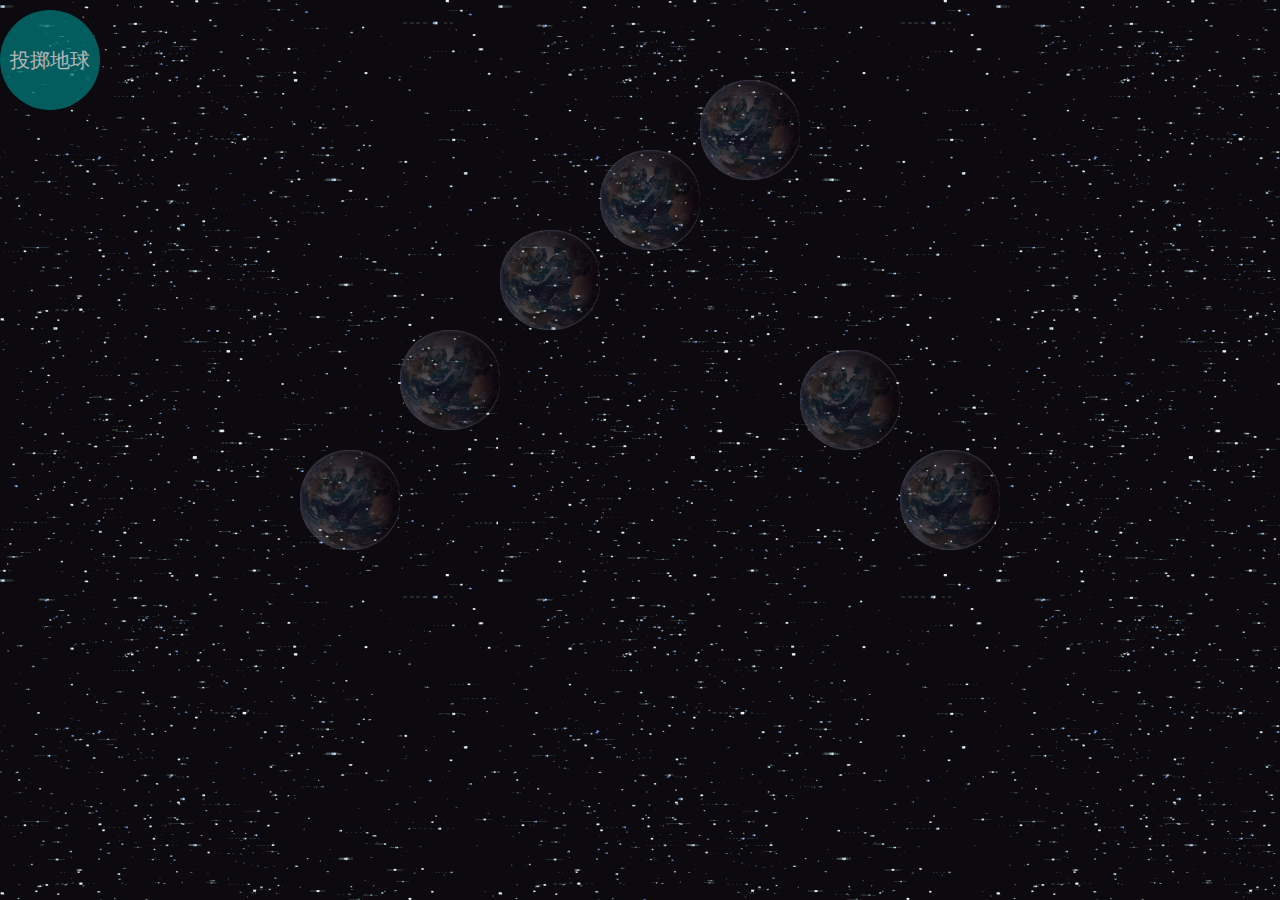
<file: work/6.html>
<!DOCTYPE html>
<html>
<head>
<title>untitled</title>
<meta charset="utf-8" />
<style type="text/css">
*{margin: 0;padding: 0;list-style:none;}
ul{width: 400px;margin: 10px auto;}
li{float: left;margin-right: 10px;opacity:0.3;filter:alpha(opacity:30);}
.bool1 { position:absolute; top:450px; left:300px; }
.bool2 { position:absolute; top:330px; left:400px; }
.bool3 { position:absolute; top:230px; left:500px; }
.bool4 { position:absolute; top:150px; left:600px; }
.bool5 { position:absolute; top:80px; left:700px; }
.bool6 { position:absolute; top:350px; left:800px; }
.bool7 { position:absolute; top:450px; left:900px; }
img{width: 100px;height: 100px; }
#div1{position: absolute;top: 0;width: 100px;opacity: 0.7;margin: 10px auto;color: white;border-radius: 50%;background: teal;height: 100px;text-align: center;line-height: 100px;font-size: 20px;}
body{background: url(img/bk.gif);}
</style>
<script src="js/s.js"></script>
<script type="text/javascript">
window.onload=function(){
	var aLi=document.getElementsByTagName('li');

	for(var i=0,len=aLi.length;i<len;i++){
		aLi[i].style.position='absolute';
		toss(aLi[i]); 
	}
};

</script>
</head>
<body style="overflow-x:hidden;overflow-y;">
<div id="div1">投掷地球</div>
<ul>
	<li class="bool1"><img src="img/bool.png"></li>
	<li class="bool2"><img src="img/bool.png"></li>
	<li class="bool3"><img src="img/bool.png"></li>
	<li class="bool4"><img src="img/bool.png"></li>
	<li class="bool5"><img src="img/bool.png"></li>
	<li class="bool6"><img src="img/bool.png"></li>
	<li class="bool7"><img src="img/bool.png"></li>
</ul>
</body>
</html>
<!-- // function getStyle(obj,name){
// 	return window.getComputedStyle?getComputedStyle(obj,false)[name]:obj.currentStyle[name];
// }
// var aPos=[];
	// for(var i=0,len=aLi.length;i<len;i++){
	// 	console.log(aLi[i].offsetLeft,aLi[i].offsetTop);
	// 	// aPos.push({left:getStyle(aLi[i],'left'),top:getStyle(aLi[i],'top')});
	// 	aLi[i].style.left=aLi[i].offsetLeft+'px';
	// 	aLi[i].style.top=aLi[i].offsetTop+'px';
	// }	 -->
</file>
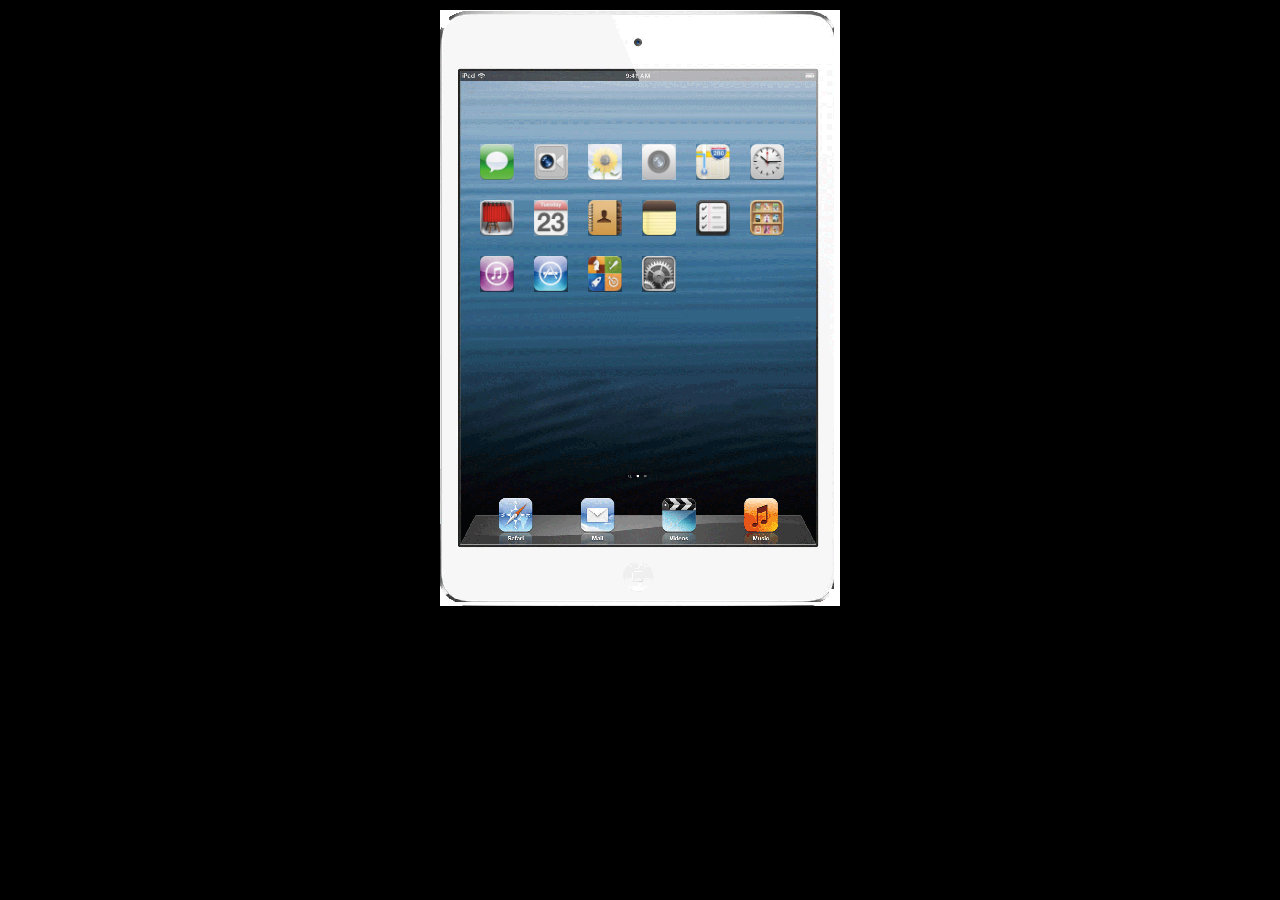
<file: work/7.html>
<!DOCTYPE html>
<html>
<head>
<title>untitled</title>
<meta charset="utf-8" />
<style type="text/css">
*{margin: 0;padding: 0;list-style:none;}
body{height: 100%;background: #000; overflow: hidden;}
#wrap{width: 360px; height:496px; margin: 10px auto;position: relative;background: url(images/ipad.png) red; padding:100px 10px 0 30px;}
#wrap li{float: left;width: 34px;height: 36px;margin: 10px;text-align: center;line-height: 100px;font-size: 30px;color: white;z-index: 1;}
#wrap li img{width: 34px;height: 36px;}
</style>
<script type="text/javascript" src="js/s.js"></script>
<script type="text/javascript">
window.onload=function(){
	var oWrap=document.getElementById('wrap');
	var aLi=oWrap.children;
	var aPos=[];

	for(var i=0,len=aLi.length;i<len;i++){
		aLi[i].index=i;
		aPos.push({left:aLi[i].offsetLeft,top:aLi[i].offsetTop});
		aLi[i].style.left=aPos[i].left+'px';
		aLi[i].style.top=aPos[i].top+'px';
	}
	for(var i=0,len=aLi.length;i<len;i++){
		aLi[i].style.position='absolute';
		aLi[i].style.margin='0';
	}

	for(var i=0,len=aLi.length;i<len;i++){
		drag(aLi[i]);
	}

	function drag(obj){
		obj.onmousedown=function(ev){
			ev=ev||event;
			var disX=ev.clientX-obj.offsetLeft;
			var disY=ev.clientY-obj.offsetTop;
			document.onmousemove=function(ev){
				ev=ev||event;
				obj.style.left=ev.clientX-disX+'px';
				obj.style.top=ev.clientY-disY+'px';

				var oNear=findNearest(obj);

				if(oNear&&oNear!=obj){
					var n=obj.index;
					var m=oNear.index;

					if(n<m){
						for (var i = 0; i < aLi.length; i++) {
							if(aLi[i].index>=n+1&&aLi[i].index<=m){
								aLi[i].index--;
								move(aLi[i],aPos[aLi[i].index]);
							}
						};
					}else{
						for (var i = 0; i < aLi.length; i++) {
							if(aLi[i].index>=m&&aLi[i].index<=n-1){
								aLi[i].index++;
								move(aLi[i],aPos[aLi[i].index]);
							}
						};
					}
					obj.index=m;
				}


			};
			document.onmouseup=function(){
				document.onmousemove=null;
				document.onmouseup=null;
				move(obj,aPos[obj.index]);
				obj.releaseCapture&&obj.releaseCapture();
			};
			obj.setCapture&&obj.setCapture();
			return false;
		};
	}

	function collTest(obj1, obj2)
	{
		var l1=obj1.offsetLeft;
		var t1=obj1.offsetTop;
		var r1=obj1.offsetLeft+obj1.offsetWidth;
		var b1=obj1.offsetTop+obj1.offsetHeight;
		
		var l2=aPos[obj2.index].left;
		var t2=aPos[obj2.index].top;
		var r2=aPos[obj2.index].left+obj2.offsetWidth;
		var b2=aPos[obj2.index].top+obj2.offsetHeight;
		
		if(r1<l2 || l1>r2 || b1<t2 || t1>b2)
		{
			return false;
		}
		else
		{
			return true;
		}
	}
	
	//算距离
	function getDis(obj1, obj2)
	{
		var a=obj1.offsetLeft-aPos[obj2.index].left;
		var b=obj1.offsetTop-aPos[obj2.index].top;
		
		return Math.sqrt(a*a+b*b);
	}
	
	//找到最近——1.碰上 && 2.最近
	function findNearest(obj)
	{
		var iMin=9999999;
		var iMinIndex=-1;
		
		for(var i=0;i<aLi.length;i++)
		{
			if(collTest(obj, aLi[i]))
			{
				var dis=getDis(obj, aLi[i]);
				
				if(dis<iMin)
				{
					iMin=dis;
					iMinIndex=i;
				}
			}
		}
		
		if(iMinIndex==-1)	//没碰上
		{
			return null;
		}
		else
		{
			return aLi[iMinIndex];
		}
	}

}
</script>
</head>
<body>
<ul id="wrap">
	<li><img src="images/1.jpg"></li>
	<li><img src="images/2.jpg"></li>
	<li><img src="images/3.jpg"></li>
	<li><img src="images/4.jpg"></li>
	<li><img src="images/5.jpg"></li>
	<li><img src="images/6.jpg"></li>
	<li><img src="images/7.jpg"></li>
	<li><img src="images/8.jpg"></li>
	<li><img src="images/9.jpg"></li>
	<li><img src="images/10.jpg"></li>
	<li><img src="images/11.jpg"></li>
	<li><img src="images/12.jpg"></li>
	<li><img src="images/13.jpg"></li>
	<li><img src="images/14.png"></li>
	<li><img src="images/15.jpg"></li>
	<li><img src="images/16.jpg"></li>
</ul>
</body>
</html>
</file>
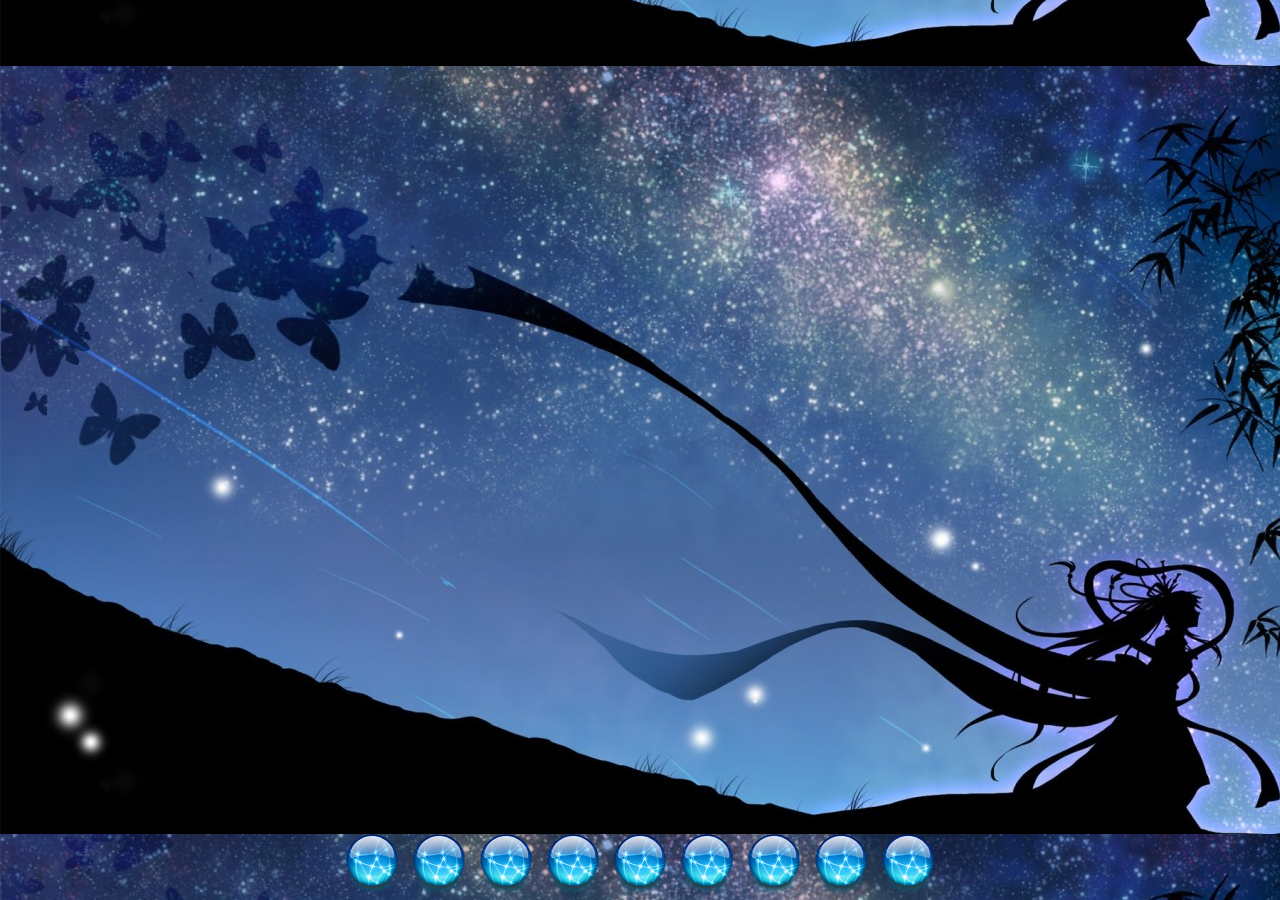
<file: work/8.html>
<!DOCTYPE html>
<html>
<head>
<title>untitled</title>
<meta charset="utf-8" />
<style type="text/css">
*{margin: 0;padding: 0;}
#div1{position: absolute;left: 0;bottom: 0;text-align: center;width: 100%;}
#div1 img{width: 64px;}
li{list-style:none;}
body{font-size: 12px;font-family: Tahoma;color: #333;background: url(img/6.jpg) left center fixed;}
</style>
<script src="js/$.js"></script>
<script type="text/javascript">
$(function(){
	var aImg=$('#div1 img');
	var oDiv=$('#div1');

    document.onmousemove=function(ev){
    	ev=ev||event;
    	var x=ev.clientX;
    	var y=ev.clientY;

    	for(var i=0,len=aImg.length;i<len;i++){
    		var l=aImg[i].offsetWidth/2+aImg[i].offsetLeft;
  		  	var t=aImg[i].offsetHeight/2+oDiv.offsetTop+aImg[i].offsetTop;
  		
  		  	a=x-l;
  		  	b=y-t;
  		  	c=Math.sqrt(a*a+b*b);

  		  	var scale=1-c/500;
  		  	if(scale<0.5){
  		  		scale=0.5
  		  	}

  		  	aImg[i].style.width=128*scale+'px';
    	}
    };
});
</script>
</head>
<body>
<div id="div1">
	<img src="img/1.png">
	<img src="img/1.png">
	<img src="img/1.png">
	<img src="img/1.png">
	<img src="img/1.png">
	<img src="img/1.png">
	<img src="img/1.png">
	<img src="img/1.png">
	<img src="img/1.png">
</div>
</body>
</html>
</file>
<file: skin.css>
@charset "utf-8";
#header{
	position: relative;
	width: 100%;height: 15%;background: #151515;border-top: #AAAAAB;
	border-bottom: black solid 2px;
}
#footer{
	position: relative;border-top: aqua 2px solid;
	width: 100%;height: 5%;background: #000;color: #E2D4AE;text-align: center;line-height: 20px;font-size: 20px;
}
#footer img.reality{
	position: absolute;left: 50%;top: 4px;
}
#footer img.author{
	position: absolute;right: 0;top: 4px;
}
#header .stage{
	position: absolute;top: 20px;left: 50%;margin-left: -150px;
	width: 300px;height: 60px;/*background: darkred;padding: 4px 4px;*/
	-webkit-perspective:2000px;
}
#header .wrap{
	-webkit-transform-style:preserve-3d;
	-webkit-transition:all 1s ease-in-out;
	-webkit-transform:rotateY(60deg);
}
.d1,.d2,.d3,.d4,.d5{
	position: absolute;opacity: 0.96;
	width: 300px;height: 60px;background: black;/*border-right: white 1px solid;border-left: white 1px solid;*/
	text-align: center;line-height: 60px;color: white;font-size: 30px;
	cursor: pointer;-webkit-box-shadow:1px 1px 2px aqua;
}
.d1{
	-webkit-transform:rotateY(deg) translateZ(199px);-webkit-transition:all 1s ease-in-out;
}
.d2{
	-webkit-transform:rotateY(132deg) translateZ(199px);-webkit-transition:all 1s ease-in-out;
}
.d3{
	-webkit-transform:rotateY(204deg) translateZ(199px);-webkit-transition:all 1s ease-in-out;
}
.d4{
	-webkit-transform:rotateY(276deg) translateZ(199px);-webkit-transition:all 1s ease-in-out;
}
.d5{
	-webkit-transform:rotateY(348deg) translateZ(199px);-webkit-transition:all 1s ease-in-out;
}
.active{
	color: aqua;
}
.logo{
	position: absolute;color: white;font-size: 30px;
	width: 100px;height: 80px;line-height: 80px;text-align: center;top: 6px;
}
.logo img{
	position: absolute;left: 10px;top: 10px;
}
.content{
	width: 100%;height: 80%;background: #2E2E2E;
	-webkit-perspective:2000px;
	-webkit-transform-style:preserve-3d;
}
.content ul.all{
	width: 1000%;height: 100%;
	position: absolute;left: 0;right: 0;
}
.c1,.c2,.c3,.c4,.c5{
	position: relative;
	float: left;
	width: 10%;height: 100%;
}
.content ul .c1{
	border-bottom:1px #EB1E17 solid;border-top: aqua 1px solid;
	background: #000000;
}
.content ul .c2{
	border-bottom:1px #EB1E17 solid;border-top: #f807bc 1px solid;
	background: black;
}
.content ul .c3{
	border-bottom:1px #EB1E17 solid;border-top: #07f818 1px solid;
	background: black;
}
.content ul .c4{
	border-bottom:1px #EB1E17 solid;border-top: #fbf805 1px solid;
	background: black;
}
.content ul .c5{
	border-bottom:1px #EB1E17 solid;border-top: #0729f7 1px solid;
	background: black;
}


.content .c4 li.work{
	position: relative;
	float: left;overflow: hidden;
	width: 300px;height: 186px;background: darkred;margin-left:1px;margin-bottom:1px;  
}
.content .c4 .item4{
	margin:40px auto;position: relative;
	width: 1256px;height: 396;box-shadow: 2px 2px 3px rgba(0,0,0,0.6);
}
.content .c4 .clearfix:after{
	clear:both;content:".";display:block;height:0;visibility:hidden;
}
.content .c4 .item4 .work:hover span{
	opacity: 0.6;
	cursor: pointer;
}
.content .c4 .item4 .work img{
	-webkit-transition:all 0.6s ease-in-out;
	width: 300px;height: 186px;
}
.content .c4 .item4 .work span{
	-webkit-transition:all 0.3s ease-in-out;	
	position: absolute;top: 0;left: 0;
	width: 300px;height: 0;background: black;opacity: 0;
}


#wrap5{
	width: 1000px;height: 400px;
	margin: 60px auto;
}
#pack5 li {
	display: inline;
	float: left;
	margin-left: 90px;
	-webkit-perspective: 500px;
	-webkit-transform-style: preserve-3d;
}
#pack5 li img {
	width: 203px;height: 380px;
	border: 10px solid #000;
	box-shadow: 0 3px 10px #0C1021;
	-webkit-transform: rotateY(30deg);
	-webkit-transition-property: -webkit-transform;
	-webkit-transition-duration: 0.5s;
}
#pack5 li:hover img {
	-webkit-transform: rotateY(0deg);
}
.info5 {
	color: white;font-size: 20px;
	width: 240px;height: 180px;opacity: 0.8;
	text-align: center;line-height: 180px;
	background-color: black;
	margin: -195px 0 0 40px;
	position: absolute;
	-webkit-box-shadow: 0 20px 40px black;
	-webkit-transform: translateZ(30px) rotateY(30deg);
	-webkit-transition-property: -webkit-transform, box-shadow, margin;
	-webkit-transition-duration: 0.5s;
}
#pack5 li:hover .info5 {
	-webkit-transform: rotateY(0deg);
	-moz-transform: rotateY(0deg);
	box-shadow: 0 5px 10px #888;
	margin: -175px 0 0 30px;
}



item2{
	position: relative;
}
.item2 .thread{
	z-index: 9;
	position: absolute;left: 50%;top: 10px;
	width: 2px;height: 80%;background: #202020;
}
/*.right2 span,.left2 span{
	font-size: 20px;display: block;
	color: #74A79D;
}*/
.right2 p strong,.left2 p strong{
	font-weight: normal;
	font-size: 20px;display: block;
	color: aqua;
}
.content .item2 .right2{
	color: white;
	opacity: 0;
	position: absolute;left: 0;top: 140px;
}
.content .item2 .left2{
	color: white;
	opacity: 0;
	position: absolute;right: 0;top: 300px;
}



.item4{
	width: 700px;height: 300px;
	margin: 50px auto;
}
.item4 span{
	display: block;
	color: #fff;font-size:20px; 
}
.base{
	width: 600px;height: 30px;background: gray;border-radius: 6px;
	border:1px solid gray;
}
.base .s1,.base .s2,.base .s3,.base .s4{
	width: 0;height: 100%;border-radius:6px; 
	-webkit-transition:all 3s ease-in-out;
}
.base .s1{
	background: aqua;
}
.base .s2{
	background: aqua;
}
.base .s3{
	background: aqua;
}
.base .s4{
	background: aqua;
}




.home1{
	width: 100%;height: 100%;background: black;
	position: relative;
}
.home1 .h1,.home1 .h2,.home1 .h3,.home1 .h4,.home1 .css3,.home1 .h5{
	position: absolute;
	-webkit-border-radius: 50%;
}
.home1 .h1{
	left: 10%;top: 3%;
	width: 50px;height: 50px;
}
.home1 .h1 img.face{
	opacity: 0;
	width: 0px;height: 0px;border-radius: 50%;display: inline;
		/*border: 3px solid white;*/
}
.home1 .h1 .words{
	position: absolute;right: -630%;top: -9%;
}
.home1 .h1 .true{
	position: absolute;right: -630%;top: 90%;
}
.home1 .h2{
	opacity: 0;width: 0;height: 0;
	left: 34%;bottom: 10%;line-height: 200px;text-align: center;font-size: 1.7em;
	/*width: 200px;height: 200px;*/background: #58dcf6;color: #FF6400;border: 1px  solid black;
	-webkit-transition:all 1s ease-in-out;
}
.home1 .h3{
	opacity: 0;width: 0;height: 0;
	left: 10%;bottom: 10%;line-height: 250px;text-align: center;font-size: 2em;
	/*width: 280px;height: 280px;*/background: #f79b9c;color: #354B4E;border: 1px  solid black;
	-webkit-transition:all 1s ease-in-out;
}
.home1 .h5{
	opacity: 0;width: 0;height: 0;
	right: 10%;bottom: 10%;line-height: 230px;text-align: center;font-size: 2em;
	/*width: 230px;height: 230px;*/background: #9bf2b9;color: #B4C59B;border: 1px  solid black;
	-webkit-transition:all 1s ease-in-out;
}
.home1 .css3{
	opacity: 0;width: 0;height: 0;
	right: 30%;bottom: 10%;line-height: 230px;text-align: center;font-size: 2em;
	/*width: 230px;height: 230px;*/background: #f5f1a3;color: #90D1F1;border: 1px  solid black;
	-webkit-transition:all 1s ease-in-out;
}
.home1 .h4{
	left: 60%;bottom: 0;
	opacity: 0.7;
	width: 260px;height: 260px;
}
.home1 .mid{
	position: absolute;width: 80%;height: 4px;
	background: #202020;left: 20%;top: 30%;
}
.home1 .t1,.home1 .b1{
	position: absolute;
	width: 70%;height: 2px;background: #5B6A6A;
}
.home1 .t2,.home1 .b2{
	position: absolute;
	width: 70%;height: 2px;background: #5B6A6A;
}
.home1 .t3,.home1 .b3{
	position: absolute;
	width: 70%;height: 2px;background: #5B6A6A;
}
.home1 .t5,.home1 .b5{
	position: absolute;
	width: 70%;height: 2px;background: #5B6A6A;
}
.home1 .t1{
	left: 50%;margin-left:-35%;top: 20%;
}
.home1 .b1{
	left: 50%;margin-left:-35%;bottom: 20%;
}
.home1 .t2{
	left: 50%;margin-left:-35%;top: 20%;
}
.home1 .b2{
	left: 50%;margin-left:-35%;bottom: 20%;
}
.home1 .t3{
	left: 50%;margin-left:-35%;top: 20%;
}
.home1 .b3{
	left: 50%;margin-left:-35%;bottom: 20%;
}
.home1 .t5{
	left: 50%;margin-left:-35%;top: 20%;
}
.home1 .b5{
	left: 50%;margin-left:-35%;bottom: 20%;
}
</file>
<file: pub.css>
@charset "utf-8";
*{margin: 0;padding: 0;}
li{list-style:none;}
body{font-size: 12px;font-family: Tahoma;color: #000;}
body,html{width: 100%;height: 100%;font-family: "微软雅黑";min-height: 400px;min-width: 900px;overflow: hidden;}
</file>
<file: work/css/base1.css>
﻿@charset "utf-8";

*{ padding:0; margin:0;}
body{ font-size:12px; font-family:'微软雅黑'}
a{ color:#000; text-decoration:none;}
ul,ol，dl{ list-style:none;}
h1,h2,h3,h4,h5,h6{ font-size:12px; font-weight:normal;}
b,strong{ font-weight:normal;}
i,em{ font-style:normal;}
img{ display:block; border: none;}

.clearfix:after{ clear:both; display:block; content:'';}
.clearfix{ zoom:1;}
/*清除默认样式*/
body,div,p,h1,h2,h3,h4,h5,h6,span,ul,ol,li,dl,dd,dt,a,i,strong,b,em img,form,input{ margin:0; padding:0;}
ul li,ol li{ list-style-type:none;}
body{ line-height:100%; /*确保字体大小为设置值，消除不必要的空格*/
		font-size:12px;}
h1,h2,h3,h4,h5,h6{ line-height:100%; font-size:100%/*继承父级的字体大小*/; 
					font-weight: normal;}
a{text-decoration:none; }
img{ vertical-align:top;}
a img{ border:none;}
b,strong{ font-weight:normal;}
i,em{ font-style:normal;}

.clearFix:after{ clear:both; display:block; content:" "; visibility:hidden; height:0; line-height:0;}
.clearFix{*zoom:1;}

.fl{ float: left;}
.fr{ float: right;}

input{ padding:0; border:none 0; outline:none; background:none;}
table{ border-collapse:collapse;text-align:center; vertical-align:middle;}
</file>
